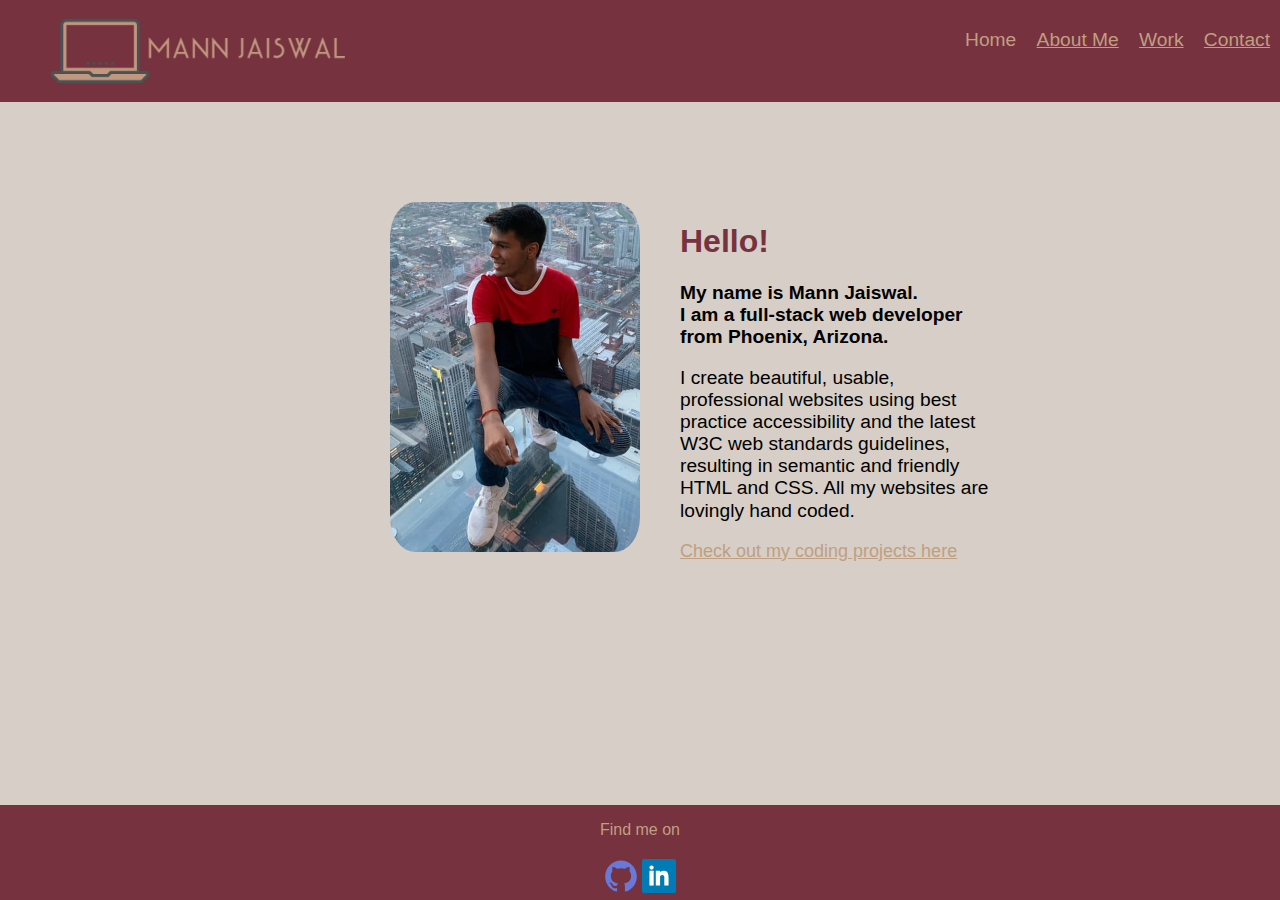
<file: index.html>
<!DOCTYPE html>
<html lang="en">
  <head>
    <meta charset="UTF-8" />
    <meta name="viewport" content="width=device-width, initial-scale=1" />
    <meta http-equiv="X-UA-Compatible" content="IE=edge" />
    <meta name="viewport" content="width=device-width, initial-scale=1.0" />
    <link rel="stylesheet" type="text/css" href="css/normalize.css" />
    <link rel="preconnect" href="https://fonts.gstatic.com" />
    <link rel="preconnect" href="https://fonts.gstatic.com" />
    <!--Picking a font from google-->
    <link rel="preconnect" href="https://fonts.gstatic.com" />
    <link
      href="https://fonts.googleapis.com/css2?family=Roboto&display=swap"
      rel="stylesheet"
    />
    <link rel="stylesheet" type="text/css" href="css/style.production.css" />
    <title>Mann Jaiswal | Web Developer</title>
    <link rel="shortcut icon" type="img/png" href="img/favicon_icon.png" />
  </head>
  <body>
    <!--Add a nav bar-->
    <div>
      <!--Header with a set of navigation links and my own logo-->
      <header class="page-header">
        <!-- Added my own logo -->
        <img
          class="page-header__item"
          id="logo"
          src="img/my_logo.png"
          width="378"
          height="82"
          alt="A personal logo of Mann Jaiswal's website that consists of my name and a laptop icon"
        />
        <nav class="page-header__item main-navigation">
          <ul role="menubar" class="navigation-list">
            <li role="presentation">
              <a
                href="index.html"
                role="menuitem"
                class="navigation-list__item navigation-list__item--active"
                >Home</a
              >
            </li>
            <li role="presentation">
              <a href="about.html" role="menuitem" class="navigation-list__item"
                >About Me</a
              >
            </li>
            <li role="presentation">
              <a href="work.html" role="menuitem" class="navigation-list__item"
                >Work</a
              >
            </li>
            <li role="presentation">
              <a
                href="contact.html"
                role="menuitem"
                class="navigation-list__item"
                >Contact</a
              >
            </li>
          </ul>
        </nav>
      </header>
    </div>
    <div class="profile">
      <!--swap out the placeholder with my own portrait here-->
      <img
        class="profile__portrait"
        src="img/portrait.jpg"
        alt="Mann Jaiswal portrait"
      />
      <h1 class="hello">Hello!</h1>
      <h2 class="home_paragraph">
        My name is Mann Jaiswal. <br />
        I am a full-stack web developer from Phoenix, Arizona.<br />
      </h2>
      <p class="home_paragraph">
        I create beautiful, usable, professional websites using best practice
        accessibility and the latest W3C web standards guidelines, resulting in
        semantic and friendly HTML and CSS. All my websites are lovingly hand
        coded.
      </p>
      <a
        href="https://github.com/MannJaiswal786"
        class="project_link"
        style="font-size: large; position: absolute"
        target="_blank"
        >Check out my coding projects here</a
      >

      <br />
    </div>
    <!--Adding SVG icons for the footer section-->
    <footer class="page-footer">
      <p>Find me on</p>
      <div class="social-media">
        <a href="https://github.com/MannJaiswal786" target="_blank">
          <img src="img/github_logo.svg" height="40" width="34" alt="Github"
        /></a>
        </a>
        <a
          href="https://www.linkedin.com/in/mann-jaiswal-10506a148/"
          target="_blank"
        >
          <img
            src="img/linkedin_logo.svg"
            height="40"
            width="34"
            alt="LinkedIn"
        /></a>
      </div>
    </footer>
    <!--Tota11y script-->
    <!--- <script src="js/tota11y.min.js"></script>-->
  </body>
</html>
</file>
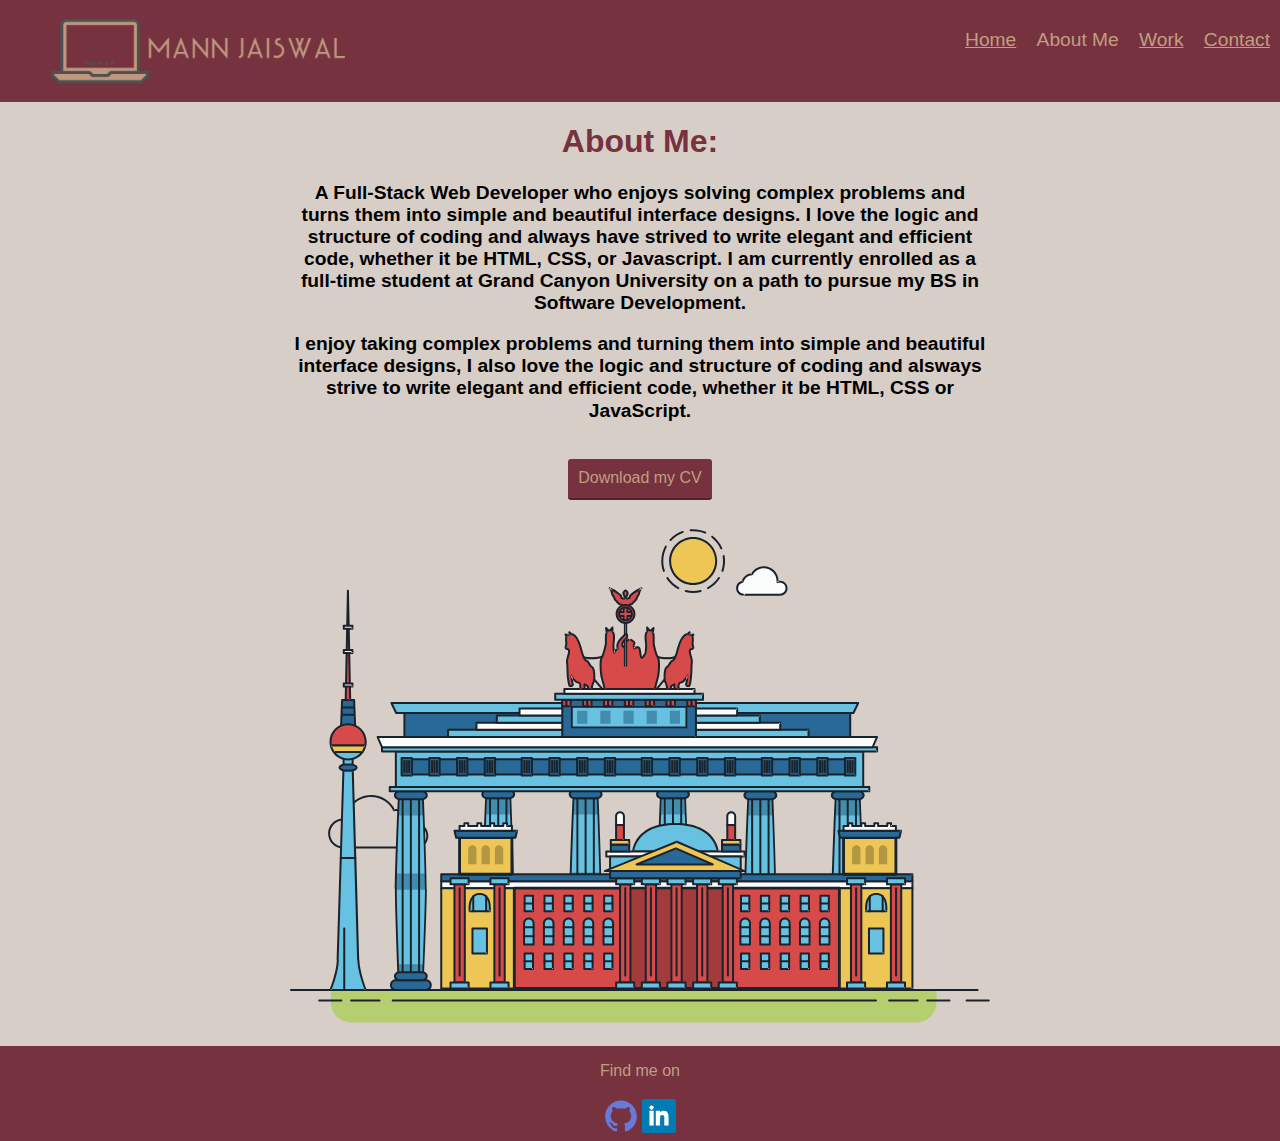
<file: about.html>
<!DOCTYPE html>
<html lang="en">
  <head>
    <meta charset="UTF-8" />
    <meta name="viewport" content="width=device-width, initial-scale=1" />
    <meta http-equiv="X-UA-Compatible" content="IE=edge" />
    <meta name="viewport" content="width=device-width, initial-scale=1.0" />
    <link rel="stylesheet" type="text/css" href="css/normalize.css" />
    <!--Picking a font from google-->
    <link rel="preconnect" href="https://fonts.gstatic.com" />
    <link
      href="https://fonts.googleapis.com/css2?family=Roboto&display=swap"
      rel="stylesheet"
    />
    <link rel="stylesheet" type="text/css" href="css/style.production.css" />
    <title>Mann Jaiswal | Web Developer</title>
    <link rel="shortcut icon" type="img/png" href="img/favicon_icon.png" />
  </head>
  <body>
    <header class="page-header">
      <!-- Added my own logo -->
      <img
        class="page-header__item"
        src="img/my_logo.png"
        width="378"
        height="82"
        alt="A personal logo of Mann Jaiswal's website that consists of my name and a laptop icon"
      />
      <nav class="page-header__item main-navigation">
        <ul role="menubar" class="navigation-list">
          <li role="presentation">
            <a href="index.html" role="menuitem" class="navigation-list__item"
              >Home</a
            >
          </li>
          <li role="presentation">
            <a
              href="about.html"
              role="menuitem"
              class="navigation-list__item navigation-list__item--active"
              >About Me</a
            >
          </li>
          <li role="presentation">
            <a href="work.html" role="menuitem" class="navigation-list__item"
              >Work</a
            >
          </li>
          <li role="presentation">
            <a href="contact.html" role="menuitem" class="navigation-list__item"
              >Contact</a
            >
          </li>
        </ul>
      </nav>
    </header>

    <main class="about_content">
      <h1 class="header_about">About Me:</h1>
      <!--A paragraph about me-->
      <p class="text_aboutme">
        A Full-Stack Web Developer who enjoys solving complex problems and turns
        them into simple and beautiful interface designs. I love the logic and
        structure of coding and always have strived to write elegant and
        efficient code, whether it be HTML, CSS, or Javascript. I am currently
        enrolled as a full-time student at Grand Canyon University on a path to
        pursue my BS in Software Development.
      </p>
      <p class="text_aboutme">
        I enjoy taking complex problems and turning them into simple and
        beautiful interface designs, I also love the logic and structure of
        coding and alsways strive to write elegant and efficient code, whether
        it be HTML, CSS or JavaScript.
      </p>

      <br />
      <a href="resume/MannResume.pdf" class="button" download
        >Download my CV</a
      >
      <br />
      <br />
      <svg
        xmlns="http://www.w3.org/2000/svg"
        class="berlin-illustration"
        height="505"
        viewBox="0 0 700 505"
        xmlns:xlink="http://www.w3.org/1999/xlink"
      >
        <defs>
          <polygon
            id="a"
            points=".06 231.917 .06 .929 688.717 .929 688.717 231.917"
          />
        </defs>
        <g fill="none" fill-rule="evenodd">
          <g transform="translate(0 241)" class="cloud-front">
            <path
              fill="#1A232C"
              d="M87.602,29 L87.602,28 C87.326,28.001 87.103,28.024 86.927,28.033 L86.979,29.031 L87.947,28.78 C85.741,20.282 78.041,14.002 68.852,14 C67.858,14 66.904,14.096 65.98,14.231 L66.125,15.22 L67.019,14.772 C62.626,6.015 53.567,0.001 43.102,0 C29.041,0.002 17.524,10.848 16.443,24.632 L17.44,24.71 L17.606,23.724 C16.803,23.589 15.969,23.5 15.102,23.5 C6.817,23.501 0.102,30.215 0.102,38.5 C0.102,46.785 6.817,53.499 15.102,53.5 L87.602,53.5 C94.644,53.499 100.351,47.792 100.352,40.75 C100.351,33.708 94.644,28.001 87.602,28 L87.602,30 C90.573,30 93.254,31.202 95.203,33.149 C97.15,35.097 98.351,37.778 98.352,40.75 C98.351,43.722 97.15,46.403 95.203,48.351 C93.254,50.298 90.573,51.5 87.602,51.5 L15.102,51.5 C11.509,51.5 8.265,50.046 5.909,47.692 C3.555,45.337 2.102,42.093 2.102,38.5 C2.102,34.907 3.555,31.663 5.909,29.308 C8.265,26.954 11.509,25.5 15.102,25.5 C15.831,25.5 16.553,25.575 17.273,25.697 C17.551,25.743 17.832,25.672 18.055,25.499 C18.277,25.325 18.414,25.07 18.436,24.789 C19.436,12.04 30.094,1.998 43.102,2 C52.786,1.999 61.163,7.564 65.231,15.669 C65.425,16.055 65.842,16.272 66.27,16.21 C67.132,16.084 67.988,16 68.852,16 C77.108,15.998 84.027,21.647 86.011,29.283 C86.13,29.741 86.557,30.054 87.031,30.03 C87.27,30.017 87.457,29.999 87.602,30 L87.602,29"
              transform="translate(38 36)"
            />
          </g>
          <path
            fill="#B5CE6F"
            d="M646.484,484.382 C646.484,489.501 644.531,494.62 640.627,498.525 C636.722,502.43 631.603,504.382 626.484,504.382 L60.873,504.382 C55.754,504.382 50.636,502.43 46.731,498.525 C42.826,494.62 40.873,489.501 40.873,484.382 L40.873,471.917 L646.484,471.917 L646.484,484.382"
          />
          <polyline
            fill="#67C2E2"
            points="334.824 185.029 101.449 185.029 106.209 195.08 563.438 195.08 568.2 185.029 334.824 185.029"
          />
          <path
            fill="#1A232C"
            d="M334.824,185.029 L334.824,184.029 L101.449,184.029 C101.104,184.029 100.788,184.203 100.604,184.494 C100.42,184.785 100.398,185.146 100.545,185.457 L105.306,195.508 C105.471,195.856 105.824,196.079 106.209,196.079 L563.438,196.079 C563.824,196.079 564.177,195.856 564.342,195.508 L569.104,185.457 C569.251,185.146 569.229,184.785 569.045,184.494 C568.861,184.203 568.544,184.029 568.2,184.029 L334.824,184.029 L334.824,186.029 L566.62,186.029 L562.806,194.08 L106.842,194.08 L103.029,186.029 L334.824,186.029 L334.824,185.029"
          />
          <polygon
            fill="#296997"
            points="114.416 218.974 560.222 218.974 560.222 195.08 114.416 195.08"
          />
          <path
            fill="#1A232C"
            d="M560.222,218.974 L560.222,217.974 L115.416,217.974 L115.416,196.079 L559.222,196.079 L559.222,218.974 L560.222,218.974 L560.222,217.974 L560.222,218.974 L561.222,218.974 L561.222,195.08 C561.222,194.816 561.115,194.559 560.929,194.372 C560.742,194.186 560.485,194.08 560.222,194.08 L114.416,194.08 C114.152,194.08 113.895,194.186 113.708,194.372 C113.522,194.559 113.416,194.816 113.416,195.08 L113.416,218.974 C113.416,219.237 113.522,219.495 113.708,219.681 C113.895,219.867 114.152,219.974 114.416,219.974 L560.222,219.974 C560.485,219.974 560.742,219.867 560.929,219.681 C561.115,219.495 561.222,219.237 561.222,218.974 L560.222,218.974"
          />
          <polygon
            fill="#67C2E2"
            points="105.85 269.08 573.225 269.08 573.225 233.398 105.85 233.398"
          />
          <path
            fill="#1A232C"
            d="M573.225,233.398 L573.225,232.398 L105.85,232.398 C105.587,232.398 105.329,232.505 105.143,232.691 C104.957,232.877 104.85,233.134 104.85,233.398 L104.85,269.08 C104.85,269.344 104.957,269.601 105.143,269.788 C105.329,269.974 105.587,270.08 105.85,270.08 L573.225,270.08 C573.488,270.08 573.745,269.974 573.932,269.788 C574.118,269.601 574.225,269.344 574.225,269.08 L574.225,233.398 C574.225,233.134 574.118,232.877 573.932,232.691 C573.745,232.505 573.488,232.398 573.225,232.398 L573.225,233.398 L572.225,233.398 L572.225,268.08 L106.85,268.08 L106.85,234.398 L573.225,234.398 L573.225,233.398 L572.225,233.398 L573.225,233.398"
          />
          <polygon
            fill="#296997"
            points="116.751 256.508 562.557 256.508 562.557 241.243 116.751 241.243"
          />
          <path
            fill="#1A232C"
            d="M562.557,256.508 L562.557,255.508 L117.75,255.508 L117.75,242.243 L561.557,242.243 L561.557,256.508 L562.557,256.508 L562.557,255.508 L562.557,256.508 L563.557,256.508 L563.557,241.243 C563.557,240.979 563.45,240.722 563.264,240.535 C563.078,240.349 562.82,240.243 562.557,240.243 L116.75,240.243 C116.487,240.243 116.23,240.349 116.043,240.535 C115.857,240.722 115.751,240.979 115.751,241.243 L115.751,256.508 C115.751,256.771 115.857,257.029 116.043,257.215 C116.23,257.401 116.487,257.508 116.751,257.508 L562.557,257.508 C562.82,257.508 563.077,257.401 563.264,257.215 C563.45,257.029 563.557,256.771 563.557,256.508 L562.557,256.508"
          />
          <polygon
            fill="#67C2E2"
            points="158.07 218.974 518.563 218.974 518.563 211.858 158.07 211.858"
          />
          <path
            fill="#1A232C"
            d="M518.563,211.858 L518.563,210.858 L158.07,210.858 C157.807,210.858 157.549,210.964 157.363,211.151 C157.177,211.337 157.07,211.594 157.07,211.858 L157.07,218.974 C157.07,219.237 157.177,219.495 157.363,219.681 C157.549,219.867 157.807,219.974 158.07,219.974 L518.563,219.974 C518.826,219.974 519.083,219.867 519.27,219.681 C519.456,219.495 519.562,219.237 519.562,218.974 L519.562,211.858 C519.562,211.594 519.456,211.337 519.27,211.151 C519.083,210.964 518.826,210.858 518.563,210.858 L518.563,211.858 L517.563,211.858 L517.563,217.974 L159.07,217.974 L159.07,212.858 L518.563,212.858 L518.563,211.858 L517.563,211.858 L518.563,211.858"
          />
          <polygon
            fill="#FBFDFC"
            points="186.438 211.858 490.194 211.858 490.194 204.741 186.438 204.741"
          />
          <path
            fill="#1A232C"
            d="M490.194,204.741 L490.194,203.741 L186.438,203.741 C186.175,203.741 185.917,203.848 185.731,204.034 C185.545,204.221 185.438,204.478 185.438,204.741 L185.438,211.858 C185.438,212.121 185.545,212.379 185.731,212.565 C185.917,212.751 186.175,212.858 186.438,212.858 L490.194,212.858 C490.458,212.858 490.715,212.751 490.902,212.565 C491.088,212.379 491.194,212.121 491.194,211.858 L491.194,204.741 C491.194,204.478 491.088,204.221 490.902,204.034 C490.715,203.848 490.458,203.741 490.194,203.741 L490.194,204.741 L489.194,204.741 L489.194,210.858 L187.438,210.858 L187.438,205.741 L490.194,205.741 L490.194,204.741 L489.194,204.741 L490.194,204.741"
          />
          <polygon
            fill="#67C2E2"
            points="206.805 204.741 469.828 204.741 469.828 197.624 206.805 197.624"
          />
          <path
            fill="#1A232C"
            d="M469.828,197.624 L469.828,196.624 L206.805,196.624 C206.541,196.624 206.284,196.731 206.098,196.917 C205.911,197.103 205.805,197.361 205.805,197.624 L205.805,204.741 C205.805,205.005 205.911,205.262 206.098,205.449 C206.284,205.635 206.541,205.741 206.805,205.741 L469.828,205.741 C470.091,205.741 470.349,205.635 470.535,205.449 C470.722,205.262 470.828,205.005 470.828,204.741 L470.828,197.624 C470.828,197.361 470.722,197.103 470.535,196.917 C470.349,196.731 470.091,196.624 469.828,196.624 L469.828,197.624 L468.828,197.624 L468.828,203.741 L207.805,203.741 L207.805,198.624 L469.828,198.624 L469.828,197.624 L468.828,197.624 L469.828,197.624"
          />
          <polygon
            fill="#FBFDFC"
            points="229.521 197.624 447.111 197.624 447.111 190.509 229.521 190.509"
          />
          <path
            fill="#1A232C"
            d="M447.111,190.509 L447.111,189.509 L229.521,189.509 C229.258,189.509 229,189.616 228.814,189.802 C228.628,189.988 228.521,190.246 228.521,190.509 L228.521,197.624 C228.521,197.888 228.628,198.145 228.814,198.332 C229,198.518 229.258,198.624 229.521,198.624 L447.111,198.624 C447.375,198.624 447.632,198.518 447.818,198.332 C448.005,198.145 448.111,197.888 448.111,197.624 L448.111,190.509 C448.111,190.246 448.005,189.988 447.818,189.802 C447.632,189.616 447.375,189.509 447.111,189.509 L447.111,190.509 L446.111,190.509 L446.111,196.624 L230.521,196.624 L230.521,191.509 L447.111,191.509 L447.111,190.509 L446.111,190.509 L447.111,190.509"
          />
          <path
            fill="#67C2E2"
            d="M135.607,355.447 C135.163,337.766 134.264,313.326 133.648,297.387 C133.274,287.721 133.004,281.18 133.004,281.18 L108.722,281.18 C108.722,281.18 108.452,287.721 108.079,297.387 C107.462,313.326 106.563,337.766 106.119,355.447 C105.953,362.059 105.85,367.732 105.85,371.653 L105.85,371.654 C105.85,386.117 107.243,424.332 108.089,446.189 C108.457,455.706 108.722,462.126 108.722,462.126 L133.004,462.126 C133.004,462.126 133.269,455.706 133.637,446.189 C134.482,424.332 135.876,386.117 135.876,371.654 L135.876,371.653 C135.876,367.732 135.773,362.059 135.607,355.447"
          />
          <path
            fill="#428DAE"
            d="M133.648 297.387L108.079 297.387C108.452 287.721 108.722 281.18 108.722 281.18L133.004 281.18C133.004 281.18 133.274 287.721 133.648 297.387M135.876 371.654L105.85 371.654 105.85 371.653C105.85 367.732 105.953 362.059 106.119 355.447L135.607 355.447C135.773 362.059 135.876 367.732 135.876 371.653L135.876 371.654M133.004 462.126L108.722 462.126C108.722 462.126 108.457 455.706 108.089 446.189L133.637 446.189C133.269 455.706 133.004 462.126 133.004 462.126"
          />
          <path
            fill="#1A232C"
            d="M109.612,461.199 L132.114,461.199 C132.447,453.007 134.949,390.886 134.949,371.653 C134.949,352.42 132.447,290.299 132.114,282.108 L109.612,282.108 C109.279,290.299 106.778,352.42 106.778,371.653 C106.778,390.886 109.279,453.007 109.612,461.199 Z M133.895,463.054 L107.832,463.054 L107.794,462.164 C107.766,461.466 104.922,392.193 104.922,371.653 C104.922,351.114 107.766,281.839 107.794,281.142 L107.832,280.252 L133.895,280.252 L133.931,281.142 C133.96,281.839 136.804,351.114 136.804,371.653 C136.804,392.193 133.96,461.466 133.931,462.164 L133.895,463.054 L133.895,463.054 Z"
          />
          <path
            fill="#1A232C"
            d="M111.638 281.18L111.638 462.126C111.638 462.679 112.086 463.126 112.638 463.126 113.19 463.126 113.638 462.679 113.638 462.126L113.638 281.18C113.638 280.628 113.19 280.18 112.638 280.18 112.086 280.18 111.638 280.628 111.638 281.18M119.863 281.18L119.863 462.126C119.863 462.679 120.311 463.126 120.863 463.126 121.416 463.126 121.863 462.679 121.863 462.126L121.863 281.18C121.863 280.628 121.416 280.18 120.863 280.18 120.311 280.18 119.863 280.628 119.863 281.18M128.088 281.18L128.088 462.126C128.088 462.679 128.536 463.126 129.088 463.126 129.64 463.126 130.088 462.679 130.088 462.126L130.088 281.18C130.088 280.628 129.64 280.18 129.088 280.18 128.536 280.18 128.088 280.628 128.088 281.18"
          />
          <path
            fill="#296997"
            d="M136.79,277.265 C136.79,279.418 134.675,281.18 132.09,281.18 L109.636,281.18 C107.051,281.18 104.936,279.418 104.936,277.265 C104.936,275.111 107.051,273.349 109.636,273.349 L132.09,273.349 C134.675,273.349 136.79,275.111 136.79,277.265"
          />
          <path
            fill="#1A232C"
            d="M136.79,277.265 L135.79,277.265 C135.789,278.005 135.433,278.704 134.769,279.262 C134.109,279.814 133.155,280.181 132.09,280.18 L109.636,280.18 C108.571,280.181 107.617,279.814 106.956,279.262 C106.293,278.704 105.936,278.005 105.936,277.265 C105.936,276.524 106.293,275.825 106.957,275.267 C107.617,274.715 108.571,274.348 109.636,274.349 L132.09,274.349 C133.155,274.348 134.109,274.716 134.769,275.267 C135.433,275.825 135.789,276.524 135.79,277.265 L137.79,277.265 C137.791,275.851 137.09,274.593 136.049,273.731 C135.006,272.863 133.61,272.35 132.09,272.349 L109.636,272.349 C108.116,272.35 106.72,272.863 105.676,273.731 C104.636,274.593 103.935,275.851 103.936,277.265 C103.935,278.678 104.636,279.937 105.677,280.798 C106.72,281.666 108.116,282.179 109.636,282.18 L132.09,282.18 C133.61,282.179 135.006,281.666 136.049,280.798 C137.09,279.937 137.791,278.678 137.79,277.265 L136.79,277.265"
          />
          <path
            fill="#296997"
            d="M140.775,467.217 C140.775,469.803 138.661,471.917 136.076,471.917 L105.65,471.917 C103.065,471.917 100.951,469.803 100.951,467.217 L100.951,466.825 C100.951,464.241 103.065,462.126 105.65,462.126 L136.076,462.126 C138.661,462.126 140.775,464.241 140.775,466.825 L140.775,467.217"
          />
          <path
            fill="#1A232C"
            d="M140.775,467.217 L139.775,467.217 C139.775,468.235 139.361,469.155 138.688,469.83 C138.013,470.503 137.093,470.917 136.076,470.917 L105.65,470.917 C104.633,470.917 103.713,470.504 103.038,469.83 C102.365,469.155 101.951,468.235 101.951,467.217 L101.951,466.825 C101.951,465.808 102.365,464.889 103.038,464.214 C103.713,463.54 104.633,463.127 105.65,463.126 L136.076,463.126 C137.093,463.127 138.013,463.54 138.688,464.214 C139.362,464.889 139.775,465.808 139.775,466.825 L139.775,467.217 L141.775,467.217 L141.775,466.825 C141.772,463.684 139.217,461.13 136.076,461.126 L105.65,461.126 C102.509,461.13 99.955,463.684 99.951,466.825 L99.951,467.217 C99.954,470.36 102.509,472.914 105.65,472.917 L136.076,472.917 C139.217,472.914 141.772,470.36 141.775,467.217 L140.775,467.217"
          />
          <path
            fill="#296997"
            d="M136.79,458.208 C136.79,460.363 134.675,462.126 132.09,462.126 L109.636,462.126 C107.051,462.126 104.936,460.363 104.936,458.208 C104.936,456.057 107.051,454.292 109.636,454.292 L132.09,454.292 C134.675,454.292 136.79,456.057 136.79,458.208"
          />
          <path
            fill="#1A232C"
            d="M136.79,458.208 L135.79,458.208 C135.789,458.949 135.432,459.649 134.769,460.207 C134.108,460.76 133.154,461.128 132.09,461.126 L109.636,461.126 C108.572,461.128 107.617,460.76 106.957,460.207 C106.293,459.649 105.936,458.949 105.936,458.208 C105.936,457.47 106.293,456.77 106.957,456.212 C107.617,455.659 108.572,455.291 109.636,455.292 L132.09,455.292 C133.154,455.291 134.108,455.659 134.769,456.212 C135.433,456.77 135.789,457.47 135.79,458.208 L137.79,458.208 C137.791,456.796 137.09,455.538 136.05,454.675 C135.006,453.808 133.61,453.294 132.09,453.292 L109.636,453.292 C108.115,453.294 106.719,453.808 105.676,454.675 C104.636,455.538 103.935,456.796 103.936,458.208 C103.935,459.622 104.636,460.881 105.676,461.743 C106.72,462.611 108.116,463.125 109.636,463.126 L132.09,463.126 C133.61,463.125 135.006,462.611 136.05,461.743 C137.09,460.881 137.791,459.622 137.79,458.208 L136.79,458.208"
          />
          <path
            fill="#67C2E2"
            d="M572.471,355.447 C572.025,337.766 571.126,313.326 570.51,297.387 C570.137,287.721 569.867,281.18 569.867,281.18 L545.585,281.18 C545.585,281.18 545.315,287.721 544.942,297.387 C544.326,313.326 543.427,337.766 542.981,355.447 C542.815,362.059 542.713,367.732 542.713,371.653 L542.713,371.654 C542.713,386.117 544.107,424.332 544.952,446.189 C545.32,455.706 545.585,462.126 545.585,462.126 L569.867,462.126 C569.867,462.126 570.132,455.706 570.499,446.189 C571.346,424.332 572.739,386.117 572.739,371.654 L572.739,371.653 C572.739,367.732 572.637,362.059 572.471,355.447"
          />
          <path
            fill="#428DAE"
            d="M569.582 297.387L566.951 297.387 566.951 282.108 568.977 282.108C569.063 284.206 569.29 289.841 569.582 297.387M564.951 297.387L545.871 297.387C546.162 289.841 546.39 284.206 546.476 282.108L564.951 282.108 564.951 297.387M571.8 369.187L566.951 369.187 566.951 356.265 571.562 356.265C571.685 361.272 571.771 365.701 571.8 369.187M564.951 369.187L543.653 369.187C543.684 365.512 543.777 360.79 543.912 355.447L553.551 355.447 553.551 356.265 564.951 356.265 564.951 369.187"
          />
          <path
            fill="#1A232C"
            d="M546.476,461.199 L568.977,461.199 C569.31,453.007 571.812,390.886 571.812,371.653 C571.812,352.42 569.31,290.299 568.977,282.108 L546.476,282.108 C546.142,290.299 543.642,352.42 543.642,371.653 C543.642,390.886 546.142,453.007 546.476,461.199 M570.758,463.054 L544.694,463.054 L544.658,462.164 C544.629,461.466 541.785,392.193 541.785,371.653 C541.785,351.114 544.629,281.839 544.658,281.142 L544.694,280.252 L570.758,280.252 L570.795,281.142 C570.823,281.839 573.667,351.114 573.667,371.653 C573.667,392.193 570.823,461.466 570.795,462.164 L570.758,463.054"
          />
          <path
            fill="#1A232C"
            d="M548.501 281.18L548.501 462.126C548.501 462.679 548.949 463.126 549.501 463.126 550.053 463.126 550.501 462.679 550.501 462.126L550.501 281.18C550.501 280.628 550.053 280.18 549.501 280.18 548.949 280.18 548.501 280.628 548.501 281.18M556.727 281.18L556.727 462.126C556.727 462.679 557.174 463.126 557.727 463.126 558.279 463.126 558.727 462.679 558.727 462.126L558.727 281.18C558.727 280.628 558.279 280.18 557.727 280.18 557.174 280.18 556.727 280.628 556.727 281.18M564.951 281.18L564.951 462.126C564.951 462.679 565.399 463.126 565.951 463.126 566.503 463.126 566.951 462.679 566.951 462.126L566.951 281.18C566.951 280.628 566.503 280.18 565.951 280.18 565.399 280.18 564.951 280.628 564.951 281.18"
          />
          <path
            fill="#296997"
            d="M573.653,277.265 C573.653,279.418 571.537,281.18 568.953,281.18 L546.499,281.18 C543.915,281.18 541.799,279.418 541.799,277.265 C541.799,275.111 543.915,273.349 546.499,273.349 L568.953,273.349 C571.537,273.349 573.653,275.111 573.653,277.265"
          />
          <path
            fill="#1A232C"
            d="M573.653,277.265 L572.653,277.265 C572.653,278.005 572.296,278.704 571.632,279.262 C570.972,279.814 570.017,280.181 568.953,280.18 L546.499,280.18 C545.435,280.181 544.48,279.814 543.82,279.262 C543.156,278.704 542.8,278.005 542.799,277.265 C542.8,276.525 543.156,275.825 543.82,275.267 C544.481,274.715 545.435,274.348 546.499,274.349 L568.953,274.349 C570.017,274.348 570.972,274.715 571.632,275.267 C572.296,275.825 572.653,276.525 572.653,277.265 L574.653,277.265 C574.654,275.851 573.953,274.593 572.912,273.731 C571.869,272.863 570.473,272.35 568.953,272.349 L546.499,272.349 C544.979,272.35 543.583,272.863 542.54,273.731 C541.499,274.593 540.798,275.851 540.799,277.265 C540.798,278.679 541.499,279.937 542.54,280.798 C543.583,281.666 544.979,282.179 546.499,282.18 L568.953,282.18 C570.473,282.179 571.869,281.666 572.912,280.798 C573.953,279.937 574.654,278.679 574.653,277.265 L573.653,277.265"
          />
          <path
            fill="#296997"
            d="M577.639,467.217 C577.639,469.803 575.524,471.917 572.938,471.917 L542.514,471.917 C539.929,471.917 537.813,469.803 537.813,467.217 L537.813,466.825 C537.813,464.241 539.929,462.126 542.514,462.126 L572.938,462.126 C575.524,462.126 577.639,464.241 577.639,466.825 L577.639,467.217"
          />
          <path
            fill="#1A232C"
            d="M577.639,467.217 L576.639,467.217 C576.638,468.235 576.225,469.155 575.551,469.83 C574.876,470.503 573.956,470.917 572.938,470.917 L542.514,470.917 C541.497,470.917 540.576,470.503 539.901,469.83 C539.227,469.155 538.814,468.234 538.813,467.217 L538.813,466.825 C538.814,465.808 539.227,464.889 539.901,464.214 C540.576,463.54 541.497,463.127 542.514,463.126 L572.938,463.126 C573.956,463.127 574.876,463.54 575.551,464.214 C576.225,464.888 576.638,465.808 576.639,466.825 L576.639,467.217 L578.639,467.217 L578.639,466.825 C578.635,463.684 576.081,461.13 572.938,461.126 L542.514,461.126 C539.372,461.13 536.817,463.684 536.813,466.825 L536.813,467.217 C536.817,470.36 539.372,472.914 542.514,472.917 L572.938,472.917 C576.081,472.914 578.635,470.359 578.639,467.217 L577.639,467.217"
          />
          <path
            fill="#296997"
            d="M573.653,458.208 C573.653,460.363 571.537,462.126 568.953,462.126 L546.499,462.126 C543.915,462.126 541.799,460.363 541.799,458.208 C541.799,456.057 543.915,454.292 546.499,454.292 L568.953,454.292 C571.537,454.292 573.653,456.057 573.653,458.208"
          />
          <path
            fill="#1A232C"
            d="M573.653,458.208 L572.653,458.208 C572.653,458.949 572.296,459.649 571.632,460.207 C570.971,460.76 570.017,461.128 568.953,461.126 L546.499,461.126 C545.435,461.128 544.481,460.76 543.82,460.207 C543.157,459.649 542.799,458.949 542.799,458.208 C542.799,457.47 543.156,456.77 543.82,456.212 C544.481,455.659 545.435,455.291 546.499,455.292 L568.953,455.292 C570.017,455.291 570.971,455.659 571.632,456.212 C572.296,456.77 572.653,457.47 572.653,458.208 L574.653,458.208 C574.654,456.796 573.953,455.538 572.912,454.675 C571.869,453.808 570.473,453.294 568.953,453.292 L546.499,453.292 C544.979,453.294 543.583,453.808 542.54,454.675 C541.499,455.538 540.798,456.796 540.799,458.208 C540.798,459.622 541.499,460.881 542.54,461.743 C543.583,462.611 544.979,463.125 546.499,463.126 L568.953,463.126 C570.473,463.125 571.869,462.611 572.912,461.743 C573.953,460.881 574.654,459.622 574.653,458.208 L573.653,458.208"
          />
          <path
            fill="#67C2E2"
            d="M485.098,355.447 C484.654,337.766 483.753,313.326 483.137,297.387 C482.764,287.721 482.494,281.18 482.494,281.18 L458.213,281.18 C458.213,281.18 457.942,287.721 457.569,297.387 C456.953,313.326 456.055,337.766 455.608,355.447 C455.443,362.059 455.34,367.732 455.34,371.653 L455.34,371.654 C455.34,386.117 456.733,424.332 457.58,446.189 C457.948,455.706 458.213,462.126 458.213,462.126 L482.494,462.126 C482.494,462.126 482.759,455.706 483.126,446.189 C483.973,424.332 485.366,386.117 485.366,371.654 L485.366,371.653 C485.366,367.732 485.265,362.059 485.098,355.447"
          />
          <path
            fill="#428DAE"
            d="M483.137 297.387L457.569 297.387C457.942 287.721 458.213 281.18 458.213 281.18L482.494 281.18C482.494 281.18 482.764 287.721 483.137 297.387M485.355 369.187L455.351 369.187C455.382 365.502 455.475 360.78 455.608 355.447L485.098 355.447C485.232 360.78 485.325 365.502 485.355 369.187"
          />
          <path
            fill="#1A232C"
            d="M459.103,461.199 L481.605,461.199 C481.938,453.007 484.439,390.886 484.439,371.653 C484.439,352.42 481.938,290.299 481.605,282.108 L459.103,282.108 C458.769,290.299 456.268,352.42 456.268,371.653 C456.268,390.886 458.769,453.007 459.103,461.199 Z M483.386,463.054 L457.321,463.054 L457.285,462.164 C457.256,461.466 454.412,392.193 454.412,371.653 C454.412,351.114 457.256,281.839 457.285,281.142 L457.321,280.252 L483.386,280.252 L483.422,281.142 C483.45,281.839 486.294,351.114 486.294,371.653 C486.294,392.193 483.45,461.466 483.422,462.164 L483.386,463.054 L483.386,463.054 Z"
          />
          <path
            fill="#1A232C"
            d="M461.128 281.18L461.128 462.126C461.128 462.679 461.576 463.126 462.128 463.126 462.68 463.126 463.128 462.679 463.128 462.126L463.128 281.18C463.128 280.628 462.68 280.18 462.128 280.18 461.576 280.18 461.128 280.628 461.128 281.18M469.354 281.18L469.354 462.126C469.354 462.679 469.801 463.126 470.354 463.126 470.906 463.126 471.354 462.679 471.354 462.126L471.354 281.18C471.354 280.628 470.906 280.18 470.354 280.18 469.801 280.18 469.354 280.628 469.354 281.18M477.578 281.18L477.578 462.126C477.578 462.679 478.026 463.126 478.578 463.126 479.13 463.126 479.578 462.679 479.578 462.126L479.578 281.18C479.578 280.628 479.13 280.18 478.578 280.18 478.026 280.18 477.578 280.628 477.578 281.18"
          />
          <path
            fill="#296997"
            d="M486.281,277.265 C486.281,279.418 484.164,281.18 481.58,281.18 L459.126,281.18 C456.542,281.18 454.426,279.418 454.426,277.265 C454.426,275.111 456.542,273.349 459.126,273.349 L481.58,273.349 C484.164,273.349 486.281,275.111 486.281,277.265"
          />
          <path
            fill="#1A232C"
            d="M486.281,277.265 L485.281,277.265 C485.281,278.005 484.924,278.704 484.26,279.262 C483.599,279.814 482.644,280.181 481.58,280.18 L459.126,280.18 C458.062,280.181 457.107,279.814 456.447,279.262 C455.783,278.704 455.427,278.005 455.426,277.265 C455.427,276.525 455.783,275.825 456.447,275.267 C457.108,274.715 458.062,274.348 459.126,274.349 L481.58,274.349 C482.644,274.348 483.599,274.716 484.26,275.268 C484.924,275.825 485.281,276.525 485.281,277.265 L487.281,277.265 C487.282,275.851 486.58,274.593 485.54,273.731 C484.496,272.863 483.1,272.35 481.58,272.349 L459.126,272.349 C457.606,272.35 456.21,272.863 455.167,273.731 C454.126,274.593 453.425,275.851 453.426,277.265 C453.425,278.679 454.126,279.937 455.167,280.798 C456.21,281.666 457.606,282.179 459.126,282.18 L481.58,282.18 C483.1,282.179 484.496,281.666 485.54,280.799 C486.58,279.937 487.282,278.679 487.281,277.265 L486.281,277.265"
          />
          <path
            fill="#296997"
            d="M490.266,467.217 C490.266,469.803 488.151,471.917 485.565,471.917 L455.141,471.917 C452.556,471.917 450.44,469.803 450.44,467.217 L450.44,466.825 C450.44,464.241 452.556,462.126 455.141,462.126 L485.565,462.126 C488.151,462.126 490.266,464.241 490.266,466.825 L490.266,467.217"
          />
          <path
            fill="#1A232C"
            d="M490.266,467.217 L489.266,467.217 C489.265,468.235 488.852,469.155 488.178,469.83 C487.503,470.503 486.583,470.917 485.565,470.917 L455.141,470.917 C454.124,470.917 453.203,470.503 452.528,469.83 C451.854,469.155 451.441,468.234 451.44,467.217 L451.44,466.825 C451.441,465.808 451.854,464.889 452.528,464.214 C453.203,463.54 454.124,463.127 455.141,463.126 L485.565,463.126 C486.583,463.127 487.503,463.54 488.178,464.214 C488.852,464.888 489.265,465.808 489.266,466.825 L489.266,467.217 L491.266,467.217 L491.266,466.825 C491.262,463.684 488.708,461.13 485.565,461.126 L455.141,461.126 C451.999,461.13 449.444,463.684 449.44,466.825 L449.44,467.217 C449.444,470.36 451.999,472.914 455.141,472.917 L485.565,472.917 C488.708,472.914 491.262,470.359 491.266,467.217 L490.266,467.217"
          />
          <path
            fill="#296997"
            d="M486.281,458.208 C486.281,460.363 484.164,462.126 481.58,462.126 L459.126,462.126 C456.542,462.126 454.426,460.363 454.426,458.208 C454.426,456.057 456.542,454.292 459.126,454.292 L481.58,454.292 C484.164,454.292 486.281,456.057 486.281,458.208"
          />
          <path
            fill="#1A232C"
            d="M486.281,458.208 L485.281,458.208 C485.281,458.949 484.923,459.649 484.26,460.207 C483.599,460.76 482.644,461.128 481.58,461.126 L459.126,461.126 C458.062,461.128 457.108,460.76 456.447,460.207 C455.784,459.649 455.427,458.949 455.426,458.208 C455.426,457.47 455.783,456.77 456.447,456.212 C457.108,455.659 458.062,455.291 459.126,455.292 L481.58,455.292 C482.644,455.291 483.598,455.659 484.26,456.212 C484.924,456.77 485.281,457.47 485.281,458.208 L487.281,458.208 C487.282,456.795 486.58,455.538 485.54,454.675 C484.496,453.808 483.1,453.294 481.58,453.292 L459.126,453.292 C457.606,453.294 456.21,453.808 455.167,454.675 C454.126,455.538 453.425,456.796 453.426,458.208 C453.425,459.622 454.126,460.881 455.167,461.743 C456.21,462.611 457.606,463.125 459.126,463.126 L481.58,463.126 C483.1,463.125 484.496,462.611 485.54,461.743 C486.581,460.881 487.282,459.622 487.281,458.208 L486.281,458.208"
          />
          <path
            fill="#67C2E2"
            d="M397.726,354.466 C397.28,336.787 396.381,312.346 395.765,296.407 C395.392,286.742 395.122,280.2 395.122,280.2 L370.84,280.2 C370.84,280.2 370.57,286.742 370.197,296.407 C369.581,312.346 368.682,336.787 368.236,354.466 C368.07,361.078 367.968,366.751 367.968,370.672 L367.968,370.673 C367.968,385.136 369.361,423.352 370.207,445.208 C370.575,454.726 370.84,461.146 370.84,461.146 L395.122,461.146 C395.122,461.146 395.386,454.726 395.754,445.208 C396.601,423.352 397.994,385.136 397.994,370.673 L397.994,370.672 C397.994,366.751 397.892,361.078 397.726,354.466"
          />
          <path
            fill="#428DAE"
            d="M394.837 296.407L392.206 296.407 392.206 281.127 394.233 281.127C394.318 283.225 394.545 288.861 394.837 296.407L394.837 296.407zM383.981 296.407L390.206 296.407 390.206 281.127 383.981 281.127 383.981 296.407zM375.756 296.407L381.98 296.407 381.98 281.127 375.756 281.127 375.756 296.407zM373.756 296.407L371.126 296.407C371.417 288.861 371.645 283.225 371.73 281.127L373.756 281.127 373.756 296.407 373.756 296.407zM397.062 369.187L392.206 369.187 392.206 354.466 396.796 354.466C396.943 360.298 397.041 365.389 397.062 369.187L397.062 369.187zM383.981 369.187L390.206 369.187 390.206 354.466 383.981 354.466 383.981 369.187zM375.756 369.187L381.98 369.187 381.98 354.466 375.756 354.466 375.756 369.187zM373.756 369.187L368.9 369.187C368.921 365.389 369.019 360.298 369.166 354.466L373.756 354.466 373.756 369.187 373.756 369.187z"
          />
          <path
            fill="#1A232C"
            d="M371.73,460.218 L394.233,460.218 C394.565,452.027 397.066,389.906 397.066,370.672 C397.066,351.44 394.565,289.319 394.233,281.127 L371.73,281.127 C371.397,289.319 368.895,351.44 368.895,370.672 C368.895,389.906 371.397,452.027 371.73,460.218 M396.013,462.074 L369.949,462.074 L369.912,461.184 C369.884,460.486 367.04,391.212 367.04,370.672 C367.04,350.133 369.884,280.859 369.912,280.162 L369.949,279.272 L396.013,279.272 L396.05,280.162 C396.078,280.859 398.922,350.133 398.922,370.672 C398.922,391.212 396.078,460.486 396.05,461.184 L396.013,462.074"
          />
          <path
            fill="#1A232C"
            d="M373.756 280.2L373.756 461.146C373.756 461.698 374.203 462.146 374.756 462.146 375.308 462.146 375.756 461.698 375.756 461.146L375.756 280.2C375.756 279.647 375.308 279.2 374.756 279.2 374.203 279.2 373.756 279.647 373.756 280.2M381.98 280.2L381.98 461.146C381.98 461.698 382.428 462.146 382.98 462.146 383.533 462.146 383.981 461.698 383.981 461.146L383.981 280.2C383.981 279.647 383.533 279.2 382.98 279.2 382.428 279.2 381.98 279.647 381.98 280.2M390.206 280.2L390.206 461.146C390.206 461.698 390.654 462.146 391.206 462.146 391.758 462.146 392.206 461.698 392.206 461.146L392.206 280.2C392.206 279.647 391.758 279.2 391.206 279.2 390.654 279.2 390.206 279.647 390.206 280.2"
          />
          <path
            fill="#296997"
            d="M398.908,276.285 C398.908,278.439 396.792,280.2 394.208,280.2 L371.754,280.2 C369.17,280.2 367.053,278.439 367.053,276.285 C367.053,274.13 369.17,272.369 371.754,272.369 L394.208,272.369 C396.792,272.369 398.908,274.13 398.908,276.285"
          />
          <path
            fill="#1A232C"
            d="M398.908,276.285 L397.908,276.285 C397.907,277.025 397.551,277.724 396.887,278.281 C396.227,278.833 395.272,279.201 394.208,279.2 L371.754,279.2 C370.69,279.201 369.735,278.833 369.074,278.281 C368.41,277.724 368.053,277.025 368.053,276.285 C368.053,275.544 368.41,274.845 369.074,274.287 C369.735,273.735 370.69,273.367 371.754,273.369 L394.208,273.369 C395.272,273.367 396.227,273.735 396.887,274.287 C397.551,274.844 397.907,275.544 397.908,276.285 L399.908,276.285 C399.909,274.871 399.208,273.612 398.167,272.75 C397.124,271.883 395.728,271.37 394.208,271.369 L371.754,271.369 C370.234,271.37 368.838,271.883 367.794,272.75 C366.754,273.612 366.052,274.871 366.053,276.285 C366.052,277.699 366.754,278.957 367.795,279.818 C368.838,280.686 370.234,281.198 371.754,281.2 L394.208,281.2 C395.728,281.198 397.123,280.686 398.167,279.818 C399.208,278.957 399.909,277.698 399.908,276.285 L398.908,276.285"
          />
          <path
            fill="#296997"
            d="M402.894,466.237 C402.894,468.823 400.779,470.937 398.193,470.937 L367.768,470.937 C365.183,470.937 363.068,468.823 363.068,466.237 L363.068,465.844 C363.068,463.26 365.183,461.146 367.768,461.146 L398.193,461.146 C400.779,461.146 402.894,463.26 402.894,465.844 L402.894,466.237"
          />
          <path
            fill="#1A232C"
            d="M402.894,466.237 L401.894,466.237 C401.893,467.254 401.48,468.174 400.806,468.849 C400.131,469.523 399.211,469.937 398.193,469.937 L367.768,469.937 C366.751,469.937 365.831,469.523 365.156,468.849 C364.482,468.174 364.069,467.254 364.068,466.237 L364.068,465.844 C364.069,464.828 364.482,463.908 365.156,463.233 C365.831,462.56 366.751,462.146 367.768,462.146 L398.193,462.146 C399.211,462.146 400.131,462.56 400.806,463.233 C401.48,463.908 401.893,464.828 401.894,465.844 L401.894,466.237 L403.894,466.237 L403.894,465.844 C403.89,462.703 401.336,460.15 398.193,460.146 L367.768,460.146 C364.626,460.15 362.072,462.703 362.068,465.844 L362.068,466.237 C362.072,469.379 364.626,471.933 367.768,471.937 L398.193,471.937 C401.336,471.933 403.89,469.379 403.894,466.237 L402.894,466.237"
          />
          <path
            fill="#296997"
            d="M398.908,457.228 C398.908,459.382 396.792,461.146 394.208,461.146 L371.754,461.146 C369.17,461.146 367.053,459.382 367.053,457.228 C367.053,455.077 369.17,453.312 371.754,453.312 L394.208,453.312 C396.792,453.312 398.908,455.077 398.908,457.228"
          />
          <path
            fill="#1A232C"
            d="M398.908,457.228 L397.908,457.228 C397.908,457.968 397.55,458.669 396.887,459.226 C396.226,459.779 395.272,460.147 394.208,460.146 L371.754,460.146 C370.69,460.147 369.736,459.779 369.074,459.226 C368.411,458.668 368.053,457.968 368.053,457.228 C368.053,456.489 368.41,455.789 369.074,455.231 C369.736,454.679 370.69,454.311 371.754,454.312 L394.208,454.312 C395.272,454.311 396.226,454.679 396.887,455.231 C397.551,455.789 397.908,456.489 397.908,457.228 L399.908,457.228 C399.909,455.815 399.208,454.557 398.167,453.695 C397.124,452.827 395.728,452.313 394.208,452.312 L371.754,452.312 C370.234,452.313 368.838,452.827 367.794,453.695 C366.754,454.557 366.052,455.815 366.053,457.228 C366.052,458.642 366.753,459.901 367.794,460.763 C368.838,461.631 370.234,462.145 371.754,462.146 L394.208,462.146 C395.728,462.145 397.124,461.631 398.167,460.763 C399.208,459.9 399.909,458.642 399.908,457.228 L398.908,457.228"
          />
          <path
            fill="#67C2E2"
            d="M310.353,354.466 C309.908,336.787 309.009,312.346 308.393,296.407 C308.019,286.742 307.75,280.2 307.75,280.2 L283.467,280.2 C283.467,280.2 283.198,286.742 282.824,296.407 C282.208,312.346 281.309,336.787 280.864,354.466 C280.698,361.078 280.596,366.751 280.596,370.672 L280.596,370.673 C280.596,385.136 281.989,423.352 282.834,445.208 C283.202,454.726 283.467,461.146 283.467,461.146 L307.75,461.146 C307.75,461.146 308.014,454.726 308.382,445.208 C309.228,423.352 310.622,385.136 310.622,370.673 L310.622,370.672 C310.622,366.751 310.518,361.078 310.353,354.466"
          />
          <path
            fill="#428DAE"
            d="M308.393 296.407L282.824 296.407C283.198 286.742 283.467 280.2 283.467 280.2L307.75 280.2C307.75 280.2 308.019 286.742 308.393 296.407M310.617 369.187L280.6 369.187C280.621 365.377 280.718 360.285 280.864 354.466L310.353 354.466C310.498 360.285 310.596 365.377 310.617 369.187"
          />
          <path
            fill="#1A232C"
            d="M284.357,460.218 L306.86,460.218 C307.193,452.027 309.694,389.906 309.694,370.672 C309.694,351.44 307.193,289.319 306.86,281.127 L284.357,281.127 C284.024,289.319 281.523,351.44 281.523,370.672 C281.523,389.906 284.024,452.027 284.357,460.218 Z M308.639,462.074 L282.576,462.074 L282.54,461.184 C282.511,460.486 279.668,391.212 279.668,370.672 C279.668,350.133 282.511,280.859 282.54,280.162 L282.576,279.272 L308.639,279.272 L308.677,280.162 C308.706,280.859 311.549,350.133 311.549,370.672 C311.549,391.212 308.706,460.486 308.677,461.184 L308.639,462.074 L308.639,462.074 Z"
          />
          <path
            fill="#1A232C"
            d="M286.383 280.2L286.383 461.146C286.383 461.698 286.831 462.146 287.383 462.146 287.936 462.146 288.383 461.698 288.383 461.146L288.383 280.2C288.383 279.647 287.936 279.2 287.383 279.2 286.831 279.2 286.383 279.647 286.383 280.2M294.608 280.2L294.608 461.146C294.608 461.698 295.056 462.146 295.608 462.146 296.161 462.146 296.608 461.698 296.608 461.146L296.608 280.2C296.608 279.647 296.161 279.2 295.608 279.2 295.056 279.2 294.608 279.647 294.608 280.2M302.834 280.2L302.834 461.146C302.834 461.698 303.281 462.146 303.834 462.146 304.386 462.146 304.834 461.698 304.834 461.146L304.834 280.2C304.834 279.647 304.386 279.2 303.834 279.2 303.281 279.2 302.834 279.647 302.834 280.2"
          />
          <path
            fill="#296997"
            d="M311.535,276.285 C311.535,278.439 309.42,280.2 306.836,280.2 L284.381,280.2 C281.797,280.2 279.681,278.439 279.681,276.285 C279.681,274.13 281.797,272.369 284.381,272.369 L306.836,272.369 C309.42,272.369 311.535,274.13 311.535,276.285"
          />
          <path
            fill="#1A232C"
            d="M311.535,276.285 L310.535,276.285 C310.534,277.025 310.177,277.724 309.514,278.282 C308.854,278.833 307.901,279.201 306.836,279.2 L284.381,279.2 C283.316,279.201 282.362,278.833 281.702,278.281 C281.038,277.724 280.681,277.025 280.681,276.285 C280.681,275.544 281.038,274.844 281.702,274.287 C282.362,273.735 283.317,273.367 284.381,273.369 L306.836,273.369 C307.9,273.367 308.854,273.735 309.514,274.287 C310.177,274.844 310.534,275.544 310.535,276.285 L312.535,276.285 C312.535,274.871 311.835,273.613 310.795,272.75 C309.751,271.883 308.356,271.37 306.836,271.369 L284.381,271.369 C282.861,271.37 281.465,271.883 280.422,272.75 C279.381,273.612 278.68,274.871 278.681,276.285 C278.68,277.698 279.381,278.957 280.422,279.818 C281.465,280.686 282.861,281.198 284.381,281.2 L306.836,281.2 C308.356,281.198 309.751,280.685 310.794,279.818 C311.835,278.956 312.535,277.698 312.535,276.285 L311.535,276.285"
          />
          <path
            fill="#296997"
            d="M315.522,466.237 C315.522,468.823 313.407,470.937 310.821,470.937 L280.396,470.937 C277.811,470.937 275.696,468.823 275.696,466.237 L275.696,465.844 C275.696,463.26 277.811,461.146 280.396,461.146 L310.821,461.146 C313.407,461.146 315.522,463.26 315.522,465.844 L315.522,466.237"
          />
          <path
            fill="#1A232C"
            d="M315.522,466.237 L314.522,466.237 C314.521,467.254 314.108,468.174 313.434,468.849 C312.759,469.523 311.838,469.937 310.821,469.937 L280.396,469.937 C279.379,469.937 278.458,469.523 277.783,468.849 C277.11,468.174 276.696,467.254 276.696,466.237 L276.696,465.844 C276.696,464.828 277.11,463.908 277.783,463.233 C278.458,462.56 279.379,462.146 280.396,462.146 L310.821,462.146 C311.838,462.146 312.759,462.56 313.434,463.233 C314.108,463.908 314.521,464.828 314.522,465.844 L314.522,466.237 L316.521,466.237 L316.521,465.844 C316.518,462.703 313.963,460.15 310.821,460.146 L280.396,460.146 C277.254,460.15 274.7,462.703 274.696,465.844 L274.696,466.237 C274.699,469.379 277.254,471.933 280.396,471.937 L310.821,471.937 C313.963,471.933 316.518,469.379 316.521,466.237 L315.522,466.237"
          />
          <path
            fill="#296997"
            d="M311.535,457.228 C311.535,459.382 309.42,461.146 306.836,461.146 L284.381,461.146 C281.797,461.146 279.681,459.382 279.681,457.228 C279.681,455.077 281.797,453.312 284.381,453.312 L306.836,453.312 C309.42,453.312 311.535,455.077 311.535,457.228"
          />
          <path
            fill="#1A232C"
            d="M311.535,457.228 L310.535,457.228 C310.534,457.969 310.177,458.669 309.514,459.227 C308.854,459.779 307.9,460.147 306.836,460.146 L284.381,460.146 C283.317,460.147 282.363,459.779 281.702,459.227 C281.038,458.669 280.681,457.968 280.681,457.228 C280.681,456.489 281.038,455.789 281.702,455.231 C282.363,454.679 283.317,454.311 284.381,454.312 L306.836,454.312 C307.9,454.311 308.854,454.679 309.514,455.231 C310.177,455.789 310.534,456.489 310.535,457.228 L312.535,457.228 C312.535,455.815 311.835,454.558 310.795,453.695 C309.752,452.827 308.356,452.313 306.836,452.312 L284.381,452.312 C282.861,452.313 281.465,452.827 280.422,453.695 C279.381,454.557 278.68,455.815 278.681,457.228 C278.68,458.642 279.381,459.9 280.422,460.763 C281.465,461.631 282.861,462.145 284.381,462.146 L306.836,462.146 C308.356,462.145 309.752,461.631 310.795,460.763 C311.835,459.9 312.535,458.641 312.535,457.228 L311.535,457.228"
          />
          <path
            fill="#67C2E2"
            d="M222.981,354.466 C222.535,336.787 221.636,312.346 221.02,296.407 C220.647,286.742 220.377,280.2 220.377,280.2 L196.094,280.2 C196.094,280.2 195.825,286.742 195.452,296.407 C194.835,312.346 193.936,336.787 193.491,354.466 C193.325,361.078 193.223,366.751 193.223,370.672 L193.223,370.673 C193.223,385.136 194.616,423.352 195.462,445.208 C195.83,454.726 196.094,461.146 196.094,461.146 L220.377,461.146 C220.377,461.146 220.642,454.726 221.009,445.208 C221.855,423.352 223.249,385.136 223.249,370.673 L223.249,370.672 C223.249,366.751 223.146,361.078 222.981,354.466"
          />
          <path
            fill="#428DAE"
            d="M220.091 296.407L209.236 296.407 209.236 281.127 219.487 281.127C219.573 283.225 219.8 288.861 220.091 296.407L220.091 296.407zM201.011 296.407L207.236 296.407 207.236 281.127 201.011 281.127 201.011 296.407zM199.011 296.407L196.381 296.407C196.672 288.861 196.899 283.225 196.985 281.127L199.011 281.127 199.011 296.407 199.011 296.407zM222.317 369.187L209.236 369.187 209.236 356.265 221.923 356.265 221.923 354.466 222.051 354.466C222.198 360.298 222.296 365.389 222.317 369.187L222.317 369.187zM201.011 369.187L207.236 369.187 207.236 356.265 201.011 356.265 201.011 369.187zM199.011 369.187L194.155 369.187C194.174 365.784 194.255 361.345 194.377 356.265L199.011 356.265 199.011 369.187 199.011 369.187z"
          />
          <path
            fill="#1A232C"
            d="M196.985,460.218 L219.487,460.218 C219.82,452.027 222.321,389.906 222.321,370.672 C222.321,351.44 219.82,289.319 219.487,281.127 L196.985,281.127 C196.651,289.319 194.151,351.44 194.151,370.672 C194.151,389.906 196.651,452.027 196.985,460.218 M221.267,462.074 L195.204,462.074 L195.167,461.184 C195.138,460.486 192.295,391.212 192.295,370.672 C192.295,350.133 195.138,280.859 195.167,280.162 L195.204,279.272 L221.267,279.272 L221.305,280.162 C221.334,280.859 224.177,350.133 224.177,370.672 C224.177,391.212 221.334,460.486 221.305,461.184 L221.267,462.074"
          />
          <path
            fill="#1A232C"
            d="M199.011 280.2L199.011 461.146C199.011 461.698 199.458 462.146 200.011 462.146 200.563 462.146 201.011 461.698 201.011 461.146L201.011 280.2C201.011 279.647 200.563 279.2 200.011 279.2 199.458 279.2 199.011 279.647 199.011 280.2M207.236 280.2L207.236 461.146C207.236 461.698 207.684 462.146 208.236 462.146 208.788 462.146 209.236 461.698 209.236 461.146L209.236 280.2C209.236 279.647 208.788 279.2 208.236 279.2 207.684 279.2 207.236 279.647 207.236 280.2M215.461 280.2L215.461 461.146C215.461 461.698 215.909 462.146 216.461 462.146 217.013 462.146 217.461 461.698 217.461 461.146L217.461 280.2C217.461 279.647 217.013 279.2 216.461 279.2 215.909 279.2 215.461 279.647 215.461 280.2"
          />
          <path
            fill="#296997"
            d="M224.162,276.285 C224.162,278.439 222.047,280.2 219.463,280.2 L197.008,280.2 C194.424,280.2 192.308,278.439 192.308,276.285 C192.308,274.13 194.424,272.369 197.008,272.369 L219.463,272.369 C222.047,272.369 224.162,274.13 224.162,276.285"
          />
          <path
            fill="#1A232C"
            d="M224.162,276.285 L223.162,276.285 C223.161,277.025 222.805,277.724 222.142,278.282 C221.482,278.833 220.528,279.201 219.463,279.2 L197.008,279.2 C195.944,279.201 194.99,278.833 194.329,278.281 C193.665,277.724 193.308,277.025 193.308,276.285 C193.308,275.544 193.665,274.845 194.329,274.287 C194.99,273.735 195.944,273.367 197.008,273.369 L219.463,273.369 C220.528,273.367 221.481,273.735 222.142,274.287 C222.805,274.844 223.161,275.544 223.162,276.285 L225.162,276.285 C225.163,274.871 224.462,273.613 223.422,272.75 C222.379,271.883 220.983,271.37 219.463,271.369 L197.008,271.369 C195.489,271.37 194.093,271.883 193.049,272.75 C192.008,273.612 191.307,274.871 191.308,276.285 C191.307,277.698 192.008,278.957 193.049,279.818 C194.093,280.686 195.489,281.198 197.008,281.2 L219.463,281.2 C220.983,281.198 222.379,280.686 223.422,279.818 C224.462,278.956 225.163,277.698 225.162,276.285 L224.162,276.285"
          />
          <path
            fill="#296997"
            d="M228.149,466.237 C228.149,468.823 226.034,470.937 223.448,470.937 L193.022,470.937 C190.438,470.937 188.323,468.823 188.323,466.237 L188.323,465.844 C188.323,463.26 190.438,461.146 193.022,461.146 L223.448,461.146 C226.034,461.146 228.149,463.26 228.149,465.844 L228.149,466.237"
          />
          <path
            fill="#1A232C"
            d="M228.149,466.237 L227.149,466.237 C227.149,467.254 226.735,468.174 226.061,468.849 C225.386,469.523 224.466,469.937 223.448,469.937 L193.022,469.937 C192.006,469.937 191.086,469.523 190.411,468.849 C189.737,468.174 189.324,467.254 189.323,466.237 L189.323,465.844 C189.324,464.828 189.737,463.908 190.411,463.233 C191.086,462.56 192.006,462.146 193.022,462.146 L223.448,462.146 C224.466,462.146 225.386,462.56 226.061,463.233 C226.735,463.908 227.149,464.828 227.149,465.844 L227.149,466.237 L229.149,466.237 L229.149,465.844 C229.145,462.703 226.59,460.15 223.448,460.146 L193.022,460.146 C189.881,460.15 187.327,462.703 187.323,465.844 L187.323,466.237 C187.327,469.379 189.881,471.933 193.022,471.937 L223.448,471.937 C226.59,471.933 229.145,469.379 229.149,466.237 L228.149,466.237"
          />
          <path
            fill="#296997"
            d="M224.162,457.228 C224.162,459.382 222.047,461.146 219.463,461.146 L197.008,461.146 C194.424,461.146 192.308,459.382 192.308,457.228 C192.308,455.077 194.424,453.312 197.008,453.312 L219.463,453.312 C222.047,453.312 224.162,455.077 224.162,457.228"
          />
          <path
            fill="#1A232C"
            d="M224.162,457.228 L223.162,457.228 C223.161,457.969 222.805,458.669 222.141,459.227 C221.481,459.779 220.527,460.147 219.463,460.146 L197.008,460.146 C195.944,460.147 194.99,459.779 194.329,459.227 C193.665,458.669 193.308,457.968 193.308,457.228 C193.308,456.489 193.665,455.789 194.329,455.231 C194.99,454.679 195.945,454.311 197.008,454.312 L219.463,454.312 C220.527,454.311 221.481,454.679 222.141,455.231 C222.805,455.789 223.161,456.489 223.162,457.228 L225.162,457.228 C225.163,455.815 224.462,454.557 223.422,453.695 C222.379,452.827 220.984,452.313 219.463,452.312 L197.008,452.312 C195.488,452.313 194.092,452.827 193.049,453.695 C192.008,454.557 191.307,455.815 191.308,457.228 C191.307,458.642 192.008,459.9 193.049,460.763 C194.092,461.631 195.488,462.145 197.008,462.146 L219.463,462.146 C220.983,462.145 222.379,461.631 223.422,460.763 C224.462,459.9 225.163,458.641 225.162,457.228 L224.162,457.228"
          />
          <polygon
            fill="#67C2E2"
            points="99.774 273.349 579.301 273.349 579.301 269.08 99.774 269.08"
          />
          <path
            fill="#1A232C"
            d="M579.301,273.349 L579.301,272.349 L100.774,272.349 L100.774,270.08 L578.301,270.08 L578.301,273.349 L579.301,273.349 L579.301,272.349 L579.301,273.349 L580.301,273.349 L580.301,269.08 C580.301,268.817 580.194,268.56 580.008,268.373 C579.822,268.187 579.564,268.08 579.301,268.08 L99.774,268.08 C99.511,268.08 99.254,268.187 99.067,268.373 C98.881,268.56 98.774,268.817 98.774,269.08 L98.774,273.349 C98.774,273.612 98.881,273.87 99.067,274.056 C99.254,274.242 99.511,274.349 99.774,274.349 L579.301,274.349 C579.564,274.349 579.822,274.242 580.008,274.056 C580.194,273.87 580.301,273.612 580.301,273.349 L579.301,273.349"
          />
          <polygon
            fill="#67C2E2"
            points="92.01 233.398 587.064 233.398 587.064 229.131 92.01 229.131"
          />
          <path
            fill="#1A232C"
            d="M587.064,233.398 L587.064,232.398 L93.01,232.398 L93.01,230.131 L586.064,230.131 L586.064,233.398 L587.064,233.398 L587.064,232.398 L587.064,233.398 L588.064,233.398 L588.064,229.131 C588.064,228.868 587.958,228.61 587.772,228.424 C587.585,228.238 587.328,228.131 587.064,228.131 L92.01,228.131 C91.746,228.131 91.489,228.238 91.303,228.424 C91.116,228.61 91.01,228.868 91.01,229.131 L91.01,233.398 C91.01,233.661 91.117,233.919 91.303,234.105 C91.489,234.291 91.746,234.398 92.01,234.398 L587.064,234.398 C587.328,234.398 587.585,234.291 587.771,234.105 C587.958,233.919 588.064,233.661 588.064,233.398 L587.064,233.398"
          />
          <polyline
            fill="#FBFDFC"
            points="337.318 218.974 87.572 218.974 92.01 229.131 582.626 229.131 587.064 218.974 337.318 218.974"
          />
          <path
            fill="#1A232C"
            d="M337.318,218.974 L337.318,217.974 L87.572,217.974 C87.235,217.974 86.92,218.144 86.736,218.426 C86.551,218.709 86.521,219.065 86.656,219.374 L91.093,229.532 C91.253,229.896 91.612,230.131 92.01,230.131 L582.626,230.131 C583.024,230.131 583.383,229.897 583.542,229.532 L587.981,219.374 C588.116,219.065 588.086,218.709 587.901,218.426 C587.716,218.144 587.402,217.974 587.064,217.974 L337.318,217.974 L337.318,219.974 L585.536,219.974 L581.972,228.131 L92.664,228.131 L89.1,219.974 L337.318,219.974 L337.318,218.974"
          />
          <polygon
            fill="#296997"
            points="272.283 218.974 405.943 218.974 405.943 181.701 272.283 181.701"
          />
          <path
            fill="#1A232C"
            d="M405.943,218.974 L405.943,217.974 L273.283,217.974 L273.283,182.701 L404.943,182.701 L404.943,218.974 L405.943,218.974 L405.943,217.974 L405.943,218.974 L406.943,218.974 L406.943,181.701 C406.943,181.437 406.837,181.18 406.65,180.993 C406.464,180.807 406.207,180.701 405.943,180.701 L272.283,180.701 C272.02,180.701 271.762,180.807 271.576,180.993 C271.39,181.18 271.283,181.437 271.283,181.701 L271.283,218.974 C271.283,219.237 271.39,219.495 271.576,219.681 C271.762,219.867 272.02,219.974 272.283,219.974 L405.943,219.974 C406.207,219.974 406.464,219.867 406.65,219.681 C406.837,219.495 406.943,219.237 406.943,218.974 L405.943,218.974"
          />
          <polygon
            fill="#67C2E2"
            points="281.833 209.312 396.393 209.312 396.393 188.946 281.833 188.946"
          />
          <polygon
            fill="#428DAE"
            points="287.111 205.753 297.328 205.753 297.328 192.749 287.111 192.749"
          />
          <polygon
            fill="#428DAE"
            points="310.284 205.753 320.501 205.753 320.501 192.749 310.284 192.749"
          />
          <polygon
            fill="#428DAE"
            points="333.457 205.753 343.673 205.753 343.673 192.749 333.457 192.749"
          />
          <polygon
            fill="#428DAE"
            points="356.63 205.753 366.847 205.753 366.847 192.749 356.63 192.749"
          />
          <polygon
            fill="#428DAE"
            points="379.804 205.753 390.02 205.753 390.02 192.749 379.804 192.749"
          />
          <path
            fill="#1A232C"
            d="M282.761,208.384 L395.465,208.384 L395.465,189.873 L282.761,189.873 L282.761,208.384 Z M280.905,210.24 L397.32,210.24 L397.32,188.018 L280.905,188.018 L280.905,210.24 Z"
          />
          <polygon
            fill="#D64A4A"
            points="272.283 188.359 276.48 188.359 276.48 181.701 272.283 181.701"
          />
          <path
            fill="#1A232C"
            d="M276.48,188.359 L276.48,187.359 L273.283,187.359 L273.283,182.701 L275.48,182.701 L275.48,188.359 L276.48,188.359 L276.48,187.359 L276.48,188.359 L277.48,188.359 L277.48,181.701 C277.48,181.437 277.374,181.18 277.188,180.993 C277.001,180.807 276.744,180.701 276.48,180.701 L272.283,180.701 C272.02,180.701 271.762,180.807 271.576,180.993 C271.39,181.18 271.283,181.437 271.283,181.701 L271.283,188.359 C271.283,188.622 271.39,188.88 271.576,189.066 C271.762,189.252 272.02,189.359 272.283,189.359 L276.48,189.359 C276.744,189.359 277.001,189.252 277.188,189.066 C277.374,188.88 277.48,188.622 277.48,188.359 L276.48,188.359"
          />
          <polygon
            fill="#D64A4A"
            points="276.48 188.359 280.678 188.359 280.678 181.701 276.48 181.701"
          />
          <path
            fill="#1A232C"
            d="M280.678,188.359 L280.678,187.359 L277.48,187.359 L277.48,182.701 L279.678,182.701 L279.678,188.359 L280.678,188.359 L280.678,187.359 L280.678,188.359 L281.678,188.359 L281.678,181.701 C281.678,181.437 281.571,181.18 281.385,180.993 C281.199,180.807 280.941,180.701 280.678,180.701 L276.48,180.701 C276.217,180.701 275.96,180.807 275.773,180.993 C275.587,181.18 275.48,181.437 275.48,181.701 L275.48,188.359 C275.48,188.622 275.587,188.88 275.773,189.066 C275.96,189.252 276.217,189.359 276.48,189.359 L280.678,189.359 C280.941,189.359 281.199,189.252 281.385,189.066 C281.571,188.88 281.678,188.622 281.678,188.359 L280.678,188.359"
          />
          <polygon
            fill="#D64A4A"
            points="293.13 188.359 297.328 188.359 297.328 181.701 293.13 181.701"
          />
          <path
            fill="#1A232C"
            d="M297.328,188.359 L297.328,187.359 L294.13,187.359 L294.13,182.701 L296.328,182.701 L296.328,188.359 L297.328,188.359 L297.328,187.359 L297.328,188.359 L298.328,188.359 L298.328,181.701 C298.328,181.437 298.221,181.18 298.035,180.993 C297.849,180.807 297.591,180.701 297.328,180.701 L293.13,180.701 C292.867,180.701 292.609,180.807 292.423,180.993 C292.237,181.18 292.13,181.437 292.13,181.701 L292.13,188.359 C292.13,188.622 292.237,188.88 292.423,189.066 C292.609,189.252 292.867,189.359 293.13,189.359 L297.328,189.359 C297.591,189.359 297.849,189.252 298.035,189.066 C298.221,188.88 298.328,188.622 298.328,188.359 L297.328,188.359"
          />
          <polygon
            fill="#D64A4A"
            points="297.328 188.359 301.524 188.359 301.524 181.701 297.328 181.701"
          />
          <path
            fill="#1A232C"
            d="M301.524,188.359 L301.524,187.359 L298.328,187.359 L298.328,182.701 L300.524,182.701 L300.524,188.359 L301.524,188.359 L301.524,187.359 L301.524,188.359 L302.524,188.359 L302.524,181.701 C302.524,181.437 302.418,181.18 302.232,180.993 C302.045,180.807 301.788,180.701 301.524,180.701 L297.328,180.701 C297.064,180.701 296.807,180.807 296.621,180.993 C296.434,181.18 296.328,181.437 296.328,181.701 L296.328,188.359 C296.328,188.622 296.434,188.88 296.621,189.066 C296.807,189.252 297.064,189.359 297.328,189.359 L301.524,189.359 C301.788,189.359 302.045,189.252 302.232,189.066 C302.418,188.88 302.524,188.622 302.524,188.359 L301.524,188.359"
          />
          <polygon
            fill="#D64A4A"
            points="313.977 188.359 318.175 188.359 318.175 181.701 313.977 181.701"
          />
          <path
            fill="#1A232C"
            d="M318.175,188.359 L318.175,187.359 L314.977,187.359 L314.977,182.701 L317.175,182.701 L317.175,188.359 L318.175,188.359 L318.175,187.359 L318.175,188.359 L319.175,188.359 L319.175,181.701 C319.175,181.437 319.068,181.18 318.882,180.993 C318.696,180.807 318.438,180.701 318.175,180.701 L313.977,180.701 C313.714,180.701 313.456,180.807 313.27,180.993 C313.084,181.18 312.977,181.437 312.977,181.701 L312.977,188.359 C312.977,188.622 313.084,188.88 313.27,189.066 C313.456,189.252 313.714,189.359 313.977,189.359 L318.175,189.359 C318.438,189.359 318.696,189.252 318.882,189.066 C319.068,188.88 319.175,188.622 319.175,188.359 L318.175,188.359"
          />
          <polygon
            fill="#D64A4A"
            points="318.175 188.359 322.372 188.359 322.372 181.701 318.175 181.701"
          />
          <path
            fill="#1A232C"
            d="M322.372,188.359 L322.372,187.359 L319.175,187.359 L319.175,182.701 L321.372,182.701 L321.372,188.359 L322.372,188.359 L322.372,187.359 L322.372,188.359 L323.372,188.359 L323.372,181.701 C323.372,181.437 323.265,181.18 323.079,180.993 C322.893,180.807 322.635,180.701 322.372,180.701 L318.175,180.701 C317.911,180.701 317.654,180.807 317.468,180.993 C317.281,181.18 317.175,181.437 317.175,181.701 L317.175,188.359 C317.175,188.622 317.282,188.88 317.468,189.066 C317.654,189.252 317.911,189.359 318.175,189.359 L322.372,189.359 C322.635,189.359 322.892,189.252 323.079,189.066 C323.265,188.88 323.372,188.622 323.372,188.359 L322.372,188.359"
          />
          <polygon
            fill="#D64A4A"
            points="334.824 188.359 339.022 188.359 339.022 181.701 334.824 181.701"
          />
          <path
            fill="#1A232C"
            d="M339.022,188.359 L339.022,187.359 L335.824,187.359 L335.824,182.701 L338.021,182.701 L338.022,188.359 L339.022,188.359 L339.022,187.359 L339.022,188.359 L340.021,188.359 L340.021,181.701 C340.021,181.437 339.915,181.18 339.729,180.993 C339.542,180.807 339.285,180.701 339.022,180.701 L334.824,180.701 C334.561,180.701 334.303,180.807 334.117,180.993 C333.931,181.18 333.824,181.437 333.824,181.701 L333.824,188.359 C333.824,188.622 333.931,188.88 334.117,189.066 C334.303,189.252 334.561,189.359 334.824,189.359 L339.022,189.359 C339.285,189.359 339.542,189.252 339.729,189.066 C339.915,188.88 340.021,188.622 340.021,188.359 L339.022,188.359"
          />
          <polygon
            fill="#D64A4A"
            points="339.022 188.359 343.219 188.359 343.219 181.701 339.022 181.701"
          />
          <path
            fill="#1A232C"
            d="M343.219,188.359 L343.219,187.359 L340.021,187.359 L340.021,182.701 L342.219,182.701 L342.219,188.359 L343.219,188.359 L343.219,187.359 L343.219,188.359 L344.219,188.359 L344.219,181.701 C344.219,181.437 344.112,181.18 343.926,180.993 C343.74,180.807 343.482,180.701 343.219,180.701 L339.022,180.701 C338.758,180.701 338.501,180.807 338.314,180.993 C338.128,181.18 338.022,181.437 338.022,181.701 L338.022,188.359 C338.022,188.622 338.128,188.88 338.314,189.066 C338.501,189.252 338.758,189.359 339.022,189.359 L343.219,189.359 C343.482,189.359 343.74,189.252 343.926,189.066 C344.112,188.88 344.219,188.622 344.219,188.359 L343.219,188.359"
          />
          <polygon
            fill="#D64A4A"
            points="355.671 188.359 359.868 188.359 359.868 181.701 355.671 181.701"
          />
          <path
            fill="#1A232C"
            d="M359.868,188.359 L359.868,187.359 L356.671,187.359 L356.671,182.701 L358.868,182.701 L358.868,188.359 L359.868,188.359 L359.868,187.359 L359.868,188.359 L360.868,188.359 L360.868,181.701 C360.868,181.437 360.762,181.18 360.575,180.993 C360.389,180.807 360.132,180.701 359.868,180.701 L355.671,180.701 C355.408,180.701 355.15,180.807 354.964,180.993 C354.778,181.18 354.671,181.437 354.671,181.701 L354.671,188.359 C354.671,188.622 354.778,188.88 354.964,189.066 C355.15,189.252 355.408,189.359 355.671,189.359 L359.868,189.359 C360.132,189.359 360.389,189.252 360.575,189.066 C360.762,188.88 360.868,188.622 360.868,188.359 L359.868,188.359"
          />
          <polygon
            fill="#D64A4A"
            points="359.868 188.359 364.065 188.359 364.065 181.701 359.868 181.701"
          />
          <path
            fill="#1A232C"
            d="M364.065,188.359 L364.065,187.359 L360.868,187.359 L360.868,182.701 L363.065,182.701 L363.065,188.359 L364.065,188.359 L364.065,187.359 L364.065,188.359 L365.065,188.359 L365.065,181.701 C365.065,181.437 364.959,181.18 364.773,180.993 C364.586,180.807 364.329,180.701 364.065,180.701 L359.868,180.701 C359.605,180.701 359.347,180.807 359.161,180.993 C358.975,181.18 358.868,181.437 358.868,181.701 L358.868,188.359 C358.868,188.622 358.975,188.88 359.161,189.066 C359.347,189.252 359.605,189.359 359.868,189.359 L364.065,189.359 C364.329,189.359 364.586,189.252 364.773,189.066 C364.959,188.88 365.065,188.622 365.065,188.359 L364.065,188.359"
          />
          <polygon
            fill="#D64A4A"
            points="376.518 188.359 380.715 188.359 380.715 181.701 376.518 181.701"
          />
          <path
            fill="#1A232C"
            d="M380.715,188.359 L380.715,187.359 L377.518,187.359 L377.518,182.701 L379.715,182.701 L379.715,188.359 L380.715,188.359 L380.715,187.359 L380.715,188.359 L381.715,188.359 L381.715,181.701 C381.715,181.437 381.608,181.18 381.422,180.993 C381.236,180.807 380.978,180.701 380.715,180.701 L376.518,180.701 C376.254,180.701 375.997,180.807 375.81,180.993 C375.624,181.18 375.518,181.437 375.518,181.701 L375.518,188.359 C375.518,188.622 375.624,188.88 375.81,189.066 C375.997,189.252 376.254,189.359 376.518,189.359 L380.715,189.359 C380.978,189.359 381.236,189.252 381.422,189.066 C381.608,188.88 381.715,188.622 381.715,188.359 L380.715,188.359"
          />
          <polygon
            fill="#D64A4A"
            points="380.715 188.359 384.912 188.359 384.912 181.701 380.715 181.701"
          />
          <path
            fill="#1A232C"
            d="M384.912,188.359 L384.912,187.359 L381.715,187.359 L381.715,182.701 L383.912,182.701 L383.912,188.359 L384.912,188.359 L384.912,187.359 L384.912,188.359 L385.912,188.359 L385.912,181.701 C385.912,181.437 385.805,181.18 385.619,180.993 C385.433,180.807 385.175,180.701 384.912,180.701 L380.715,180.701 C380.452,180.701 380.194,180.807 380.008,180.993 C379.822,181.18 379.715,181.437 379.715,181.701 L379.715,188.359 C379.715,188.622 379.822,188.88 380.008,189.066 C380.194,189.252 380.452,189.359 380.715,189.359 L384.912,189.359 C385.175,189.359 385.433,189.252 385.619,189.066 C385.805,188.88 385.912,188.622 385.912,188.359 L384.912,188.359"
          />
          <polygon
            fill="#D64A4A"
            points="397.364 188.359 401.561 188.359 401.561 181.701 397.364 181.701"
          />
          <path
            fill="#1A232C"
            d="M401.561,188.359 L401.561,187.359 L398.364,187.359 L398.364,182.701 L400.561,182.701 L400.561,188.359 L401.561,188.359 L401.561,187.359 L401.561,188.359 L402.561,188.359 L402.561,181.701 C402.561,181.437 402.454,181.18 402.268,180.993 C402.081,180.807 401.824,180.701 401.561,180.701 L397.364,180.701 C397.101,180.701 396.843,180.807 396.657,180.993 C396.471,181.18 396.364,181.437 396.364,181.701 L396.364,188.359 C396.364,188.622 396.471,188.88 396.657,189.066 C396.843,189.252 397.101,189.359 397.364,189.359 L401.561,189.359 C401.824,189.359 402.081,189.252 402.268,189.066 C402.454,188.88 402.561,188.622 402.561,188.359 L401.561,188.359"
          />
          <polygon
            fill="#D64A4A"
            points="401.561 188.359 405.759 188.359 405.759 181.701 401.561 181.701"
          />
          <path
            fill="#1A232C"
            d="M405.759,188.359 L405.759,187.359 L402.561,187.359 L402.561,182.701 L404.759,182.701 L404.759,188.359 L405.759,188.359 L405.759,187.359 L405.759,188.359 L406.759,188.359 L406.759,181.701 C406.759,181.437 406.652,181.18 406.466,180.993 C406.28,180.807 406.022,180.701 405.759,180.701 L401.561,180.701 C401.297,180.701 401.04,180.807 400.853,180.993 C400.667,181.18 400.561,181.437 400.561,181.701 L400.561,188.359 C400.561,188.622 400.667,188.88 400.853,189.066 C401.04,189.252 401.297,189.359 401.561,189.359 L405.759,189.359 C406.022,189.359 406.28,189.252 406.466,189.066 C406.652,188.88 406.759,188.622 406.759,188.359 L405.759,188.359"
          />
          <polygon
            fill="#67C2E2"
            points="265.221 181.701 413.006 181.701 413.006 175.695 265.221 175.695"
          />
          <path
            fill="#1A232C"
            d="M413.006,175.695 L413.006,174.695 L265.221,174.695 C264.957,174.695 264.7,174.801 264.514,174.988 C264.327,175.174 264.221,175.431 264.221,175.695 L264.221,181.701 C264.221,181.964 264.327,182.221 264.514,182.408 C264.7,182.594 264.957,182.701 265.221,182.701 L413.006,182.701 C413.269,182.701 413.527,182.594 413.713,182.408 C413.899,182.221 414.006,181.964 414.006,181.701 L414.006,175.695 C414.006,175.431 413.899,175.174 413.713,174.988 C413.527,174.801 413.269,174.695 413.006,174.695 L413.006,175.695 L412.006,175.695 L412.006,180.701 L266.221,180.701 L266.221,176.695 L413.006,176.695 L413.006,175.695 L412.006,175.695 L413.006,175.695"
          />
          <polygon
            fill="#FBFDFC"
            points="274.382 175.695 404.506 175.695 404.506 170.979 274.382 170.979"
          />
          <path
            fill="#1A232C"
            d="M404.506,170.979 L404.506,169.979 L274.382,169.979 C274.119,169.979 273.861,170.086 273.675,170.272 C273.489,170.458 273.382,170.716 273.382,170.979 L273.382,175.695 C273.382,175.958 273.489,176.216 273.675,176.402 C273.861,176.588 274.119,176.695 274.382,176.695 L404.506,176.695 C404.769,176.695 405.027,176.588 405.213,176.402 C405.399,176.216 405.506,175.958 405.506,175.695 L405.506,170.979 C405.506,170.716 405.399,170.458 405.213,170.272 C405.027,170.086 404.769,169.979 404.506,169.979 L404.506,170.979 L403.506,170.979 L403.506,174.695 L275.382,174.695 L275.382,171.979 L404.506,171.979 L404.506,170.979 L403.506,170.979 L404.506,170.979"
          />
          <path fill="#D64A4A" d="M375.91,159.845 L366.735,170.979" />
          <path
            fill="#1A232C"
            d="M375.138,159.209 L365.964,170.343 C365.612,170.769 365.673,171.399 366.099,171.751 C366.526,172.102 367.156,172.041 367.507,171.615 L376.682,160.481 C377.033,160.055 376.972,159.425 376.546,159.073 C376.12,158.722 375.49,158.783 375.138,159.209"
          />
          <path
            fill="#D64A4A"
            d="M401.361,153.429 C401.361,153.429 400.742,167.964 398.733,168.119 C396.723,168.273 395.486,167.037 396.259,165.335 C397.031,163.634 397.495,157.604 397.495,157.604 C397.495,157.604 394.402,164.098 390.847,164.562 C387.29,165.026 388.837,170.979 388.837,170.979 L384.353,170.979 L384.353,166.263 L380.95,168.273 L380.95,170.979 L377.239,170.979 C377.239,170.979 376.621,165.953 375.384,164.252 C374.147,162.552 374.147,150.336 376.775,149.099 C379.404,147.862 380.485,143.068 382.033,142.914 C383.579,142.759 385.435,139.049 386.672,135.183 C387.909,131.317 390.46,117.285 397.418,116.009 L399.506,114.269 L399.506,116.704 C399.506,116.704 400.55,116.473 401.361,116.936 L403.333,116.588 L402.637,118.676 C402.637,118.676 403.101,122.851 402.637,124.011 C402.173,125.17 403.333,129.693 403.333,129.693 C403.333,129.693 402.985,130.737 401.478,131.085 C399.97,131.433 399.622,132.593 399.854,134.448 C400.086,136.304 402.289,141.986 401.825,144.653 C401.361,147.321 401.519,150.726 401.361,153.429"
          />
          <path
            fill="#1A232C"
            d="M401.361,153.429 L400.362,153.387 C400.362,153.387 400.353,153.608 400.332,154.002 C400.26,155.379 400.05,158.847 399.645,161.95 C399.444,163.499 399.189,164.962 398.898,165.982 C398.756,166.49 398.597,166.888 398.479,167.088 L398.408,167.196 L398.387,167.221 L398.569,167.406 L398.449,167.179 L398.387,167.221 L398.569,167.406 L398.449,167.179 L398.697,167.651 L398.657,167.121 L398.449,167.179 L398.697,167.651 L398.657,167.121 L398.4,167.132 C397.86,167.133 397.483,166.988 397.289,166.836 C397.096,166.675 397.036,166.56 397.026,166.316 C397.026,166.178 397.06,165.99 397.169,165.749 C397.429,165.165 397.598,164.439 397.76,163.595 C398.232,161.093 398.49,157.699 398.492,157.681 C398.529,157.199 398.219,156.762 397.753,156.638 C397.286,156.513 396.8,156.738 396.592,157.174 L396.563,157.235 C396.404,157.559 395.603,159.129 394.473,160.622 C393.91,161.368 393.264,162.092 392.605,162.628 C391.945,163.168 391.285,163.5 390.717,163.57 C390.092,163.65 389.529,163.876 389.079,164.214 C388.399,164.723 388.006,165.437 387.788,166.143 C387.568,166.854 387.503,167.584 387.502,168.266 C387.505,169.843 387.859,171.184 387.869,171.23 L388.837,170.979 L388.837,169.979 L385.353,169.979 L385.353,166.263 C385.353,165.903 385.161,165.573 384.848,165.395 C384.535,165.216 384.154,165.219 383.844,165.402 L380.442,167.412 C380.137,167.592 379.95,167.919 379.95,168.273 L379.95,169.979 L377.239,169.979 L377.239,170.979 L378.232,170.857 C378.229,170.84 378.073,169.562 377.754,168.047 C377.594,167.289 377.395,166.472 377.146,165.71 C376.893,164.947 376.61,164.245 376.192,163.664 L376.176,163.636 C376.129,163.552 376.04,163.311 375.966,162.986 C375.733,162 375.58,160.263 375.582,158.403 C375.581,156.47 375.74,154.375 376.074,152.735 C376.24,151.917 376.452,151.213 376.681,150.727 C376.904,150.231 377.156,150.009 377.201,150.004 C378.062,149.596 378.721,148.948 379.272,148.253 C380.096,147.208 380.706,146.017 381.241,145.125 C381.505,144.681 381.752,144.314 381.942,144.105 C382.036,144 382.113,143.937 382.15,143.914 L382.173,143.901 L382.117,143.754 L382.132,143.909 L382.173,143.901 L382.117,143.754 L382.132,143.909 C382.515,143.87 382.854,143.729 383.15,143.547 C383.668,143.224 384.09,142.773 384.499,142.232 C385.107,141.42 385.67,140.39 386.198,139.232 C386.723,138.074 387.208,136.789 387.624,135.488 C387.953,134.457 388.339,132.869 388.858,131.003 C389.632,128.212 390.698,124.826 392.168,122.09 C392.9,120.722 393.733,119.522 394.645,118.638 C395.56,117.752 396.531,117.189 397.598,116.992 C397.765,116.962 397.928,116.885 398.058,116.777 L398.506,116.404 L398.506,116.704 C398.506,117.008 398.643,117.294 398.88,117.484 C399.117,117.674 399.426,117.747 399.723,117.681 L399.644,117.325 L399.716,117.682 L399.723,117.681 L399.644,117.325 L399.716,117.682 C399.725,117.68 399.905,117.646 400.129,117.646 C400.388,117.644 400.688,117.698 400.865,117.805 C401.069,117.921 401.303,117.962 401.535,117.921 L401.853,117.865 L401.688,118.36 C401.642,118.498 401.627,118.641 401.643,118.787 C401.643,118.787 401.655,118.894 401.674,119.088 C401.73,119.666 401.843,120.989 401.843,122.112 C401.843,122.485 401.83,122.836 401.803,123.115 C401.778,123.391 401.725,123.606 401.708,123.639 C401.549,124.057 401.533,124.424 401.527,124.834 C401.531,125.838 401.744,127.072 401.95,128.105 C402.157,129.132 402.362,129.931 402.364,129.942 L403.333,129.693 L402.384,129.377 L402.762,129.503 L402.395,129.347 L402.384,129.377 L402.762,129.503 L402.395,129.347 C402.392,129.356 402.329,129.497 402.165,129.654 C401.999,129.81 401.739,129.996 401.253,130.11 C400.462,130.284 399.756,130.712 399.337,131.358 C398.916,131.999 398.789,132.737 398.788,133.5 C398.788,133.844 398.815,134.201 398.861,134.572 C398.93,135.103 399.092,135.731 399.296,136.481 C399.602,137.597 400.005,138.947 400.329,140.271 C400.655,141.591 400.892,142.895 400.889,143.819 C400.889,144.076 400.872,144.301 400.84,144.482 C400.353,147.317 400.521,150.743 400.363,153.371 L400.362,153.387 L401.361,153.429 L402.36,153.487 C402.516,150.709 402.37,147.325 402.81,144.825 C402.867,144.499 402.889,144.165 402.889,143.819 C402.883,142.181 402.401,140.226 401.915,138.423 C401.671,137.525 401.422,136.673 401.225,135.952 C401.027,135.236 400.882,134.633 400.846,134.324 C400.807,134.016 400.788,133.74 400.788,133.5 C400.787,132.958 400.889,132.631 401.005,132.462 C401.122,132.297 401.261,132.17 401.703,132.059 C402.656,131.843 403.32,131.368 403.712,130.929 C404.108,130.49 404.25,130.103 404.282,130.009 C404.342,129.829 404.349,129.629 404.302,129.445 L404.269,129.315 C404.195,129.014 404.006,128.224 403.837,127.337 C403.668,126.455 403.525,125.457 403.527,124.834 C403.527,124.694 403.534,124.575 403.545,124.493 L403.561,124.4 L403.566,124.381 L403.547,124.375 L403.565,124.382 L403.566,124.381 L403.547,124.375 L403.565,124.382 C403.703,124.028 403.753,123.689 403.793,123.311 C403.83,122.935 403.843,122.529 403.843,122.112 C403.842,120.451 403.632,118.585 403.631,118.566 L402.637,118.676 L403.585,118.993 L404.282,116.905 C404.394,116.569 404.321,116.203 404.09,115.935 C403.859,115.667 403.508,115.542 403.159,115.603 L401.187,115.952 L401.361,116.936 L401.858,116.068 C401.224,115.711 400.595,115.649 400.129,115.646 C399.661,115.647 399.337,115.718 399.289,115.728 L399.506,116.704 L400.506,116.704 L400.506,114.269 C400.506,113.88 400.282,113.528 399.93,113.363 C399.578,113.198 399.165,113.252 398.866,113.501 L396.778,115.24 L397.418,116.009 L397.238,115.025 C395.176,115.405 393.519,116.71 392.195,118.377 C390.205,120.888 388.847,124.295 387.829,127.447 C387.323,129.023 386.907,130.535 386.561,131.829 C386.215,133.121 385.936,134.204 385.719,134.878 C385.118,136.76 384.36,138.607 383.599,139.946 C383.22,140.615 382.838,141.155 382.513,141.494 C382.352,141.663 382.206,141.78 382.101,141.844 C381.995,141.91 381.938,141.919 381.934,141.919 C381.485,141.964 381.12,142.169 380.841,142.397 C380.351,142.803 380.016,143.307 379.669,143.86 C379.161,144.688 378.665,145.643 378.108,146.459 C377.555,147.28 376.945,147.922 376.35,148.194 C375.615,148.556 375.203,149.184 374.869,149.88 C374.379,150.938 374.079,152.284 373.874,153.772 C373.673,155.257 373.583,156.873 373.582,158.403 C373.583,159.803 373.658,161.127 373.803,162.222 C373.876,162.77 373.966,163.261 374.081,163.689 C374.201,164.12 374.322,164.481 374.575,164.84 C374.777,165.11 375.034,165.674 375.245,166.331 C375.569,167.321 375.826,168.528 375.994,169.475 C376.079,169.949 376.142,170.358 376.185,170.648 C376.206,170.793 376.221,170.908 376.232,170.985 L376.247,171.101 C376.308,171.601 376.735,171.979 377.239,171.979 L380.95,171.979 C381.214,171.979 381.471,171.872 381.657,171.686 C381.844,171.5 381.95,171.242 381.95,170.979 L381.95,168.844 L383.353,168.015 L383.353,170.979 C383.353,171.242 383.459,171.5 383.645,171.686 C383.832,171.872 384.089,171.979 384.353,171.979 L388.837,171.979 C389.148,171.979 389.438,171.836 389.628,171.591 C389.818,171.345 389.883,171.028 389.805,170.727 L389.803,170.721 C389.776,170.62 389.5,169.458 389.502,168.266 C389.498,167.536 389.614,166.806 389.854,166.343 C389.973,166.109 390.11,165.941 390.277,165.816 C390.445,165.692 390.65,165.598 390.976,165.553 C392.149,165.395 393.157,164.785 394.035,164.04 C395.349,162.913 396.412,161.428 397.176,160.214 C397.937,159.001 398.386,158.058 398.398,158.034 L397.495,157.604 L396.498,157.527 C396.498,157.528 396.47,157.894 396.415,158.479 C396.333,159.356 396.191,160.715 396,161.994 C395.905,162.634 395.798,163.254 395.683,163.775 C395.571,164.294 395.44,164.725 395.348,164.922 C395.14,165.379 395.026,165.85 395.026,166.316 C395.016,167.158 395.435,167.95 396.075,168.426 C396.713,168.91 397.523,169.13 398.4,169.131 C398.535,169.131 398.671,169.126 398.81,169.116 C399.245,169.082 399.583,168.857 399.801,168.635 C400.213,168.207 400.418,167.722 400.63,167.14 C400.982,166.128 401.245,164.807 401.468,163.351 C402.127,158.999 402.359,153.49 402.36,153.472 L401.361,153.429 L402.36,153.487 L401.361,153.429"
          />
          <path
            fill="#D64A4A"
            d="M385.085,139.252 C385.085,139.252 376.873,142.052 366.735,138.714"
          />
          <path
            fill="#1A232C"
            d="M384.762,138.305 L384.739,138.313 C384.438,138.411 381.414,139.352 376.96,139.351 C374.127,139.351 370.717,138.973 367.048,137.764 C366.523,137.592 365.958,137.877 365.786,138.402 C365.613,138.926 365.898,139.491 366.423,139.664 C370.325,140.949 373.949,141.351 376.96,141.351 C382.011,141.35 385.335,140.222 385.408,140.198 C385.93,140.02 386.21,139.452 386.031,138.929 C385.853,138.406 385.285,138.127 384.762,138.305"
          />
          <polyline
            fill="#CA6A6F"
            points="334.873 122.735 336.209 121.807 336.209 103.793 334.873 103.793 334.873 122.735"
          />
          <path
            fill="#1A232C"
            d="M334.873,122.735 L335.443,123.556 L336.779,122.628 C337.049,122.441 337.209,122.135 337.209,121.807 L337.209,103.793 C337.209,103.53 337.102,103.272 336.916,103.086 C336.73,102.9 336.472,102.793 336.209,102.793 L334.873,102.793 C334.61,102.793 334.352,102.9 334.166,103.086 C333.98,103.272 333.873,103.53 333.873,103.793 L333.873,122.735 C333.873,123.108 334.079,123.448 334.41,123.621 C334.74,123.794 335.137,123.769 335.443,123.556 L334.873,122.735 L335.873,122.735 L335.873,104.793 L336.209,104.793 L336.209,103.793 L335.209,103.793 L335.209,121.284 L334.303,121.913 L334.873,122.735 L335.873,122.735 L334.873,122.735"
          />
          <path
            fill="#D64A4A"
            d="M367.891,139.512 C366.035,136.729 363.603,126.832 363.659,124.359 C363.715,121.885 363.909,115.777 362.865,114.269 L363.562,110.094 L361.01,112.53 L359.387,112.298 L357.183,109.514 L357.183,113.457 C357.183,113.457 355.676,114.849 355.56,118.212 C355.443,121.575 356.255,125.75 356.139,128.302 C356.023,130.853 355.549,134.796 355.549,134.796 C355.549,134.796 352.987,140.117 351.563,139.742 C350.139,139.367 350.663,130.296 348.414,129.396 C346.166,128.497 344.426,130.621 344.426,130.621 L343.614,127.606 C343.614,127.606 344.774,125.634 344.194,124.359 C343.628,123.113 339.976,121.209 339.804,121.12 L339.804,121.111 L339.796,121.116 L339.787,121.111 L339.787,121.12 C339.614,121.21 335.963,123.113 335.397,124.359 C334.816,125.634 335.977,127.606 335.977,127.606 L335.165,130.621 C335.165,130.621 334.469,129.345 332.846,128.185 C331.222,127.026 332.961,123.895 333.657,123.083 C334.353,122.271 337.601,120.415 337.137,118.096 C336.673,115.777 337.368,114.153 331.338,120.3 C325.307,126.446 327.858,130.505 327.858,130.505 C326.351,130.853 324.043,134.796 324.043,134.796 C324.043,134.796 323.568,130.853 323.452,128.302 C323.336,125.75 324.147,121.575 324.032,118.212 C323.916,114.849 322.408,113.457 322.408,113.457 L322.408,109.514 L320.205,112.298 L318.581,112.53 L316.03,110.094 L316.726,114.269 C315.682,115.777 315.875,121.885 315.931,124.359 C315.987,126.832 313.555,136.729 311.7,139.512 C309.844,142.295 310.617,155.285 311.7,159.15 C312.782,163.015 314.792,170.979 314.792,170.979 L364.799,170.979 C364.799,170.979 366.809,163.015 367.891,159.15 C368.974,155.285 369.746,142.295 367.891,139.512"
          />
          <path
            fill="#1A232C"
            d="M367.891,139.512 L368.723,138.957 C368.35,138.406 367.861,137.322 367.396,136.025 C366.691,134.073 365.998,131.609 365.488,129.41 C365.233,128.31 365.022,127.275 364.878,126.407 C364.733,125.542 364.656,124.828 364.658,124.447 L364.659,124.386 L364.659,124.381 C364.677,123.58 364.71,122.379 364.71,121.071 C364.71,119.714 364.675,118.244 364.547,116.949 C364.482,116.3 364.395,115.696 364.268,115.155 C364.136,114.613 363.984,114.138 363.687,113.7 L362.865,114.269 L363.852,114.433 L364.548,110.259 C364.619,109.833 364.411,109.412 364.029,109.21 C363.648,109.008 363.184,109.073 362.871,109.371 L360.671,111.471 L359.923,111.364 L357.967,108.893 C357.702,108.559 357.256,108.43 356.854,108.57 C356.452,108.71 356.183,109.088 356.183,109.514 L356.183,113.457 L357.183,113.457 L356.504,112.723 C356.362,112.843 354.68,114.514 354.56,118.178 C354.552,118.416 354.548,118.657 354.548,118.9 C354.549,120.464 354.703,122.111 354.854,123.658 C355.005,125.203 355.151,126.654 355.15,127.767 C355.15,127.939 355.147,128.102 355.14,128.257 C355.084,129.495 354.938,131.11 354.806,132.404 C354.74,133.052 354.677,133.621 354.631,134.028 C354.585,134.434 354.556,134.676 354.556,134.676 L355.549,134.796 L354.648,134.362 L354.624,134.411 C354.5,134.664 353.897,135.868 353.185,136.968 C352.832,137.516 352.447,138.038 352.119,138.379 C351.958,138.549 351.81,138.671 351.719,138.727 L351.641,138.769 L351.712,138.968 L351.712,138.76 L351.641,138.769 L351.712,138.968 L351.712,138.76 L351.712,139.173 L351.816,138.774 L351.712,138.76 L351.712,139.173 L351.816,138.774 L351.691,139.252 L352.076,138.922 C352.063,138.906 351.978,138.817 351.817,138.775 L351.691,139.252 L352.076,138.922 L352.021,138.969 L352.08,138.927 L352.076,138.922 L352.021,138.969 L352.08,138.927 C352.066,138.917 351.966,138.714 351.888,138.414 C351.741,137.884 351.611,137.06 351.488,136.142 C351.301,134.758 351.122,133.155 350.799,131.766 C350.636,131.07 350.44,130.425 350.153,129.856 C350.008,129.571 349.838,129.303 349.619,129.061 C349.401,128.821 349.124,128.603 348.786,128.468 C348.276,128.263 347.766,128.174 347.289,128.174 C346.154,128.178 345.255,128.651 344.647,129.084 C344.035,129.522 343.69,129.943 343.652,129.987 L344.426,130.621 L345.391,130.361 L344.58,127.346 L343.614,127.606 L344.476,128.113 C344.493,128.084 344.7,127.731 344.913,127.204 C345.123,126.675 345.352,125.977 345.357,125.186 C345.356,124.791 345.295,124.364 345.105,123.945 C344.969,123.65 344.791,123.418 344.593,123.196 C344.247,122.814 343.826,122.468 343.375,122.135 C342.031,121.149 340.398,120.304 340.265,120.233 L339.804,121.12 L340.804,121.12 L340.804,121.111 C340.804,120.757 340.614,120.427 340.309,120.248 C340.003,120.069 339.622,120.066 339.313,120.24 L339.306,120.244 L339.796,121.116 L340.243,120.221 L340.234,120.217 C339.923,120.061 339.557,120.078 339.261,120.261 C338.966,120.443 338.787,120.764 338.787,121.111 L338.787,121.12 L339.787,121.12 L339.326,120.233 C339.226,120.285 338.249,120.793 337.201,121.463 C336.675,121.8 336.132,122.175 335.656,122.573 C335.418,122.772 335.196,122.977 334.998,123.196 C334.8,123.418 334.622,123.65 334.486,123.945 C334.296,124.364 334.234,124.791 334.234,125.186 C334.239,125.977 334.468,126.675 334.678,127.204 C334.891,127.731 335.098,128.084 335.115,128.113 L335.977,127.606 L335.011,127.346 L334.199,130.361 L335.165,130.621 L336.043,130.142 C335.995,130.057 335.223,128.658 333.427,127.372 C333.33,127.3 333.288,127.243 333.245,127.148 C333.204,127.054 333.173,126.912 333.173,126.722 C333.167,126.278 333.363,125.608 333.639,125.023 C333.907,124.44 334.262,123.909 334.416,123.734 C334.465,123.669 334.758,123.413 335.116,123.124 C335.66,122.677 336.383,122.09 337.003,121.354 C337.313,120.984 337.6,120.574 337.818,120.109 C338.035,119.645 338.182,119.118 338.182,118.55 C338.182,118.336 338.161,118.118 338.117,117.9 C338.016,117.403 337.978,116.908 337.867,116.413 C337.805,116.163 337.736,115.896 337.518,115.592 C337.409,115.442 337.248,115.287 337.042,115.178 C336.837,115.068 336.599,115.018 336.389,115.019 C335.932,115.029 335.609,115.188 335.271,115.38 C334.77,115.679 334.219,116.129 333.471,116.81 C332.727,117.49 331.801,118.4 330.624,119.599 C327.22,123.058 326.316,126.058 326.322,128.137 C326.323,129.893 326.943,130.927 327.012,131.037 L327.858,130.505 L327.633,129.53 C327.271,129.616 326.974,129.777 326.699,129.962 C326.221,130.29 325.799,130.714 325.394,131.173 C324.197,132.543 323.198,134.264 323.18,134.291 L324.043,134.796 L325.035,134.676 C325.035,134.676 325.006,134.434 324.96,134.027 C324.822,132.81 324.535,130.118 324.451,128.256 C324.444,128.103 324.44,127.94 324.44,127.769 C324.439,126.656 324.585,125.204 324.737,123.658 C324.888,122.11 325.043,120.462 325.043,118.897 C325.043,118.655 325.039,118.416 325.031,118.178 C324.911,114.514 323.229,112.843 323.087,112.723 L322.408,113.457 L323.408,113.457 L323.408,109.514 C323.408,109.088 323.139,108.709 322.737,108.57 C322.335,108.43 321.888,108.559 321.624,108.893 L319.668,111.364 L318.92,111.471 L316.72,109.371 C316.408,109.073 315.944,109.008 315.562,109.21 C315.18,109.412 314.972,109.832 315.043,110.259 L315.739,114.433 L316.726,114.269 L315.903,113.7 C315.607,114.138 315.455,114.614 315.323,115.157 C315.133,115.967 315.028,116.928 314.963,117.954 C314.9,118.978 314.88,120.061 314.88,121.079 C314.88,122.384 314.913,123.581 314.931,124.382 L314.931,124.38 L314.932,124.446 C314.935,124.96 314.795,126.042 314.546,127.326 C314.175,129.263 313.567,131.723 312.889,133.931 C312.55,135.034 312.193,136.076 311.843,136.953 C311.495,137.828 311.144,138.546 310.868,138.957 C310.573,139.404 310.38,139.916 310.218,140.502 C309.746,142.248 309.583,144.724 309.579,147.403 C309.58,149.695 309.709,152.114 309.916,154.248 C310.125,156.387 310.402,158.218 310.737,159.42 C311.274,161.337 312.047,164.293 312.683,166.763 C313.002,167.999 313.287,169.114 313.492,169.921 C313.697,170.727 313.822,171.222 313.822,171.224 C313.935,171.669 314.333,171.979 314.792,171.979 L364.799,171.979 C365.258,171.979 365.656,171.669 365.768,171.224 C365.769,171.222 365.894,170.727 366.099,169.921 C366.714,167.504 368.048,162.297 368.854,159.419 C369.188,158.218 369.465,156.387 369.675,154.249 C369.882,152.115 370.011,149.696 370.011,147.404 C370.011,145.621 369.933,143.919 369.747,142.472 C369.653,141.748 369.532,141.088 369.373,140.502 C369.21,139.916 369.018,139.404 368.723,138.957 L367.059,140.067 C367.169,140.228 367.32,140.569 367.443,141.03 C367.83,142.422 368.015,144.825 368.011,147.404 C368.011,149.62 367.885,151.987 367.684,154.055 C367.485,156.119 367.203,157.907 366.928,158.88 C365.839,162.771 363.831,170.73 363.829,170.734 L364.799,170.979 L364.799,169.979 L314.792,169.979 L314.792,170.979 L315.762,170.734 C315.76,170.73 313.752,162.771 312.663,158.88 C312.388,157.907 312.105,156.119 311.906,154.055 C311.706,151.986 311.579,149.619 311.579,147.403 C311.579,145.681 311.656,144.046 311.827,142.728 C311.912,142.069 312.021,141.49 312.147,141.03 C312.271,140.569 312.421,140.228 312.532,140.067 C313.077,139.242 313.575,138.082 314.075,136.704 C314.819,134.644 315.524,132.128 316.05,129.861 C316.313,128.727 316.531,127.657 316.685,126.734 C316.838,125.807 316.93,125.043 316.932,124.446 L316.93,124.337 L316.93,124.336 C316.912,123.529 316.88,122.351 316.88,121.079 C316.879,119.758 316.915,118.335 317.033,117.15 C317.092,116.559 317.172,116.028 317.269,115.615 C317.362,115.204 317.492,114.909 317.548,114.838 C317.695,114.625 317.755,114.36 317.712,114.105 L317.509,112.889 L317.891,113.253 C318.113,113.465 318.418,113.563 318.723,113.52 L320.346,113.288 C320.599,113.252 320.83,113.119 320.989,112.918 L321.408,112.388 L321.408,113.457 C321.408,113.736 321.525,114.003 321.73,114.192 L321.98,113.921 L321.72,114.183 L321.73,114.192 L321.98,113.921 L321.72,114.183 C321.749,114.222 322.927,115.373 323.032,118.247 C323.04,118.459 323.043,118.676 323.043,118.897 C323.043,120.33 322.897,121.924 322.746,123.464 C322.597,125.007 322.441,126.493 322.44,127.769 C322.44,127.966 322.444,128.159 322.453,128.347 C322.573,130.964 323.049,134.903 323.05,134.915 C323.101,135.341 323.419,135.688 323.839,135.775 C324.259,135.862 324.689,135.671 324.905,135.301 L324.928,135.264 C325.045,135.066 325.627,134.109 326.326,133.195 C326.673,132.738 327.053,132.293 327.394,131.971 C327.563,131.811 327.723,131.682 327.85,131.599 C327.977,131.514 328.07,131.48 328.083,131.479 C328.399,131.406 328.659,131.186 328.783,130.886 C328.907,130.586 328.878,130.247 328.705,129.973 L328.242,130.263 L328.712,129.984 L328.705,129.973 L328.242,130.263 L328.712,129.984 L328.654,129.869 C328.545,129.629 328.323,129.035 328.322,128.137 C328.329,126.634 328.923,124.201 332.052,121 C333.601,119.42 334.701,118.363 335.449,117.731 C335.822,117.416 336.108,117.208 336.289,117.102 L336.463,117.014 L336.461,117.009 L336.462,117.013 L336.463,117.014 L336.461,117.009 L336.462,117.013 L336.389,116.646 L336.389,117.019 L336.462,117.013 L336.389,116.646 L336.389,117.019 L336.389,116.416 L336.109,116.947 C336.206,117 336.321,117.021 336.389,117.019 L336.389,116.416 L336.109,116.947 L336.385,116.423 L335.924,116.799 L336.109,116.947 L336.385,116.423 L335.924,116.799 L336.176,116.593 L335.881,116.734 L335.924,116.799 L336.176,116.593 L335.881,116.734 L335.891,116.762 C335.918,116.84 335.959,117.051 335.998,117.32 C336.038,117.591 336.083,117.925 336.156,118.292 L336.182,118.55 C336.182,118.845 336.081,119.166 335.866,119.524 C335.547,120.06 334.976,120.627 334.407,121.112 C334.122,121.356 333.839,121.583 333.585,121.794 C333.328,122.009 333.107,122.192 332.898,122.432 C332.566,122.825 332.178,123.429 331.826,124.181 C331.482,124.931 331.18,125.796 331.173,126.722 C331.173,127.119 331.235,127.535 331.408,127.939 C331.579,128.342 331.873,128.722 332.265,128.999 C332.99,129.517 333.507,130.062 333.838,130.469 C334.003,130.672 334.122,130.841 334.196,130.953 L334.274,131.077 L334.288,131.102 L334.29,131.105 L334.771,130.836 L334.287,131.1 L334.29,131.105 L334.771,130.836 L334.287,131.1 C334.482,131.458 334.878,131.662 335.283,131.614 C335.688,131.566 336.025,131.274 336.131,130.881 L336.942,127.866 C337.012,127.608 336.974,127.329 336.838,127.099 L336.547,127.27 L336.84,127.101 L336.838,127.099 L336.547,127.27 L336.84,127.101 C336.835,127.093 336.671,126.807 336.518,126.419 C336.362,126.034 336.23,125.541 336.234,125.186 C336.234,125.002 336.265,124.864 336.307,124.773 C336.312,124.756 336.372,124.656 336.484,124.535 C336.678,124.318 337.014,124.029 337.4,123.747 C338.565,122.888 340.156,122.054 340.248,122.007 C340.579,121.835 340.787,121.493 340.787,121.12 L340.787,121.111 L339.787,121.111 L339.34,122.006 L339.349,122.01 C339.645,122.158 339.998,122.149 340.286,121.987 L340.294,121.983 L339.804,121.111 L338.804,121.111 L338.804,121.12 C338.804,121.493 339.011,121.835 339.342,122.007 C339.415,122.045 340.35,122.533 341.312,123.148 C341.792,123.455 342.279,123.794 342.652,124.107 C342.839,124.262 342.996,124.411 343.107,124.535 C343.218,124.656 343.279,124.756 343.284,124.773 C343.326,124.864 343.357,125.002 343.357,125.186 C343.361,125.553 343.219,126.065 343.058,126.456 C342.979,126.653 342.898,126.821 342.84,126.936 L342.771,127.066 L342.754,127.096 L342.751,127.101 L343.045,127.271 L342.752,127.099 L342.751,127.101 L343.045,127.271 L342.752,127.099 C342.617,127.329 342.579,127.608 342.649,127.866 L343.46,130.881 C343.558,131.244 343.848,131.52 344.216,131.599 C344.584,131.678 344.961,131.546 345.199,131.255 L345.151,131.215 L345.198,131.256 L345.199,131.255 L345.151,131.215 L345.198,131.256 C345.227,131.221 345.494,130.922 345.886,130.658 C346.281,130.389 346.779,130.172 347.289,130.174 C347.522,130.175 347.767,130.215 348.043,130.325 L348.11,130.376 C348.192,130.452 348.335,130.656 348.465,130.968 C348.7,131.511 348.903,132.349 349.062,133.274 C349.305,134.668 349.464,136.261 349.677,137.579 C349.786,138.241 349.904,138.831 350.084,139.346 C350.176,139.604 350.282,139.848 350.453,140.09 C350.62,140.324 350.887,140.595 351.308,140.709 C351.443,140.744 351.58,140.761 351.712,140.76 C352.185,140.755 352.546,140.576 352.846,140.379 C353.37,140.025 353.788,139.544 354.199,139.009 C355.406,137.413 356.433,135.258 356.45,135.23 C356.498,135.13 356.528,135.025 356.542,134.915 C356.543,134.903 357.019,130.964 357.138,128.347 C357.146,128.158 357.15,127.965 357.15,127.767 C357.149,126.491 356.994,125.007 356.844,123.464 C356.694,121.925 356.548,120.332 356.548,118.9 C356.548,118.678 356.552,118.46 356.559,118.247 C356.613,116.71 356.978,115.674 357.306,115.027 C357.47,114.705 357.627,114.48 357.733,114.343 L357.85,114.204 L357.871,114.183 L357.611,113.922 L357.861,114.192 L357.871,114.183 L357.611,113.922 L357.861,114.192 C358.066,114.003 358.183,113.736 358.183,113.457 L358.183,112.388 L358.603,112.918 C358.761,113.119 358.992,113.252 359.245,113.288 L360.868,113.52 C361.172,113.563 361.478,113.465 361.7,113.253 L362.082,112.889 L361.879,114.104 C361.836,114.36 361.895,114.625 362.043,114.838 C362.099,114.909 362.228,115.203 362.321,115.614 C362.468,116.233 362.571,117.114 362.63,118.073 C362.69,119.034 362.71,120.081 362.71,121.071 C362.71,122.346 362.678,123.527 362.659,124.336 L362.66,124.332 L362.658,124.447 C362.661,125.238 362.822,126.348 363.079,127.704 C363.468,129.726 364.088,132.233 364.79,134.519 C365.141,135.661 365.512,136.748 365.89,137.695 C366.271,138.644 366.647,139.447 367.059,140.067 L367.891,139.512"
          />
          <polyline
            fill="#CA6A6F"
            points="334.873 122.028 334.873 147.553 336.209 147.553 336.209 120.741 334.873 122.028"
          />
          <path
            fill="#1A232C"
            d="M334.873,122.028 L333.873,122.028 L333.873,147.553 C333.873,147.816 333.98,148.074 334.166,148.26 C334.352,148.446 334.61,148.553 334.873,148.553 L336.209,148.553 C336.472,148.553 336.73,148.446 336.916,148.26 C337.102,148.074 337.209,147.816 337.209,147.553 L337.209,120.741 C337.209,120.339 336.97,119.977 336.6,119.82 C336.231,119.663 335.804,119.742 335.515,120.02 L334.179,121.308 C333.984,121.496 333.873,121.757 333.873,122.028 L334.873,122.028 L335.567,122.748 L336.903,121.461 L336.209,120.741 L335.209,120.741 L335.209,146.553 L334.873,146.553 L334.873,147.553 L335.873,147.553 L335.873,122.028 L334.873,122.028 L335.567,122.748 L334.873,122.028"
          />
          <polyline
            fill="#D64A4A"
            points="342.586 93.971 337.516 93.971 337.516 88.9 333.565 88.9 333.565 93.971 328.495 93.971 328.495 97.921 333.565 97.921 333.565 102.991 337.516 102.991 337.516 97.921 342.586 97.921 342.586 93.971"
          />
          <path
            fill="#1A232C"
            d="M342.586,93.971 L342.586,92.971 L338.516,92.971 L338.516,88.9 C338.516,88.637 338.409,88.379 338.223,88.193 C338.037,88.007 337.779,87.9 337.516,87.9 L333.565,87.9 C333.302,87.9 333.045,88.007 332.858,88.193 C332.672,88.379 332.565,88.637 332.565,88.9 L332.565,92.971 L328.495,92.971 C328.232,92.971 327.974,93.077 327.788,93.263 C327.602,93.45 327.495,93.707 327.495,93.971 L327.495,97.921 C327.495,98.184 327.602,98.442 327.788,98.628 C327.974,98.814 328.232,98.921 328.495,98.921 L332.565,98.921 L332.565,102.991 C332.565,103.254 332.672,103.512 332.858,103.698 C333.045,103.884 333.302,103.991 333.565,103.991 L337.516,103.991 C337.779,103.991 338.037,103.884 338.223,103.698 C338.409,103.512 338.516,103.254 338.516,102.991 L338.516,98.921 L342.586,98.921 C342.849,98.921 343.107,98.814 343.293,98.628 C343.479,98.442 343.586,98.184 343.586,97.921 L343.586,93.971 C343.586,93.707 343.479,93.45 343.293,93.263 C343.107,93.077 342.849,92.971 342.586,92.971 L342.586,93.971 L341.586,93.971 L341.586,96.921 L337.516,96.921 C337.252,96.921 336.995,97.027 336.809,97.214 C336.622,97.4 336.516,97.657 336.516,97.921 L336.516,101.991 L334.565,101.991 L334.565,97.921 C334.565,97.657 334.459,97.4 334.273,97.214 C334.086,97.027 333.829,96.921 333.565,96.921 L329.495,96.921 L329.495,94.971 L333.565,94.971 C333.829,94.971 334.086,94.864 334.273,94.678 C334.459,94.491 334.565,94.234 334.565,93.971 L334.565,89.9 L336.516,89.9 L336.516,93.971 C336.516,94.234 336.622,94.491 336.809,94.678 C336.995,94.864 337.252,94.971 337.516,94.971 L342.586,94.971 L342.586,93.971 L341.586,93.971 L342.586,93.971"
          />
          <path
            fill="#D64A4A"
            d="M335.541,102.324 C332.019,102.324 329.162,99.468 329.162,95.946 C329.162,92.423 332.019,89.567 335.541,89.567 C339.064,89.567 341.919,92.423 341.919,95.946 C341.919,99.468 339.064,102.324 335.541,102.324 Z M335.541,87.016 C330.609,87.016 326.611,91.014 326.611,95.946 C326.611,100.878 330.609,104.875 335.541,104.875 C340.473,104.875 344.471,100.878 344.471,95.946 C344.471,91.014 340.473,87.016 335.541,87.016 L335.541,87.016 Z"
          />
          <path
            fill="#1A232C"
            d="M335.541,102.324 L335.541,101.324 C334.053,101.324 332.714,100.724 331.738,99.749 C330.763,98.772 330.163,97.434 330.162,95.946 C330.163,94.458 330.763,93.119 331.738,92.143 C332.714,91.168 334.053,90.568 335.541,90.567 C337.029,90.568 338.367,91.168 339.344,92.143 C340.319,93.119 340.918,94.457 340.919,95.946 C340.918,97.434 340.319,98.772 339.344,99.749 C338.367,100.724 337.029,101.324 335.541,101.324 L335.541,103.324 C339.616,103.323 342.918,100.021 342.919,95.946 C342.918,91.871 339.616,88.568 335.541,88.567 C331.466,88.568 328.163,91.87 328.162,95.946 C328.163,100.021 331.466,103.323 335.541,103.324 L335.541,102.324 Z M335.541,87.016 L335.541,86.016 C330.057,86.017 325.612,90.461 325.611,95.946 C325.612,101.431 330.057,105.875 335.541,105.875 C341.025,105.875 345.47,101.43 345.471,95.946 C345.47,90.461 341.025,86.017 335.541,86.016 L335.541,88.016 C337.734,88.016 339.71,88.902 341.148,90.339 C342.585,91.777 343.47,93.753 343.471,95.946 C343.47,98.139 342.585,100.115 341.148,101.553 C339.71,102.989 337.734,103.875 335.541,103.875 C333.348,103.875 331.372,102.989 329.934,101.553 C328.497,100.115 327.611,98.139 327.611,95.946 C327.611,93.753 328.497,91.777 329.934,90.339 C331.372,88.902 333.348,88.016 335.541,88.016 L335.541,87.016 L335.541,87.016 Z"
          />
          <path
            fill="#D64A4A"
            d="M339.82,78.756 C340.028,80.465 338.022,80.532 336.685,80.394 C336.639,80.248 336.308,79.108 336.693,77.97 C337.106,76.752 338.44,75.129 337.223,73.853 C336.005,72.578 335.541,72.531 335.541,72.531 C335.541,72.531 335.077,72.578 333.859,73.853 C332.642,75.129 333.976,76.752 334.389,77.97 C334.774,79.108 334.442,80.248 334.397,80.394 C333.061,80.532 331.054,80.465 331.261,78.756 C331.569,76.217 319.664,70.239 319.664,70.239 C319.664,70.239 321.751,72.868 321.905,74.955 C322.06,77.042 324.303,78.975 324.457,80.367 C324.611,81.759 327.858,84.62 328.941,85.702 C330.024,86.784 333.432,87.272 333.432,87.272 L335.541,87.016 L337.65,87.272 C337.65,87.272 341.058,86.784 342.141,85.702 C343.223,84.62 346.47,81.759 346.624,80.367 C346.779,78.975 349.022,77.042 349.176,74.955 C349.33,72.868 351.418,70.239 351.418,70.239 C351.418,70.239 339.512,76.217 339.82,78.756"
          />
          <path
            fill="#1A232C"
            d="M339.82,78.756 L338.828,78.876 L338.835,78.993 C338.832,79.12 338.813,79.136 338.803,79.155 C338.793,79.177 338.711,79.261 338.471,79.333 C338.239,79.403 337.894,79.442 337.536,79.441 C337.284,79.441 337.025,79.424 336.787,79.4 L336.685,80.394 L337.639,80.094 C337.629,80.067 337.507,79.648 337.509,79.151 C337.508,78.872 337.545,78.571 337.64,78.291 C337.74,77.987 337.987,77.518 338.229,76.983 C338.466,76.445 338.718,75.822 338.723,75.074 C338.734,74.437 338.483,73.711 337.946,73.163 C337.297,72.484 336.824,72.102 336.463,71.871 C336.103,71.642 335.847,71.558 335.641,71.536 L335.442,71.536 C335.235,71.558 334.979,71.642 334.619,71.871 C334.258,72.102 333.785,72.484 333.136,73.163 C332.599,73.711 332.348,74.437 332.359,75.074 C332.364,75.822 332.616,76.445 332.853,76.983 C333.095,77.518 333.342,77.987 333.442,78.291 C333.537,78.57 333.573,78.871 333.573,79.15 C333.574,79.649 333.454,80.062 333.441,80.102 L334.397,80.394 L334.295,79.4 C334.057,79.424 333.798,79.441 333.546,79.441 C333.068,79.446 332.614,79.365 332.42,79.26 C332.319,79.209 332.29,79.172 332.278,79.155 C332.268,79.136 332.249,79.119 332.246,78.992 L332.253,78.877 L332.254,78.876 L332.267,78.657 C332.266,78.306 332.172,77.996 332.045,77.718 C331.802,77.197 331.435,76.752 330.989,76.296 C330.206,75.506 329.155,74.707 327.998,73.918 C324.537,71.564 320.132,69.357 320.112,69.345 C319.694,69.135 319.183,69.245 318.888,69.608 C318.592,69.972 318.589,70.495 318.88,70.861 L318.897,70.882 C318.993,71.006 319.488,71.658 319.96,72.485 C320.436,73.306 320.866,74.325 320.908,75.029 C321.023,76.411 321.738,77.524 322.344,78.468 C322.651,78.939 322.943,79.366 323.147,79.724 C323.355,80.08 323.457,80.368 323.463,80.477 L323.463,80.478 C323.503,80.824 323.616,81.114 323.753,81.395 C323.997,81.883 324.336,82.35 324.727,82.826 C325.311,83.537 326.014,84.255 326.662,84.891 C327.308,85.524 327.904,86.078 328.235,86.409 C328.666,86.833 329.176,87.096 329.713,87.326 C330.517,87.662 331.392,87.886 332.084,88.038 C332.773,88.188 333.273,88.26 333.29,88.262 L333.552,88.265 L335.541,88.023 L337.53,88.265 L337.792,88.262 C337.815,88.259 338.694,88.133 339.742,87.861 C340.266,87.723 340.833,87.551 341.369,87.326 C341.906,87.096 342.416,86.833 342.848,86.409 C343.356,85.899 344.46,84.894 345.458,83.837 C345.959,83.304 346.438,82.757 346.825,82.216 C347.018,81.945 347.189,81.675 347.328,81.395 C347.465,81.114 347.577,80.823 347.618,80.477 L347.618,80.478 C347.624,80.369 347.726,80.08 347.934,79.725 C348.241,79.185 348.743,78.5 349.202,77.727 C349.657,76.95 350.092,76.065 350.173,75.029 C350.217,74.277 350.706,73.171 351.216,72.322 C351.468,71.894 351.719,71.522 351.905,71.261 C351.997,71.131 352.074,71.028 352.126,70.959 L352.185,70.882 L352.201,70.861 C352.492,70.495 352.489,69.972 352.194,69.608 C351.899,69.245 351.388,69.135 350.969,69.345 C350.955,69.353 348.039,70.816 345.093,72.624 C343.619,73.529 342.139,74.516 340.986,75.481 C340.408,75.966 339.911,76.442 339.524,76.936 C339.331,77.185 339.165,77.439 339.036,77.718 C338.909,77.996 338.815,78.306 338.814,78.657 L338.828,78.879 L338.828,78.876 L339.82,78.756 L340.813,78.633 L340.62,78.657 L340.814,78.657 L340.813,78.633 L340.62,78.657 L340.814,78.657 L340.756,78.657 L340.814,78.664 L340.814,78.657 L340.756,78.657 L340.814,78.664 C340.804,78.655 340.903,78.387 341.189,78.057 C341.677,77.468 342.617,76.685 343.724,75.907 C345.387,74.733 347.433,73.531 349.054,72.631 C349.865,72.181 350.57,71.805 351.072,71.543 C351.322,71.411 351.522,71.308 351.659,71.238 C351.795,71.169 351.866,71.133 351.867,71.133 L351.418,70.239 L350.635,69.617 C350.617,69.641 350.071,70.327 349.493,71.306 C348.921,72.294 348.289,73.545 348.179,74.881 C348.139,75.587 347.655,76.484 347.063,77.375 C346.771,77.823 346.463,78.27 346.199,78.731 C345.938,79.194 345.702,79.669 345.63,80.256 L345.63,80.257 C345.632,80.259 345.609,80.362 345.535,80.508 C345.409,80.767 345.146,81.15 344.81,81.556 C344.306,82.17 343.643,82.852 343.019,83.463 C342.394,84.076 341.813,84.615 341.434,84.994 C341.324,85.112 341.002,85.315 340.595,85.482 C339.984,85.74 339.194,85.949 338.573,86.084 C338.262,86.151 337.991,86.202 337.801,86.235 C337.706,86.251 337.631,86.264 337.58,86.272 L337.509,86.282 L337.65,87.272 L337.771,86.28 L335.662,86.023 L335.42,86.023 L333.311,86.28 L333.432,87.272 L333.574,86.282 L333.443,86.262 C333.134,86.212 332.316,86.067 331.495,85.829 C331.085,85.711 330.675,85.57 330.339,85.417 C330.003,85.268 329.745,85.096 329.648,84.994 C329.074,84.422 328.013,83.455 327.078,82.464 C326.613,81.972 326.184,81.475 325.884,81.055 C325.735,80.845 325.618,80.655 325.545,80.508 C325.471,80.362 325.448,80.258 325.45,80.257 L325.451,80.257 C325.38,79.67 325.143,79.195 324.883,78.731 C324.486,78.042 323.992,77.373 323.601,76.709 C323.206,76.047 322.937,75.41 322.903,74.881 C322.792,73.545 322.161,72.294 321.588,71.306 C321.01,70.327 320.465,69.641 320.447,69.617 L319.664,70.239 L319.215,71.133 C319.215,71.133 319.389,71.22 319.702,71.382 C320.797,71.949 323.555,73.414 326.005,74.997 C327.228,75.786 328.376,76.608 329.174,77.329 C329.573,77.687 329.883,78.022 330.065,78.28 C330.156,78.408 330.214,78.515 330.241,78.584 L330.265,78.655 L330.267,78.665 L330.335,78.657 L330.267,78.657 L330.267,78.665 L330.335,78.657 L330.267,78.657 L330.443,78.657 L330.268,78.635 L330.267,78.657 L330.443,78.657 L330.268,78.635 L330.268,78.634 C330.254,78.754 330.246,78.873 330.246,78.992 C330.243,79.45 330.371,79.907 330.617,80.269 C330.99,80.82 331.537,81.1 332.04,81.25 C332.551,81.4 333.063,81.44 333.546,81.441 C333.885,81.441 334.208,81.419 334.5,81.389 C334.899,81.348 335.236,81.071 335.354,80.687 C335.398,80.539 335.572,79.948 335.573,79.15 C335.573,78.703 335.517,78.187 335.336,77.649 C335.146,77.1 334.878,76.617 334.678,76.165 C334.472,75.717 334.353,75.318 334.359,75.074 C334.369,74.861 334.39,74.761 334.583,74.544 C335.152,73.947 335.519,73.668 335.695,73.557 L335.79,73.501 L335.813,73.49 L335.582,72.942 L335.641,73.526 C335.756,73.515 335.813,73.49 335.813,73.49 L335.582,72.942 L335.641,73.526 L335.541,72.531 L335.442,73.526 L335.506,72.885 L335.27,73.49 C335.28,73.494 335.339,73.516 335.442,73.526 L335.506,72.885 L335.27,73.49 L335.28,73.495 C335.352,73.527 335.753,73.76 336.499,74.544 C336.692,74.761 336.713,74.861 336.723,75.074 C336.729,75.318 336.61,75.717 336.404,76.165 C336.204,76.617 335.936,77.1 335.746,77.649 C335.564,78.187 335.509,78.704 335.509,79.151 C335.51,79.95 335.682,80.535 335.731,80.694 C335.85,81.074 336.186,81.348 336.582,81.389 C336.874,81.419 337.197,81.441 337.536,81.441 C338.179,81.436 338.876,81.378 339.551,81.051 C339.885,80.886 340.22,80.634 340.464,80.27 C340.71,79.908 340.838,79.451 340.835,78.993 C340.835,78.875 340.828,78.755 340.813,78.635 L340.813,78.633 L339.82,78.756"
          />
          <path fill="#D64A4A" d="M302.979,159.845 L312.154,170.979" />
          <path
            fill="#1A232C"
            d="M302.207,160.481 L311.382,171.615 C311.733,172.041 312.364,172.102 312.79,171.751 C313.216,171.399 313.277,170.769 312.926,170.343 L303.75,159.209 C303.399,158.783 302.769,158.722 302.343,159.073 C301.916,159.425 301.856,160.055 302.207,160.481"
          />
          <path
            fill="#D64A4A"
            d="M277.527,153.429 C277.527,153.429 278.146,167.964 280.156,168.119 C282.166,168.273 283.403,167.037 282.63,165.335 C281.856,163.634 281.393,157.604 281.393,157.604 C281.393,157.604 284.485,164.098 288.042,164.562 C291.598,165.026 290.052,170.979 290.052,170.979 L294.536,170.979 L294.536,166.263 L297.938,168.273 L297.938,170.979 L301.649,170.979 C301.649,170.979 302.267,165.953 303.505,164.252 C304.742,162.552 304.742,150.336 302.113,149.099 C299.484,147.862 298.402,143.068 296.855,142.914 C295.309,142.759 293.454,139.049 292.217,135.183 C290.98,131.317 288.429,117.285 281.47,116.009 L279.383,114.269 L279.383,116.704 C279.383,116.704 278.339,116.473 277.527,116.936 L275.556,116.588 L276.251,118.676 C276.251,118.676 275.788,122.851 276.251,124.011 C276.715,125.17 275.556,129.693 275.556,129.693 C275.556,129.693 275.904,130.737 277.411,131.085 C278.919,131.433 279.267,132.593 279.035,134.448 C278.803,136.304 276.6,141.986 277.064,144.653 C277.527,147.321 277.37,150.726 277.527,153.429"
          />
          <path
            fill="#1A232C"
            d="M277.527,153.429 L276.528,153.472 C276.529,153.484 276.684,157.131 277.094,160.826 C277.3,162.677 277.567,164.534 277.926,165.997 C278.109,166.732 278.307,167.364 278.574,167.896 C278.711,168.162 278.863,168.408 279.088,168.635 C279.307,168.857 279.644,169.082 280.079,169.116 C280.218,169.126 280.354,169.131 280.489,169.131 C281.366,169.13 282.176,168.91 282.814,168.426 C283.454,167.95 283.873,167.158 283.862,166.316 C283.862,165.85 283.748,165.379 283.54,164.922 C283.414,164.655 283.234,163.989 283.093,163.224 C282.873,162.065 282.695,160.63 282.575,159.496 C282.514,158.928 282.468,158.434 282.437,158.083 C282.405,157.732 282.39,157.528 282.39,157.527 L281.393,157.604 L280.49,158.034 C280.506,158.066 281.297,159.73 282.574,161.495 C283.214,162.379 283.975,163.289 284.853,164.04 C285.731,164.785 286.739,165.395 287.912,165.553 C288.238,165.598 288.444,165.692 288.612,165.816 C288.858,166 289.054,166.298 289.191,166.737 C289.328,167.172 289.387,167.721 289.386,168.268 C289.387,168.902 289.31,169.531 289.233,169.992 C289.194,170.223 289.156,170.413 289.128,170.541 L289.094,170.687 L289.086,170.721 L289.084,170.728 C289.006,171.028 289.071,171.345 289.261,171.591 C289.451,171.836 289.742,171.979 290.052,171.979 L294.536,171.979 C294.799,171.979 295.057,171.872 295.243,171.686 C295.429,171.5 295.536,171.242 295.536,170.979 L295.536,168.015 L296.938,168.844 L296.938,170.979 C296.938,171.242 297.045,171.5 297.231,171.686 C297.417,171.872 297.675,171.979 297.938,171.979 L301.649,171.979 C302.153,171.979 302.581,171.601 302.642,171.101 C302.642,171.101 302.651,171.031 302.669,170.895 C302.734,170.421 302.917,169.189 303.211,167.919 C303.357,167.285 303.531,166.641 303.725,166.089 C303.916,165.538 304.139,165.076 304.313,164.841 C304.567,164.481 304.688,164.12 304.808,163.689 C304.979,163.048 305.098,162.261 305.181,161.36 C305.264,160.46 305.306,159.452 305.307,158.402 C305.306,156.361 305.147,154.172 304.774,152.337 C304.586,151.417 304.348,150.586 304.02,149.88 C303.686,149.184 303.273,148.556 302.539,148.194 C302.085,147.983 301.623,147.569 301.184,147.012 C300.522,146.179 299.939,145.069 299.364,144.1 C299.072,143.614 298.784,143.161 298.433,142.768 C298.257,142.572 298.062,142.388 297.822,142.232 C297.584,142.078 297.289,141.952 296.955,141.919 C296.951,141.919 296.893,141.91 296.787,141.844 C296.601,141.734 296.301,141.453 295.989,141.032 C295.514,140.402 294.997,139.475 294.512,138.405 C294.025,137.333 293.565,136.114 293.169,134.878 C292.88,133.976 292.483,132.36 291.958,130.468 C291.166,127.622 290.079,124.123 288.484,121.144 C287.683,119.654 286.755,118.29 285.636,117.203 C284.521,116.119 283.192,115.307 281.651,115.025 L281.47,116.009 L282.11,115.24 L280.023,113.501 C279.724,113.252 279.311,113.198 278.959,113.363 C278.606,113.528 278.383,113.88 278.383,114.269 L278.383,116.704 L279.383,116.704 L279.6,115.728 C279.551,115.718 279.228,115.647 278.759,115.646 C278.293,115.649 277.665,115.711 277.031,116.068 L277.527,116.936 L277.701,115.952 L275.73,115.603 C275.384,115.543 275.028,115.669 274.799,115.935 C274.569,116.201 274.496,116.572 274.607,116.904 L275.303,118.992 L276.251,118.676 L275.258,118.566 C275.256,118.585 275.046,120.451 275.045,122.112 C275.045,122.529 275.058,122.935 275.095,123.311 C275.135,123.689 275.185,124.028 275.323,124.382 L275.342,124.374 L275.322,124.38 L275.323,124.382 L275.342,124.374 L275.322,124.38 C275.333,124.405 275.363,124.59 275.361,124.834 C275.364,125.549 275.175,126.744 274.978,127.711 C274.88,128.197 274.782,128.634 274.708,128.947 C274.671,129.104 274.641,129.229 274.619,129.315 L274.587,129.445 C274.54,129.629 274.547,129.829 274.607,130.01 C274.639,130.103 274.781,130.49 275.177,130.929 C275.569,131.368 276.233,131.843 277.186,132.059 C277.628,132.17 277.766,132.297 277.884,132.462 C278,132.631 278.102,132.958 278.101,133.499 C278.101,133.739 278.081,134.016 278.043,134.324 C278.006,134.633 277.862,135.237 277.664,135.952 C277.368,137.034 276.957,138.407 276.617,139.796 C276.278,141.189 276.003,142.587 275.999,143.82 C276,144.165 276.022,144.5 276.078,144.825 C276.296,146.07 276.373,147.548 276.411,149.053 C276.449,150.56 276.448,152.093 276.529,153.487 L277.527,153.429 L276.528,153.472 L277.527,153.429 L278.526,153.371 C278.449,152.062 278.448,150.541 278.41,149.003 C278.371,147.462 278.295,145.904 278.049,144.482 C278.017,144.301 277.999,144.076 277.999,143.82 C277.993,142.582 278.424,140.691 278.903,138.948 C279.142,138.072 279.389,137.225 279.593,136.481 C279.797,135.731 279.959,135.103 280.027,134.572 C280.074,134.201 280.101,133.844 280.101,133.499 C280.099,132.737 279.973,131.998 279.551,131.357 C279.132,130.712 278.426,130.284 277.636,130.11 C277.082,129.979 276.818,129.757 276.66,129.587 L276.512,129.384 L276.493,129.346 L276.127,129.503 L276.504,129.377 L276.493,129.346 L276.127,129.503 L276.504,129.377 L275.556,129.693 L276.524,129.942 C276.527,129.931 276.732,129.132 276.939,128.105 C277.144,127.072 277.357,125.838 277.361,124.834 C277.355,124.425 277.339,124.057 277.18,123.639 C277.163,123.606 277.11,123.391 277.086,123.115 C277.058,122.836 277.045,122.485 277.045,122.112 C277.045,121.364 277.095,120.525 277.145,119.879 C277.171,119.556 277.196,119.281 277.215,119.088 C277.233,118.894 277.245,118.787 277.245,118.787 C277.261,118.641 277.246,118.499 277.2,118.36 L277.035,117.865 L277.353,117.921 C277.585,117.962 277.819,117.921 278.024,117.805 C278.201,117.698 278.501,117.644 278.759,117.646 C278.887,117.646 279.001,117.657 279.077,117.667 L279.159,117.68 L279.173,117.682 L279.245,117.324 L279.166,117.681 L279.173,117.682 L279.245,117.324 L279.166,117.681 C279.462,117.747 279.772,117.674 280.009,117.484 C280.245,117.294 280.383,117.008 280.383,116.704 L280.383,116.404 L280.83,116.777 C280.964,116.889 281.118,116.961 281.29,116.992 C282.707,117.25 283.978,118.178 285.128,119.622 C286.85,121.776 288.181,125.012 289.156,128.06 C289.646,129.584 290.053,131.062 290.396,132.346 C290.74,133.631 291.017,134.712 291.264,135.488 C291.9,137.471 292.689,139.412 293.551,140.934 C293.984,141.695 294.433,142.353 294.929,142.875 C295.179,143.136 295.441,143.364 295.739,143.547 C296.035,143.729 296.373,143.87 296.756,143.909 L296.775,143.724 L296.723,143.903 L296.756,143.909 L296.775,143.724 L296.723,143.903 L296.738,143.852 L296.715,143.9 L296.723,143.903 L296.738,143.852 L296.715,143.9 C296.723,143.902 296.807,143.953 296.92,144.076 C297.122,144.289 297.395,144.696 297.686,145.191 C298.128,145.935 298.626,146.875 299.248,147.76 C299.873,148.641 300.627,149.499 301.688,150.004 C301.733,150.009 301.984,150.231 302.208,150.727 C302.554,151.458 302.85,152.671 303.033,154.04 C303.219,155.413 303.307,156.952 303.307,158.402 C303.307,159.728 303.233,160.983 303.103,161.958 C303.039,162.445 302.959,162.863 302.877,163.171 C302.836,163.324 302.794,163.449 302.758,163.536 L302.713,163.636 L302.696,163.664 C302.279,164.245 301.995,164.947 301.742,165.71 C301.004,167.983 300.663,170.825 300.657,170.857 L301.649,170.979 L301.649,169.979 L298.938,169.979 L298.938,168.273 C298.938,167.919 298.751,167.592 298.447,167.412 L295.045,165.402 C294.734,165.219 294.354,165.216 294.04,165.395 C293.727,165.573 293.536,165.903 293.536,166.263 L293.536,169.979 L290.052,169.979 L290.052,170.979 L291.02,171.23 C291.03,171.184 291.384,169.844 291.386,168.268 C291.382,167.36 291.277,166.361 290.82,165.443 C290.591,164.987 290.261,164.552 289.809,164.214 C289.359,163.876 288.796,163.65 288.171,163.57 C287.565,163.496 286.854,163.121 286.151,162.518 C285.096,161.622 284.104,160.27 283.406,159.152 C283.055,158.593 282.775,158.092 282.583,157.735 C282.488,157.556 282.414,157.413 282.365,157.316 L282.311,157.206 L282.295,157.174 C282.088,156.738 281.602,156.513 281.135,156.638 C280.668,156.762 280.358,157.199 280.396,157.681 C280.396,157.69 280.513,159.208 280.729,160.954 C280.837,161.828 280.969,162.758 281.128,163.596 C281.291,164.439 281.459,165.165 281.72,165.749 C281.829,165.99 281.862,166.178 281.862,166.316 C281.852,166.56 281.792,166.676 281.6,166.837 C281.405,166.988 281.028,167.133 280.489,167.132 L280.232,167.121 L280.192,167.649 L280.442,167.18 L280.232,167.121 L280.192,167.649 L280.442,167.18 L280.323,167.403 L280.502,167.221 L280.442,167.18 L280.323,167.403 L280.502,167.221 C280.487,167.222 280.298,166.935 280.15,166.49 C279.872,165.706 279.61,164.454 279.4,163.063 C279.082,160.972 278.862,158.544 278.723,156.647 C278.654,155.698 278.605,154.881 278.573,154.302 C278.541,153.724 278.527,153.387 278.526,153.387 L278.526,153.371 L277.527,153.429"
          />
          <path
            fill="#D64A4A"
            d="M293.804,139.252 C293.804,139.252 302.015,142.052 312.154,138.714"
          />
          <path
            fill="#1A232C"
            d="M293.481,140.198 C293.555,140.222 296.878,141.35 301.929,141.351 C304.939,141.351 308.564,140.949 312.467,139.664 C312.991,139.491 313.276,138.926 313.104,138.402 C312.931,137.877 312.366,137.592 311.841,137.764 C308.171,138.973 304.762,139.351 301.929,139.351 C299.553,139.351 297.585,139.084 296.219,138.82 C295.536,138.687 295.004,138.556 294.647,138.459 C294.469,138.41 294.334,138.37 294.246,138.343 L294.15,138.313 L294.127,138.305 C293.604,138.127 293.036,138.406 292.858,138.929 C292.679,139.452 292.959,140.02 293.481,140.198"
          />
          <polygon
            fill="#296997"
            points="111.594 257.55 121.907 257.55 121.907 239.925 111.594 239.925"
          />
          <path
            fill="#1A232C"
            d="M121.907,257.55 L121.907,256.55 L112.594,256.55 L112.594,240.925 L120.907,240.925 L120.907,257.55 L121.907,257.55 L121.907,256.55 L121.907,257.55 L122.907,257.55 L122.907,239.925 C122.907,239.662 122.801,239.404 122.614,239.218 C122.428,239.032 122.171,238.925 121.907,238.925 L111.594,238.925 C111.331,238.925 111.073,239.032 110.887,239.218 C110.701,239.404 110.594,239.662 110.594,239.925 L110.594,257.55 C110.594,257.813 110.701,258.071 110.887,258.257 C111.073,258.443 111.331,258.55 111.594,258.55 L121.907,258.55 C122.171,258.55 122.428,258.443 122.614,258.257 C122.801,258.071 122.907,257.813 122.907,257.55 L121.907,257.55"
          />
          <path fill="#296997" d="M114.335,242.929 L114.335,254.287" />
          <path
            fill="#1A232C"
            d="M113.335,242.929 L113.335,254.287 C113.335,254.839 113.783,255.287 114.335,255.287 C114.888,255.287 115.335,254.839 115.335,254.287 L115.335,242.929 C115.335,242.377 114.888,241.929 114.335,241.929 C113.783,241.929 113.335,242.377 113.335,242.929"
          />
          <path fill="#296997" d="M116.751,242.929 L116.751,254.287" />
          <path
            fill="#1A232C"
            d="M115.751,242.929 L115.751,254.287 C115.751,254.839 116.198,255.287 116.751,255.287 C117.303,255.287 117.751,254.839 117.751,254.287 L117.751,242.929 C117.751,242.377 117.303,241.929 116.751,241.929 C116.198,241.929 115.751,242.377 115.751,242.929"
          />
          <path fill="#296997" d="M119.166,242.929 L119.166,254.287" />
          <path
            fill="#1A232C"
            d="M118.166,242.929 L118.166,254.287 C118.166,254.839 118.614,255.287 119.166,255.287 C119.718,255.287 120.166,254.839 120.166,254.287 L120.166,242.929 C120.166,242.377 119.718,241.929 119.166,241.929 C118.614,241.929 118.166,242.377 118.166,242.929"
          />
          <polygon
            fill="#296997"
            points="139.314 257.55 149.627 257.55 149.627 239.925 139.314 239.925"
          />
          <path
            fill="#1A232C"
            d="M149.627,257.55 L149.627,256.55 L140.314,256.55 L140.314,240.925 L148.627,240.925 L148.627,257.55 L149.627,257.55 L149.627,256.55 L149.627,257.55 L150.627,257.55 L150.627,239.925 C150.627,239.662 150.521,239.404 150.335,239.218 C150.148,239.032 149.891,238.925 149.627,238.925 L139.314,238.925 C139.051,238.925 138.794,239.032 138.607,239.218 C138.421,239.404 138.314,239.662 138.314,239.925 L138.314,257.55 C138.314,257.813 138.421,258.071 138.607,258.257 C138.794,258.443 139.051,258.55 139.314,258.55 L149.627,258.55 C149.891,258.55 150.148,258.443 150.335,258.257 C150.521,258.071 150.627,257.813 150.627,257.55 L149.627,257.55"
          />
          <path fill="#296997" d="M142.055,242.929 L142.055,254.287" />
          <path
            fill="#1A232C"
            d="M141.055,242.929 L141.055,254.287 C141.055,254.839 141.503,255.287 142.055,255.287 C142.607,255.287 143.055,254.839 143.055,254.287 L143.055,242.929 C143.055,242.377 142.607,241.929 142.055,241.929 C141.503,241.929 141.055,242.377 141.055,242.929"
          />
          <path fill="#296997" d="M144.47,242.929 L144.47,254.287" />
          <path
            fill="#1A232C"
            d="M143.47,242.929 L143.47,254.287 C143.47,254.839 143.918,255.287 144.47,255.287 C145.023,255.287 145.47,254.839 145.47,254.287 L145.47,242.929 C145.47,242.377 145.023,241.929 144.47,241.929 C143.918,241.929 143.47,242.377 143.47,242.929"
          />
          <path fill="#296997" d="M146.886,242.929 L146.886,254.287" />
          <path
            fill="#1A232C"
            d="M145.886,242.929 L145.886,254.287 C145.886,254.839 146.333,255.287 146.886,255.287 C147.438,255.287 147.886,254.839 147.886,254.287 L147.886,242.929 C147.886,242.377 147.438,241.929 146.886,241.929 C146.333,241.929 145.886,242.377 145.886,242.929"
          />
          <polygon
            fill="#296997"
            points="167.034 257.55 177.347 257.55 177.347 239.925 167.034 239.925"
          />
          <path
            fill="#1A232C"
            d="M177.347,257.55 L177.347,256.55 L168.034,256.55 L168.034,240.925 L176.347,240.925 L176.347,257.55 L177.347,257.55 L177.347,256.55 L177.347,257.55 L178.347,257.55 L178.347,239.925 C178.347,239.662 178.241,239.404 178.054,239.218 C177.868,239.032 177.611,238.925 177.347,238.925 L167.034,238.925 C166.771,238.925 166.513,239.032 166.327,239.218 C166.141,239.404 166.034,239.662 166.034,239.925 L166.034,257.55 C166.034,257.813 166.141,258.071 166.327,258.257 C166.513,258.443 166.771,258.55 167.034,258.55 L177.347,258.55 C177.611,258.55 177.868,258.443 178.054,258.257 C178.24,258.071 178.347,257.813 178.347,257.55 L177.347,257.55"
          />
          <path fill="#296997" d="M169.775,242.929 L169.775,254.287" />
          <path
            fill="#1A232C"
            d="M168.775,242.929 L168.775,254.287 C168.775,254.839 169.223,255.287 169.775,255.287 C170.327,255.287 170.775,254.839 170.775,254.287 L170.775,242.929 C170.775,242.377 170.327,241.929 169.775,241.929 C169.223,241.929 168.775,242.377 168.775,242.929"
          />
          <path fill="#296997" d="M172.19,242.929 L172.19,254.287" />
          <path
            fill="#1A232C"
            d="M171.19,242.929 L171.19,254.287 C171.19,254.839 171.638,255.287 172.19,255.287 C172.743,255.287 173.19,254.839 173.19,254.287 L173.19,242.929 C173.19,242.377 172.743,241.929 172.19,241.929 C171.638,241.929 171.19,242.377 171.19,242.929"
          />
          <path fill="#296997" d="M174.606,242.929 L174.606,254.287" />
          <path
            fill="#1A232C"
            d="M173.606,242.929 L173.606,254.287 C173.606,254.839 174.054,255.287 174.606,255.287 C175.158,255.287 175.606,254.839 175.606,254.287 L175.606,242.929 C175.606,242.377 175.158,241.929 174.606,241.929 C174.054,241.929 173.606,242.377 173.606,242.929"
          />
          <polygon
            fill="#296997"
            points="194.754 257.55 205.067 257.55 205.067 239.925 194.754 239.925"
          />
          <path
            fill="#1A232C"
            d="M205.067,257.55 L205.067,256.55 L195.754,256.55 L195.754,240.925 L204.067,240.925 L204.067,257.55 L205.067,257.55 L205.067,256.55 L205.067,257.55 L206.067,257.55 L206.067,239.925 C206.067,239.662 205.961,239.404 205.775,239.218 C205.588,239.032 205.331,238.925 205.067,238.925 L194.754,238.925 C194.491,238.925 194.233,239.032 194.047,239.218 C193.861,239.404 193.754,239.662 193.754,239.925 L193.754,257.55 C193.754,257.813 193.861,258.071 194.047,258.257 C194.233,258.443 194.491,258.55 194.754,258.55 L205.067,258.55 C205.331,258.55 205.588,258.443 205.775,258.257 C205.961,258.071 206.067,257.813 206.067,257.55 L205.067,257.55"
          />
          <path fill="#296997" d="M197.495,242.929 L197.495,254.287" />
          <path
            fill="#1A232C"
            d="M196.495,242.929 L196.495,254.287 C196.495,254.839 196.942,255.287 197.495,255.287 C198.047,255.287 198.495,254.839 198.495,254.287 L198.495,242.929 C198.495,242.377 198.047,241.929 197.495,241.929 C196.942,241.929 196.495,242.377 196.495,242.929"
          />
          <path fill="#296997" d="M199.91,242.929 L199.91,254.287" />
          <path
            fill="#1A232C"
            d="M198.91,242.929 L198.91,254.287 C198.91,254.839 199.358,255.287 199.91,255.287 C200.462,255.287 200.91,254.839 200.91,254.287 L200.91,242.929 C200.91,242.377 200.462,241.929 199.91,241.929 C199.358,241.929 198.91,242.377 198.91,242.929"
          />
          <path fill="#296997" d="M202.326,242.929 L202.326,254.287" />
          <path
            fill="#1A232C"
            d="M201.326,242.929 L201.326,254.287 C201.326,254.839 201.773,255.287 202.326,255.287 C202.878,255.287 203.326,254.839 203.326,254.287 L203.326,242.929 C203.326,242.377 202.878,241.929 202.326,241.929 C201.773,241.929 201.326,242.377 201.326,242.929"
          />
          <polygon
            fill="#296997"
            points="231.671 257.55 241.985 257.55 241.985 239.925 231.671 239.925"
          />
          <path
            fill="#1A232C"
            d="M241.985,257.55 L241.985,256.55 L232.671,256.55 L232.671,240.925 L240.985,240.925 L240.985,257.55 L241.985,257.55 L241.985,256.55 L241.985,257.55 L242.985,257.55 L242.985,239.925 C242.985,239.662 242.878,239.404 242.692,239.218 C242.506,239.032 242.248,238.925 241.985,238.925 L231.671,238.925 C231.408,238.925 231.15,239.032 230.964,239.218 C230.778,239.404 230.671,239.662 230.671,239.925 L230.671,257.55 C230.671,257.813 230.778,258.071 230.964,258.257 C231.15,258.443 231.408,258.55 231.671,258.55 L241.985,258.55 C242.248,258.55 242.506,258.443 242.692,258.257 C242.878,258.071 242.985,257.813 242.985,257.55 L241.985,257.55"
          />
          <path fill="#296997" d="M234.413,242.929 L234.413,254.287" />
          <path
            fill="#1A232C"
            d="M233.413,242.929 L233.413,254.287 C233.413,254.839 233.86,255.287 234.413,255.287 C234.965,255.287 235.413,254.839 235.413,254.287 L235.413,242.929 C235.413,242.377 234.965,241.929 234.413,241.929 C233.86,241.929 233.413,242.377 233.413,242.929"
          />
          <path fill="#296997" d="M236.828,242.929 L236.828,254.287" />
          <path
            fill="#1A232C"
            d="M235.828,242.929 L235.828,254.287 C235.828,254.839 236.276,255.287 236.828,255.287 C237.38,255.287 237.828,254.839 237.828,254.287 L237.828,242.929 C237.828,242.377 237.38,241.929 236.828,241.929 C236.276,241.929 235.828,242.377 235.828,242.929"
          />
          <path fill="#296997" d="M239.243,242.929 L239.243,254.287" />
          <path
            fill="#1A232C"
            d="M238.243,242.929 L238.243,254.287 C238.243,254.839 238.691,255.287 239.243,255.287 C239.795,255.287 240.243,254.839 240.243,254.287 L240.243,242.929 C240.243,242.377 239.795,241.929 239.243,241.929 C238.691,241.929 238.243,242.377 238.243,242.929"
          />
          <polygon
            fill="#296997"
            points="259.391 257.55 269.705 257.55 269.705 239.925 259.391 239.925"
          />
          <path
            fill="#1A232C"
            d="M269.705,257.55 L269.705,256.55 L260.391,256.55 L260.391,240.925 L268.705,240.925 L268.705,257.55 L269.705,257.55 L269.705,256.55 L269.705,257.55 L270.705,257.55 L270.705,239.925 C270.705,239.662 270.598,239.404 270.412,239.218 C270.226,239.032 269.968,238.925 269.705,238.925 L259.391,238.925 C259.128,238.925 258.87,239.032 258.684,239.218 C258.498,239.404 258.391,239.662 258.391,239.925 L258.391,257.55 C258.391,257.813 258.498,258.071 258.684,258.257 C258.87,258.443 259.128,258.55 259.391,258.55 L269.705,258.55 C269.968,258.55 270.225,258.443 270.412,258.257 C270.598,258.071 270.705,257.813 270.705,257.55 L269.705,257.55"
          />
          <path fill="#296997" d="M262.133,242.929 L262.133,254.287" />
          <path
            fill="#1A232C"
            d="M261.133,242.929 L261.133,254.287 C261.133,254.839 261.581,255.287 262.133,255.287 C262.685,255.287 263.133,254.839 263.133,254.287 L263.133,242.929 C263.133,242.377 262.685,241.929 262.133,241.929 C261.581,241.929 261.133,242.377 261.133,242.929"
          />
          <path fill="#296997" d="M264.548,242.929 L264.548,254.287" />
          <path
            fill="#1A232C"
            d="M263.548,242.929 L263.548,254.287 C263.548,254.839 263.996,255.287 264.548,255.287 C265.1,255.287 265.548,254.839 265.548,254.287 L265.548,242.929 C265.548,242.377 265.1,241.929 264.548,241.929 C263.996,241.929 263.548,242.377 263.548,242.929"
          />
          <path fill="#296997" d="M266.963,242.929 L266.963,254.287" />
          <path
            fill="#1A232C"
            d="M265.963,242.929 L265.963,254.287 C265.963,254.839 266.411,255.287 266.963,255.287 C267.515,255.287 267.963,254.839 267.963,254.287 L267.963,242.929 C267.963,242.377 267.515,241.929 266.963,241.929 C266.411,241.929 265.963,242.377 265.963,242.929"
          />
          <polygon
            fill="#296997"
            points="287.111 257.55 297.425 257.55 297.425 239.925 287.111 239.925"
          />
          <path
            fill="#1A232C"
            d="M297.425,257.55 L297.425,256.55 L288.111,256.55 L288.111,240.925 L296.425,240.925 L296.425,257.55 L297.425,257.55 L297.425,256.55 L297.425,257.55 L298.425,257.55 L298.425,239.925 C298.425,239.662 298.318,239.404 298.132,239.218 C297.946,239.032 297.688,238.925 297.425,238.925 L287.111,238.925 C286.848,238.925 286.59,239.032 286.404,239.218 C286.218,239.404 286.111,239.662 286.111,239.925 L286.111,257.55 C286.111,257.813 286.218,258.071 286.404,258.257 C286.59,258.443 286.848,258.55 287.111,258.55 L297.425,258.55 C297.688,258.55 297.946,258.443 298.132,258.257 C298.318,258.071 298.425,257.813 298.425,257.55 L297.425,257.55"
          />
          <path fill="#296997" d="M289.853,242.929 L289.853,254.287" />
          <path
            fill="#1A232C"
            d="M288.853,242.929 L288.853,254.287 C288.853,254.839 289.3,255.287 289.853,255.287 C290.405,255.287 290.853,254.839 290.853,254.287 L290.853,242.929 C290.853,242.377 290.405,241.929 289.853,241.929 C289.3,241.929 288.853,242.377 288.853,242.929"
          />
          <path fill="#296997" d="M292.268,242.929 L292.268,254.287" />
          <path
            fill="#1A232C"
            d="M291.268,242.929 L291.268,254.287 C291.268,254.839 291.715,255.287 292.268,255.287 C292.82,255.287 293.268,254.839 293.268,254.287 L293.268,242.929 C293.268,242.377 292.82,241.929 292.268,241.929 C291.715,241.929 291.268,242.377 291.268,242.929"
          />
          <path fill="#296997" d="M294.683,242.929 L294.683,254.287" />
          <path
            fill="#1A232C"
            d="M293.683,242.929 L293.683,254.287 C293.683,254.839 294.13,255.287 294.683,255.287 C295.235,255.287 295.683,254.839 295.683,254.287 L295.683,242.929 C295.683,242.377 295.235,241.929 294.683,241.929 C294.13,241.929 293.683,242.377 293.683,242.929"
          />
          <polygon
            fill="#296997"
            points="314.831 257.55 325.145 257.55 325.145 239.925 314.831 239.925"
          />
          <path
            fill="#1A232C"
            d="M325.145,257.55 L325.145,256.55 L315.831,256.55 L315.831,240.925 L324.145,240.925 L324.145,257.55 L325.145,257.55 L325.145,256.55 L325.145,257.55 L326.145,257.55 L326.145,239.925 C326.145,239.662 326.038,239.404 325.852,239.218 C325.665,239.032 325.408,238.925 325.145,238.925 L314.831,238.925 C314.568,238.925 314.31,239.032 314.124,239.218 C313.938,239.404 313.831,239.662 313.831,239.925 L313.831,257.55 C313.831,257.813 313.938,258.071 314.124,258.257 C314.31,258.443 314.568,258.55 314.831,258.55 L325.145,258.55 C325.408,258.55 325.665,258.443 325.852,258.257 C326.038,258.071 326.145,257.813 326.145,257.55 L325.145,257.55"
          />
          <path fill="#296997" d="M317.573,242.929 L317.573,254.287" />
          <path
            fill="#1A232C"
            d="M316.573,242.929 L316.573,254.287 C316.573,254.839 317.02,255.287 317.573,255.287 C318.125,255.287 318.573,254.839 318.573,254.287 L318.573,242.929 C318.573,242.377 318.125,241.929 317.573,241.929 C317.02,241.929 316.573,242.377 316.573,242.929"
          />
          <path fill="#296997" d="M319.987,242.929 L319.987,254.287" />
          <path
            fill="#1A232C"
            d="M318.987,242.929 L318.987,254.287 C318.987,254.839 319.435,255.287 319.987,255.287 C320.54,255.287 320.987,254.839 320.987,254.287 L320.987,242.929 C320.987,242.377 320.54,241.929 319.987,241.929 C319.435,241.929 318.987,242.377 318.987,242.929"
          />
          <path fill="#296997" d="M322.403,242.929 L322.403,254.287" />
          <path
            fill="#1A232C"
            d="M321.403,242.929 L321.403,254.287 C321.403,254.839 321.851,255.287 322.403,255.287 C322.955,255.287 323.403,254.839 323.403,254.287 L323.403,242.929 C323.403,242.377 322.955,241.929 322.403,241.929 C321.851,241.929 321.403,242.377 321.403,242.929"
          />
          <polygon
            fill="#296997"
            points="351.749 257.55 362.063 257.55 362.063 239.925 351.749 239.925"
          />
          <path
            fill="#1A232C"
            d="M362.063,257.55 L362.063,256.55 L352.749,256.55 L352.749,240.925 L361.063,240.925 L361.063,257.55 L362.063,257.55 L362.063,256.55 L362.063,257.55 L363.063,257.55 L363.063,239.925 C363.063,239.662 362.956,239.404 362.77,239.218 C362.583,239.032 362.326,238.925 362.063,238.925 L351.749,238.925 C351.486,238.925 351.228,239.032 351.042,239.218 C350.856,239.404 350.749,239.662 350.749,239.925 L350.749,257.55 C350.749,257.813 350.856,258.071 351.042,258.257 C351.228,258.443 351.486,258.55 351.749,258.55 L362.063,258.55 C362.326,258.55 362.583,258.443 362.77,258.257 C362.956,258.071 363.063,257.813 363.063,257.55 L362.063,257.55"
          />
          <path fill="#296997" d="M354.49,242.929 L354.49,254.287" />
          <path
            fill="#1A232C"
            d="M353.49,242.929 L353.49,254.287 C353.49,254.839 353.938,255.287 354.49,255.287 C355.043,255.287 355.49,254.839 355.49,254.287 L355.49,242.929 C355.49,242.377 355.043,241.929 354.49,241.929 C353.938,241.929 353.49,242.377 353.49,242.929"
          />
          <path fill="#296997" d="M356.904,242.929 L356.904,254.287" />
          <path
            fill="#1A232C"
            d="M355.904,242.929 L355.904,254.287 C355.904,254.839 356.352,255.287 356.904,255.287 C357.457,255.287 357.904,254.839 357.904,254.287 L357.904,242.929 C357.904,242.377 357.457,241.929 356.904,241.929 C356.352,241.929 355.904,242.377 355.904,242.929"
          />
          <path fill="#296997" d="M359.321,242.929 L359.321,254.287" />
          <path
            fill="#1A232C"
            d="M358.321,242.929 L358.321,254.287 C358.321,254.839 358.769,255.287 359.321,255.287 C359.874,255.287 360.321,254.839 360.321,254.287 L360.321,242.929 C360.321,242.377 359.874,241.929 359.321,241.929 C358.769,241.929 358.321,242.377 358.321,242.929"
          />
          <polygon
            fill="#296997"
            points="379.469 257.55 389.781 257.55 389.781 239.925 379.469 239.925"
          />
          <path
            fill="#1A232C"
            d="M389.781,257.55 L389.781,256.55 L380.469,256.55 L380.469,240.925 L388.781,240.925 L388.781,257.55 L389.781,257.55 L389.781,256.55 L389.781,257.55 L390.781,257.55 L390.781,239.925 C390.781,239.662 390.675,239.404 390.488,239.218 C390.302,239.032 390.045,238.925 389.781,238.925 L379.469,238.925 C379.205,238.925 378.948,239.032 378.762,239.218 C378.575,239.404 378.469,239.662 378.469,239.925 L378.469,257.55 C378.469,257.813 378.575,258.071 378.762,258.257 C378.948,258.443 379.205,258.55 379.469,258.55 L389.781,258.55 C390.045,258.55 390.302,258.443 390.488,258.257 C390.675,258.071 390.781,257.813 390.781,257.55 L389.781,257.55"
          />
          <path fill="#296997" d="M382.21,242.929 L382.21,254.287" />
          <path
            fill="#1A232C"
            d="M381.21,242.929 L381.21,254.287 C381.21,254.839 381.658,255.287 382.21,255.287 C382.762,255.287 383.21,254.839 383.21,254.287 L383.21,242.929 C383.21,242.377 382.762,241.929 382.21,241.929 C381.658,241.929 381.21,242.377 381.21,242.929"
          />
          <path fill="#296997" d="M384.625,242.929 L384.625,254.287" />
          <path
            fill="#1A232C"
            d="M383.625,242.929 L383.625,254.287 C383.625,254.839 384.073,255.287 384.625,255.287 C385.177,255.287 385.625,254.839 385.625,254.287 L385.625,242.929 C385.625,242.377 385.177,241.929 384.625,241.929 C384.073,241.929 383.625,242.377 383.625,242.929"
          />
          <path fill="#296997" d="M387.041,242.929 L387.041,254.287" />
          <path
            fill="#1A232C"
            d="M386.041,242.929 L386.041,254.287 C386.041,254.839 386.489,255.287 387.041,255.287 C387.593,255.287 388.041,254.839 388.041,254.287 L388.041,242.929 C388.041,242.377 387.593,241.929 387.041,241.929 C386.489,241.929 386.041,242.377 386.041,242.929"
          />
          <polygon
            fill="#296997"
            points="407.189 257.55 417.502 257.55 417.502 239.925 407.189 239.925"
          />
          <path
            fill="#1A232C"
            d="M417.502,257.55 L417.502,256.55 L408.188,256.55 L408.188,240.925 L416.502,240.925 L416.502,257.55 L417.502,257.55 L417.502,256.55 L417.502,257.55 L418.502,257.55 L418.502,239.925 C418.502,239.662 418.395,239.404 418.209,239.218 C418.023,239.032 417.765,238.925 417.502,238.925 L407.189,238.925 C406.925,238.925 406.668,239.032 406.481,239.218 C406.295,239.404 406.189,239.662 406.189,239.925 L406.189,257.55 C406.189,257.813 406.295,258.071 406.481,258.257 C406.668,258.443 406.925,258.55 407.189,258.55 L417.502,258.55 C417.765,258.55 418.023,258.443 418.209,258.257 C418.395,258.071 418.502,257.813 418.502,257.55 L417.502,257.55"
          />
          <path fill="#296997" d="M409.93,242.929 L409.93,254.287" />
          <path
            fill="#1A232C"
            d="M408.93,242.929 L408.93,254.287 C408.93,254.839 409.377,255.287 409.93,255.287 C410.482,255.287 410.93,254.839 410.93,254.287 L410.93,242.929 C410.93,242.377 410.482,241.929 409.93,241.929 C409.377,241.929 408.93,242.377 408.93,242.929"
          />
          <path fill="#296997" d="M412.345,242.929 L412.345,254.287" />
          <path
            fill="#1A232C"
            d="M411.345,242.929 L411.345,254.287 C411.345,254.839 411.792,255.287 412.345,255.287 C412.897,255.287 413.345,254.839 413.345,254.287 L413.345,242.929 C413.345,242.377 412.897,241.929 412.345,241.929 C411.792,241.929 411.345,242.377 411.345,242.929"
          />
          <path fill="#296997" d="M414.761,242.929 L414.761,254.287" />
          <path
            fill="#1A232C"
            d="M413.761,242.929 L413.761,254.287 C413.761,254.839 414.208,255.287 414.761,255.287 C415.313,255.287 415.761,254.839 415.761,254.287 L415.761,242.929 C415.761,242.377 415.313,241.929 414.761,241.929 C414.208,241.929 413.761,242.377 413.761,242.929"
          />
          <polygon
            fill="#296997"
            points="434.908 257.55 445.222 257.55 445.222 239.925 434.908 239.925"
          />
          <path
            fill="#1A232C"
            d="M445.222,257.55 L445.222,256.55 L435.908,256.55 L435.908,240.925 L444.222,240.925 L444.222,257.55 L445.222,257.55 L445.222,256.55 L445.222,257.55 L446.222,257.55 L446.222,239.925 C446.222,239.662 446.115,239.404 445.929,239.218 C445.743,239.032 445.485,238.925 445.222,238.925 L434.908,238.925 C434.645,238.925 434.387,239.032 434.201,239.218 C434.015,239.404 433.908,239.662 433.908,239.925 L433.908,257.55 C433.908,257.813 434.015,258.071 434.201,258.257 C434.387,258.443 434.645,258.55 434.908,258.55 L445.222,258.55 C445.485,258.55 445.743,258.443 445.929,258.257 C446.115,258.071 446.222,257.813 446.222,257.55 L445.222,257.55"
          />
          <path fill="#296997" d="M437.649,242.929 L437.649,254.287" />
          <path
            fill="#1A232C"
            d="M436.649,242.929 L436.649,254.287 C436.649,254.839 437.097,255.287 437.649,255.287 C438.202,255.287 438.649,254.839 438.649,254.287 L438.649,242.929 C438.649,242.377 438.202,241.929 437.649,241.929 C437.097,241.929 436.649,242.377 436.649,242.929"
          />
          <path fill="#296997" d="M440.065,242.929 L440.065,254.287" />
          <path
            fill="#1A232C"
            d="M439.065,242.929 L439.065,254.287 C439.065,254.839 439.513,255.287 440.065,255.287 C440.618,255.287 441.065,254.839 441.065,254.287 L441.065,242.929 C441.065,242.377 440.618,241.929 440.065,241.929 C439.513,241.929 439.065,242.377 439.065,242.929"
          />
          <path fill="#296997" d="M442.48,242.929 L442.48,254.287" />
          <path
            fill="#1A232C"
            d="M441.48,242.929 L441.48,254.287 C441.48,254.839 441.928,255.287 442.48,255.287 C443.033,255.287 443.48,254.839 443.48,254.287 L443.48,242.929 C443.48,242.377 443.033,241.929 442.48,241.929 C441.928,241.929 441.48,242.377 441.48,242.929"
          />
          <polygon
            fill="#296997"
            points="471.825 257.55 482.139 257.55 482.139 239.925 471.825 239.925"
          />
          <path
            fill="#1A232C"
            d="M482.139,257.55 L482.139,256.55 L472.825,256.55 L472.825,240.925 L481.139,240.925 L481.139,257.55 L482.139,257.55 L482.139,256.55 L482.139,257.55 L483.139,257.55 L483.139,239.925 C483.139,239.662 483.032,239.404 482.846,239.218 C482.66,239.032 482.402,238.925 482.139,238.925 L471.825,238.925 C471.562,238.925 471.304,239.032 471.118,239.218 C470.932,239.404 470.825,239.662 470.825,239.925 L470.825,257.55 C470.825,257.813 470.932,258.071 471.118,258.257 C471.304,258.443 471.562,258.55 471.825,258.55 L482.139,258.55 C482.402,258.55 482.66,258.443 482.846,258.257 C483.032,258.071 483.139,257.813 483.139,257.55 L482.139,257.55"
          />
          <path fill="#296997" d="M474.566,242.929 L474.566,254.287" />
          <path
            fill="#1A232C"
            d="M473.566,242.929 L473.566,254.287 C473.566,254.839 474.014,255.287 474.566,255.287 C475.119,255.287 475.566,254.839 475.566,254.287 L475.566,242.929 C475.566,242.377 475.119,241.929 474.566,241.929 C474.014,241.929 473.566,242.377 473.566,242.929"
          />
          <path fill="#296997" d="M476.981,242.929 L476.981,254.287" />
          <path
            fill="#1A232C"
            d="M475.981,242.929 L475.981,254.287 C475.981,254.839 476.429,255.287 476.981,255.287 C477.534,255.287 477.981,254.839 477.981,254.287 L477.981,242.929 C477.981,242.377 477.534,241.929 476.981,241.929 C476.429,241.929 475.981,242.377 475.981,242.929"
          />
          <path fill="#296997" d="M479.397,242.929 L479.397,254.287" />
          <path
            fill="#1A232C"
            d="M478.397,242.929 L478.397,254.287 C478.397,254.839 478.844,255.287 479.397,255.287 C479.949,255.287 480.397,254.839 480.397,254.287 L480.397,242.929 C480.397,242.377 479.949,241.929 479.397,241.929 C478.844,241.929 478.397,242.377 478.397,242.929"
          />
          <polygon
            fill="#296997"
            points="499.545 257.55 509.858 257.55 509.858 239.925 499.545 239.925"
          />
          <path
            fill="#1A232C"
            d="M509.858,257.55 L509.858,256.55 L500.545,256.55 L500.545,240.925 L508.858,240.925 L508.858,257.55 L509.858,257.55 L509.858,256.55 L509.858,257.55 L510.858,257.55 L510.858,239.925 C510.858,239.662 510.752,239.404 510.566,239.218 C510.379,239.032 510.122,238.925 509.858,238.925 L499.545,238.925 C499.282,238.925 499.024,239.032 498.838,239.218 C498.652,239.404 498.545,239.662 498.545,239.925 L498.545,257.55 C498.545,257.813 498.652,258.071 498.838,258.257 C499.024,258.443 499.282,258.55 499.545,258.55 L509.858,258.55 C510.122,258.55 510.379,258.443 510.566,258.257 C510.752,258.071 510.858,257.813 510.858,257.55 L509.858,257.55"
          />
          <path fill="#296997" d="M502.286,242.929 L502.286,254.287" />
          <path
            fill="#1A232C"
            d="M501.286,242.929 L501.286,254.287 C501.286,254.839 501.734,255.287 502.286,255.287 C502.838,255.287 503.286,254.839 503.286,254.287 L503.286,242.929 C503.286,242.377 502.838,241.929 502.286,241.929 C501.734,241.929 501.286,242.377 501.286,242.929"
          />
          <path fill="#296997" d="M504.702,242.929 L504.702,254.287" />
          <path
            fill="#1A232C"
            d="M503.702,242.929 L503.702,254.287 C503.702,254.839 504.15,255.287 504.702,255.287 C505.254,255.287 505.702,254.839 505.702,254.287 L505.702,242.929 C505.702,242.377 505.254,241.929 504.702,241.929 C504.15,241.929 503.702,242.377 503.702,242.929"
          />
          <path fill="#296997" d="M507.117,242.929 L507.117,254.287" />
          <path
            fill="#1A232C"
            d="M506.117,242.929 L506.117,254.287 C506.117,254.839 506.565,255.287 507.117,255.287 C507.669,255.287 508.117,254.839 508.117,254.287 L508.117,242.929 C508.117,242.377 507.669,241.929 507.117,241.929 C506.565,241.929 506.117,242.377 506.117,242.929"
          />
          <polygon
            fill="#296997"
            points="527.265 257.55 537.579 257.55 537.579 239.925 527.265 239.925"
          />
          <path
            fill="#1A232C"
            d="M537.579,257.55 L537.579,256.55 L528.265,256.55 L528.265,240.925 L536.579,240.925 L536.579,257.55 L537.579,257.55 L537.579,256.55 L537.579,257.55 L538.579,257.55 L538.579,239.925 C538.579,239.662 538.472,239.404 538.286,239.218 C538.1,239.032 537.842,238.925 537.579,238.925 L527.265,238.925 C527.001,238.925 526.744,239.032 526.557,239.218 C526.371,239.404 526.265,239.662 526.265,239.925 L526.265,257.55 C526.265,257.813 526.371,258.071 526.557,258.257 C526.744,258.443 527.001,258.55 527.265,258.55 L537.579,258.55 C537.842,258.55 538.1,258.443 538.286,258.257 C538.472,258.071 538.579,257.813 538.579,257.55 L537.579,257.55"
          />
          <path fill="#296997" d="M530.007,242.929 L530.007,254.287" />
          <path
            fill="#1A232C"
            d="M529.007,242.929 L529.007,254.287 C529.007,254.839 529.455,255.287 530.007,255.287 C530.559,255.287 531.007,254.839 531.007,254.287 L531.007,242.929 C531.007,242.377 530.559,241.929 530.007,241.929 C529.455,241.929 529.007,242.377 529.007,242.929"
          />
          <path fill="#296997" d="M532.422,242.929 L532.422,254.287" />
          <path
            fill="#1A232C"
            d="M531.422,242.929 L531.422,254.287 C531.422,254.839 531.87,255.287 532.422,255.287 C532.974,255.287 533.422,254.839 533.422,254.287 L533.422,242.929 C533.422,242.377 532.974,241.929 532.422,241.929 C531.87,241.929 531.422,242.377 531.422,242.929"
          />
          <path fill="#296997" d="M534.838,242.929 L534.838,254.287" />
          <path
            fill="#1A232C"
            d="M533.838,242.929 L533.838,254.287 C533.838,254.839 534.286,255.287 534.838,255.287 C535.39,255.287 535.838,254.839 535.838,254.287 L535.838,242.929 C535.838,242.377 535.39,241.929 534.838,241.929 C534.286,241.929 533.838,242.377 533.838,242.929"
          />
          <polygon
            fill="#296997"
            points="554.985 257.55 565.299 257.55 565.299 239.925 554.985 239.925"
          />
          <path
            fill="#1A232C"
            d="M565.299,257.55 L565.299,256.55 L555.985,256.55 L555.985,240.925 L564.299,240.925 L564.299,257.55 L565.299,257.55 L565.299,256.55 L565.299,257.55 L566.299,257.55 L566.299,239.925 C566.299,239.662 566.192,239.404 566.006,239.218 C565.82,239.032 565.562,238.925 565.299,238.925 L554.985,238.925 C554.722,238.925 554.464,239.032 554.278,239.218 C554.092,239.404 553.985,239.662 553.985,239.925 L553.985,257.55 C553.985,257.813 554.092,258.071 554.278,258.257 C554.464,258.443 554.722,258.55 554.985,258.55 L565.299,258.55 C565.562,258.55 565.82,258.443 566.006,258.257 C566.192,258.071 566.299,257.813 566.299,257.55 L565.299,257.55"
          />
          <path fill="#296997" d="M557.727,242.929 L557.727,254.287" />
          <path
            fill="#1A232C"
            d="M556.727,242.929 L556.727,254.287 C556.727,254.839 557.174,255.287 557.727,255.287 C558.279,255.287 558.727,254.839 558.727,254.287 L558.727,242.929 C558.727,242.377 558.279,241.929 557.727,241.929 C557.174,241.929 556.727,242.377 556.727,242.929"
          />
          <path fill="#296997" d="M560.142,242.929 L560.142,254.287" />
          <path
            fill="#1A232C"
            d="M559.142,242.929 L559.142,254.287 C559.142,254.839 559.589,255.287 560.142,255.287 C560.694,255.287 561.142,254.839 561.142,254.287 L561.142,242.929 C561.142,242.377 560.694,241.929 560.142,241.929 C559.589,241.929 559.142,242.377 559.142,242.929"
          />
          <path fill="#296997" d="M562.557,242.929 L562.557,254.287" />
          <g transform="translate(0 241)">
            <mask id="b" fill="white">
              <use xlink:href="#a" />
            </mask>
            <path
              fill="#1A232C"
              d="M561.557 1.929L561.557 13.287C561.557 13.839 562.004 14.287 562.557 14.287 563.109 14.287 563.557 13.839 563.557 13.287L563.557 1.929C563.557 1.377 563.109.929 562.557.929 562.004.929 561.557 1.377 561.557 1.929M1 231.917L687.717 231.917C688.269 231.917 688.717 231.47 688.717 230.917 688.717 230.365 688.269 229.917 687.717 229.917L1 229.917C.448 229.917 0 230.365 0 230.917 0 231.47.448 231.917 1 231.917"
              mask="url(#b)"
            />
          </g>

          <path fill="#FBFDFC" d="M102.808,482.615 L585.908,482.615" />
          <path
            fill="#1A232C"
            d="M102.808,483.615 L585.908,483.615 C586.46,483.615 586.908,483.167 586.908,482.615 C586.908,482.062 586.46,481.615 585.908,481.615 L102.808,481.615 C102.256,481.615 101.808,482.062 101.808,482.615 C101.808,483.167 102.256,483.615 102.808,483.615"
          />
          <path
            fill="#67C2E2"
            d="M68.388,442.64 C67.908,430.16 62.767,252.426 62.767,252.426 L53.434,252.426 C53.434,252.426 48.293,430.16 47.814,442.64 C47.333,455.12 40.434,472.06 40.434,472.06 L75.767,472.06 C75.767,472.06 68.868,455.12 68.388,442.64"
          />
          <path
            fill="#1A232C"
            d="M68.388,442.64 L69.387,442.602 C69.147,436.377 67.742,388.814 66.397,342.824 C65.724,319.827 65.067,297.22 64.577,280.363 C64.333,271.934 64.13,264.943 63.988,260.059 C63.918,257.616 63.862,255.701 63.824,254.396 C63.787,253.091 63.767,252.399 63.767,252.397 C63.751,251.857 63.307,251.426 62.767,251.426 L53.434,251.426 C52.894,251.426 52.45,251.857 52.434,252.397 C52.434,252.399 52.414,253.091 52.377,254.396 C51.81,273.964 47.264,430.919 46.814,442.602 C46.584,448.681 44.762,455.987 42.988,461.736 C42.102,464.612 41.23,467.104 40.581,468.874 C40.256,469.759 39.987,470.463 39.799,470.945 C39.706,471.186 39.632,471.372 39.583,471.496 C39.533,471.621 39.508,471.683 39.508,471.683 C39.382,471.992 39.418,472.34 39.604,472.618 C39.791,472.895 40.1,473.06 40.434,473.06 L75.767,473.06 C76.101,473.06 76.41,472.895 76.597,472.618 C76.784,472.34 76.819,471.992 76.693,471.683 C76.693,471.683 76.668,471.621 76.618,471.496 C76.246,470.562 74.542,466.204 72.881,460.64 C71.218,455.079 69.603,448.3 69.387,442.602 L68.388,442.64 L67.388,442.678 C67.638,449.08 69.505,456.484 71.302,462.324 C73.1,468.161 74.834,472.419 74.841,472.437 L75.767,472.06 L75.767,471.06 L40.434,471.06 L40.434,472.06 L41.36,472.437 C41.368,472.419 43.102,468.161 44.9,462.324 C46.696,456.484 48.563,449.08 48.813,442.678 C49.293,430.18 54.434,252.459 54.434,252.455 L53.434,252.426 L53.434,253.426 L62.767,253.426 L62.767,252.426 L61.768,252.455 C61.768,252.459 66.908,430.18 67.388,442.678 L68.388,442.64"
          />
          <polygon
            fill="#67C2E2"
            points="53.601 247.426 62.601 247.426 62.601 239.676 53.601 239.676"
          />
          <path
            fill="#1A232C"
            d="M62.601,247.426 L62.601,246.426 L54.601,246.426 L54.601,240.676 L61.601,240.676 L61.601,247.426 L62.601,247.426 L62.601,246.426 L62.601,247.426 L63.601,247.426 L63.601,239.676 C63.601,239.413 63.494,239.155 63.308,238.969 C63.121,238.783 62.864,238.676 62.601,238.676 L53.601,238.676 C53.337,238.676 53.08,238.783 52.894,238.969 C52.707,239.155 52.601,239.413 52.601,239.676 L52.601,247.426 C52.601,247.689 52.707,247.947 52.894,248.133 C53.08,248.319 53.337,248.426 53.601,248.426 L62.601,248.426 C62.864,248.426 63.121,248.319 63.308,248.133 C63.494,247.947 63.601,247.689 63.601,247.426 L62.601,247.426"
          />
          <polyline
            fill="#296997"
            points="65.267 211.176 50.934 211.176 52.101 182.093 64.101 182.093 65.267 211.176"
          />
          <path
            fill="#1A232C"
            d="M65.267,211.176 L65.267,210.176 L51.975,210.176 L53.061,183.093 L63.14,183.093 L64.268,211.216 L65.267,211.176 L65.267,210.176 L65.267,211.176 L66.266,211.136 L65.1,182.053 C65.078,181.516 64.638,181.093 64.101,181.093 L52.101,181.093 C51.564,181.093 51.123,181.516 51.101,182.053 L49.935,211.136 C49.924,211.407 50.025,211.674 50.213,211.869 C50.401,212.064 50.663,212.176 50.934,212.176 L65.267,212.176 C65.538,212.176 65.8,212.064 65.988,211.869 C66.176,211.674 66.277,211.407 66.266,211.136 L65.267,211.176"
          />
          <path
            fill="#296997"
            d="M66.601,249.509 C66.601,251.114 63.9,252.426 60.601,252.426 L55.601,252.426 C52.301,252.426 49.601,251.114 49.601,249.509 C49.601,247.906 52.301,246.593 55.601,246.593 L60.601,246.593 C63.9,246.593 66.601,247.906 66.601,249.509"
          />
          <path
            fill="#296997"
            d="M66.601,249.509 C66.601,251.114 63.9,252.426 60.601,252.426 L55.601,252.426 C52.301,252.426 49.601,251.114 49.601,249.509 C49.601,247.906 52.301,246.593 55.601,246.593 L60.601,246.593 C63.9,246.593 66.601,247.906 66.601,249.509"
          />
          <path
            fill="#1A232C"
            d="M66.601,249.509 L65.601,249.509 C65.599,249.621 65.562,249.764 65.374,249.984 C65.099,250.308 64.48,250.703 63.637,250.976 C62.794,251.254 61.738,251.427 60.601,251.426 L55.601,251.426 C54.084,251.429 52.71,251.116 51.8,250.67 C51.345,250.45 51.012,250.198 50.827,249.984 C50.639,249.764 50.602,249.621 50.601,249.509 C50.602,249.397 50.639,249.255 50.827,249.035 C51.102,248.711 51.721,248.316 52.565,248.043 C53.407,247.765 54.463,247.592 55.601,247.593 L60.601,247.593 C62.117,247.59 63.491,247.903 64.401,248.349 C64.856,248.569 65.189,248.821 65.374,249.035 C65.562,249.255 65.599,249.397 65.601,249.509 L67.601,249.509 C67.602,248.819 67.301,248.196 66.88,247.719 C66.241,246.998 65.334,246.501 64.262,246.143 C63.188,245.79 61.938,245.594 60.601,245.593 L55.601,245.593 C53.817,245.596 52.191,245.939 50.926,246.55 C50.294,246.859 49.746,247.236 49.321,247.719 C48.9,248.196 48.599,248.819 48.601,249.509 C48.599,250.199 48.9,250.823 49.321,251.3 C49.96,252.021 50.867,252.518 51.939,252.876 C53.013,253.229 54.263,253.425 55.601,253.426 L60.601,253.426 C62.384,253.423 64.01,253.08 65.275,252.469 C65.907,252.16 66.456,251.783 66.88,251.3 C67.301,250.823 67.602,250.199 67.601,249.509 L66.601,249.509"
          />
          <polyline
            fill="#D64A4A"
            points="60.184 182.093 55.684 182.093 57.934 72.676 60.184 182.093"
          />
          <path
            fill="#1A232C"
            d="M60.184,182.093 L60.184,181.093 L56.705,181.093 L57.934,121.316 L59.184,182.114 L60.184,182.093 L60.184,181.093 L60.184,182.093 L61.184,182.073 L58.934,72.656 C58.923,72.113 58.477,71.676 57.934,71.676 C57.391,71.676 56.945,72.113 56.934,72.656 L54.684,182.073 C54.679,182.34 54.783,182.602 54.97,182.793 C55.157,182.984 55.417,183.093 55.684,183.093 L60.184,183.093 C60.451,183.093 60.712,182.984 60.898,182.793 C61.085,182.602 61.189,182.34 61.184,182.073 L60.184,182.093"
          />
          <polygon
            fill="#FBFDFC"
            points="53.768 168.426 62.435 168.426 62.435 165.426 53.768 165.426"
          />
          <path
            fill="#1A232C"
            d="M62.434,168.426 L62.434,167.426 L54.768,167.426 L54.768,166.426 L61.434,166.426 L61.434,168.426 L62.434,168.426 L62.434,167.426 L62.434,168.426 L63.434,168.426 L63.434,165.426 C63.434,165.163 63.327,164.905 63.141,164.719 C62.955,164.533 62.697,164.426 62.434,164.426 L53.768,164.426 C53.504,164.426 53.247,164.533 53.061,164.719 C52.874,164.905 52.768,165.163 52.768,165.426 L52.768,168.426 C52.768,168.689 52.874,168.947 53.061,169.133 C53.247,169.319 53.504,169.426 53.768,169.426 L62.434,169.426 C62.697,169.426 62.955,169.319 63.141,169.133 C63.327,168.947 63.434,168.689 63.434,168.426 L62.434,168.426"
          />
          <polygon
            fill="#FBFDFC"
            points="53.768 135.093 62.435 135.093 62.435 132.093 53.768 132.093"
          />
          <path
            fill="#1A232C"
            d="M62.434,135.093 L62.434,134.093 L54.768,134.093 L54.768,133.093 L61.434,133.093 L61.434,135.093 L62.434,135.093 L62.434,134.093 L62.434,135.093 L63.434,135.093 L63.434,132.093 C63.434,131.829 63.327,131.572 63.141,131.386 C62.955,131.199 62.697,131.093 62.434,131.093 L53.768,131.093 C53.504,131.093 53.247,131.199 53.061,131.386 C52.874,131.572 52.768,131.829 52.768,132.093 L52.768,135.093 C52.768,135.356 52.874,135.614 53.061,135.8 C53.247,135.986 53.504,136.093 53.768,136.093 L62.434,136.093 C62.697,136.093 62.955,135.986 63.141,135.8 C63.327,135.614 63.434,135.356 63.434,135.093 L62.434,135.093"
          />
          <polygon
            fill="#FBFDFC"
            points="53.768 110.759 62.435 110.759 62.435 107.759 53.768 107.759"
          />
          <path
            fill="#1A232C"
            d="M62.434 110.759L62.434 109.759 54.768 109.759 54.768 108.759 61.434 108.759 61.434 110.759 62.434 110.759 62.434 109.759 62.434 110.759 63.434 110.759 63.434 107.759C63.434 107.496 63.327 107.238 63.141 107.052 62.955 106.866 62.697 106.759 62.434 106.759L53.768 106.759C53.504 106.759 53.247 106.866 53.061 107.052 52.874 107.238 52.768 107.496 52.768 107.759L52.768 110.759C52.768 111.022 52.874 111.28 53.061 111.466 53.247 111.652 53.504 111.759 53.768 111.759L62.434 111.759C62.697 111.759 62.955 111.652 63.141 111.466 63.327 111.28 63.434 111.022 63.434 110.759L62.434 110.759M52.05 190.551L63.809 190.551C64.361 190.551 64.809 190.103 64.809 189.551 64.809 188.999 64.361 188.551 63.809 188.551L52.05 188.551C51.498 188.551 51.05 188.999 51.05 189.551 51.05 190.103 51.498 190.551 52.05 190.551M52.05 197.634L63.809 197.634C64.361 197.634 64.809 197.186 64.809 196.634 64.809 196.082 64.361 195.634 63.809 195.634L52.05 195.634C51.498 195.634 51.05 196.082 51.05 196.634 51.05 197.186 51.498 197.634 52.05 197.634"
          />
          <path
            fill="#D64A4A"
            d="M75.684,223.843 C75.684,214.132 67.811,206.259 58.101,206.259 C48.39,206.259 40.517,214.132 40.517,223.843 C40.517,225.072 40.645,226.269 40.884,227.426 L75.317,227.426 C75.556,226.269 75.684,225.072 75.684,223.843"
          />
          <path
            fill="#1A232C"
            d="M75.684,223.843 L76.684,223.843 C76.683,213.58 68.364,205.26 58.101,205.259 C47.837,205.26 39.518,213.58 39.517,223.843 C39.517,225.141 39.652,226.407 39.905,227.629 C40.001,228.093 40.41,228.426 40.884,228.426 L75.317,228.426 C75.791,228.426 76.2,228.093 76.296,227.629 C76.549,226.407 76.684,225.141 76.684,223.843 L74.684,223.843 C74.684,225.002 74.564,226.131 74.338,227.224 L75.317,227.426 L75.317,226.426 L40.884,226.426 L40.884,227.426 L41.864,227.224 C41.638,226.131 41.517,225.002 41.517,223.843 C41.518,219.261 43.372,215.121 46.374,212.117 C49.379,209.114 53.518,207.26 58.101,207.259 C62.683,207.26 66.823,209.114 69.827,212.117 C72.829,215.121 74.684,219.261 74.684,223.843 L75.684,223.843"
          />
          <path
            fill="#67C2E2"
            d="M58.101,241.426 C63.971,241.426 69.155,238.538 72.349,234.118 L43.852,234.118 C47.046,238.538 52.23,241.426 58.101,241.426"
          />
          <path
            fill="#1A232C"
            d="M58.101,241.426 L58.101,242.426 C64.305,242.426 69.789,239.371 73.16,234.703 C73.38,234.398 73.411,233.998 73.24,233.662 C73.068,233.327 72.725,233.118 72.349,233.118 L43.852,233.118 C43.476,233.118 43.133,233.327 42.962,233.662 C42.79,233.997 42.821,234.398 43.042,234.703 C46.412,239.371 51.897,242.426 58.101,242.426 L58.101,240.426 C52.563,240.426 47.68,237.705 44.663,233.532 L43.852,234.118 L43.852,235.118 L72.349,235.118 L72.349,234.118 L71.538,233.532 C68.521,237.705 63.638,240.426 58.101,240.426 L58.101,241.426"
          />
          <path
            fill="#EDC655"
            d="M40.884,227.426 C41.394,229.888 42.431,232.15 43.852,234.118 L72.349,234.118 C73.771,232.15 74.807,229.888 75.317,227.426 L40.884,227.426"
          />
          <path
            fill="#1A232C"
            d="M40.884,227.426 L39.905,227.629 C40.445,230.236 41.542,232.628 43.041,234.703 C43.229,234.963 43.531,235.118 43.852,235.118 L72.349,235.118 C72.67,235.118 72.972,234.963 73.16,234.703 C74.659,232.628 75.756,230.236 76.296,227.629 C76.357,227.335 76.282,227.028 76.092,226.795 C75.903,226.562 75.617,226.426 75.317,226.426 L40.884,226.426 C40.584,226.426 40.298,226.562 40.109,226.795 C39.919,227.028 39.844,227.335 39.905,227.629 L40.884,227.426 L40.884,228.426 L75.317,228.426 L75.317,227.426 L74.338,227.223 C73.858,229.54 72.882,231.672 71.538,233.532 L72.349,234.118 L72.349,233.118 L43.852,233.118 L43.852,234.118 L44.663,233.532 C43.319,231.672 42.343,229.54 41.863,227.223 L40.884,227.426 L40.884,228.426 L40.884,227.426"
          />
          <polygon
            fill="#FBFDFC"
            points="151.248 370.187 622.418 370.187 622.418 363.226 151.248 363.226"
          />
          <path
            fill="#1A232C"
            d="M622.418,363.226 L622.418,362.226 L151.248,362.226 C150.984,362.226 150.727,362.333 150.54,362.519 C150.354,362.705 150.248,362.963 150.248,363.226 L150.248,370.187 C150.248,370.45 150.354,370.708 150.54,370.894 C150.727,371.08 150.984,371.187 151.248,371.187 L622.418,371.187 C622.681,371.187 622.939,371.08 623.125,370.894 C623.311,370.708 623.418,370.45 623.418,370.187 L623.418,363.226 C623.418,362.963 623.311,362.705 623.125,362.519 C622.939,362.333 622.681,362.226 622.418,362.226 L622.418,363.226 L621.418,363.226 L621.418,369.187 L152.248,369.187 L152.248,364.226 L622.418,364.226 L622.418,363.226 L621.418,363.226 L622.418,363.226"
          />
          <polygon
            fill="#296997"
            points="151.248 363.226 622.418 363.226 622.418 356.265 151.248 356.265"
          />
          <path
            fill="#1A232C"
            d="M622.418,356.265 L622.418,355.265 L151.248,355.265 C150.984,355.265 150.727,355.372 150.54,355.558 C150.354,355.744 150.248,356.002 150.248,356.265 L150.248,363.226 C150.248,363.489 150.354,363.747 150.54,363.933 C150.727,364.119 150.984,364.226 151.248,364.226 L622.418,364.226 C622.681,364.226 622.939,364.119 623.125,363.933 C623.311,363.747 623.418,363.489 623.418,363.226 L623.418,356.265 C623.418,356.002 623.311,355.744 623.125,355.558 C622.939,355.372 622.681,355.265 622.418,355.265 L622.418,356.265 L621.418,356.265 L621.418,362.226 L152.248,362.226 L152.248,357.265 L622.418,357.265 L622.418,356.265 L621.418,356.265 L622.418,356.265"
          />
          <polygon
            fill="#EDC655"
            points="151.248 470.489 622.418 470.489 622.418 370.187 151.248 370.187"
          />
          <path
            fill="#1A232C"
            d="M622.418,470.489 L622.418,469.489 L152.248,469.489 L152.248,371.187 L621.418,371.187 L621.418,470.489 L622.418,470.489 L622.418,469.489 L622.418,470.489 L623.418,470.489 L623.418,370.187 C623.418,369.923 623.311,369.666 623.125,369.48 C622.939,369.294 622.681,369.187 622.418,369.187 L151.248,369.187 C150.984,369.187 150.727,369.294 150.541,369.48 C150.354,369.666 150.248,369.923 150.248,370.187 L150.248,470.489 C150.248,470.752 150.354,471.009 150.541,471.196 C150.727,471.382 150.984,471.489 151.248,471.489 L622.418,471.489 C622.681,471.489 622.939,471.382 623.125,471.196 C623.311,471.009 623.418,470.752 623.418,470.489 L622.418,470.489"
          />
          <path
            fill="#67C2E2"
            d="M385.404,305.937 C345.101,305.937 343.136,333.42 343.136,333.42 L427.674,333.42 C427.674,333.42 425.709,305.937 385.404,305.937"
          />
          <path
            fill="#1A232C"
            d="M385.404,305.937 L385.404,304.937 C375.216,304.937 367.392,306.675 361.394,309.316 C352.392,313.274 347.542,319.273 344.993,324.269 C342.438,329.268 342.146,333.259 342.138,333.349 C342.118,333.627 342.214,333.898 342.404,334.102 C342.594,334.305 342.857,334.42 343.136,334.42 L427.674,334.42 C427.952,334.42 428.216,334.305 428.406,334.102 C428.595,333.898 428.691,333.627 428.671,333.349 C428.66,333.234 428.148,326.163 422.432,319.052 C419.576,315.5 415.414,311.955 409.415,309.316 C403.417,306.675 395.593,304.937 385.404,304.937 L385.404,306.937 C395.368,306.937 402.904,308.634 408.609,311.146 C417.164,314.918 421.644,320.513 424.036,325.18 C425.229,327.512 425.892,329.612 426.255,331.118 C426.436,331.871 426.542,332.476 426.603,332.887 C426.633,333.092 426.652,333.249 426.663,333.352 L426.674,333.464 L426.676,333.492 L427.674,333.42 L427.674,332.42 L343.136,332.42 L343.136,333.42 L344.133,333.492 L344.134,333.483 C344.156,333.184 344.779,326.52 350.189,319.994 C352.896,316.727 356.796,313.478 362.469,311.029 C368.141,308.582 375.597,306.937 385.404,306.937 L385.404,305.937"
          />
          <polygon
            fill="#FBFDFC"
            points="316.336 338.418 454.474 338.418 454.474 333.42 316.336 333.42"
          />
          <path
            fill="#1A232C"
            d="M454.474,338.418 L454.474,337.418 L317.336,337.418 L317.336,334.42 L453.474,334.42 L453.474,338.418 L454.474,338.418 L454.474,337.418 L454.474,338.418 L455.474,338.418 L455.474,333.42 C455.474,333.157 455.367,332.899 455.181,332.713 C454.995,332.527 454.737,332.42 454.474,332.42 L316.336,332.42 C316.073,332.42 315.815,332.527 315.629,332.713 C315.443,332.899 315.336,333.157 315.336,333.42 L315.336,338.418 C315.336,338.682 315.443,338.939 315.629,339.125 C315.815,339.312 316.073,339.418 316.336,339.418 L454.474,339.418 C454.737,339.418 454.995,339.312 455.181,339.125 C455.367,338.939 455.474,338.682 455.474,338.418 L454.474,338.418"
          />
          <polygon
            fill="#67C2E2"
            points="320.084 353.053 450.726 353.053 450.726 338.418 320.084 338.418"
          />
          <path
            fill="#1A232C"
            d="M450.726,353.053 L450.726,352.053 L321.083,352.053 L321.083,339.418 L449.726,339.418 L449.726,353.053 L450.726,353.053 L450.726,352.053 L450.726,353.053 L451.726,353.053 L451.726,338.418 C451.726,338.155 451.619,337.897 451.433,337.711 C451.247,337.525 450.989,337.418 450.726,337.418 L320.084,337.418 C319.82,337.418 319.563,337.525 319.376,337.711 C319.19,337.897 319.084,338.155 319.084,338.418 L319.084,353.053 C319.084,353.316 319.19,353.574 319.376,353.76 C319.563,353.946 319.82,354.053 320.084,354.053 L450.726,354.053 C450.989,354.053 451.246,353.946 451.433,353.76 C451.619,353.574 451.726,353.316 451.726,353.053 L450.726,353.053"
          />
          <polygon
            fill="#D64A4A"
            points="224.304 470.489 549.362 470.489 549.362 370.187 224.304 370.187"
          />
          <polygon
            fill="#A33B3C"
            points="333.939 470.489 437.875 470.489 437.875 371.615 333.939 371.615"
          />
          <path
            fill="#1A232C"
            d="M225.731,469.061 L547.935,469.061 L547.935,371.615 L225.731,371.615 L225.731,469.061 Z M549.362,471.916 L224.304,471.916 C223.514,471.916 222.876,471.278 222.876,470.489 L222.876,370.187 C222.876,369.397 223.514,368.758 224.304,368.758 L549.362,368.758 C550.151,368.758 550.79,369.397 550.79,370.187 L550.79,470.489 C550.79,471.278 550.151,471.916 549.362,471.916 L549.362,471.916 Z"
          />
          <polygon
            fill="#D64A4A"
            points="330.079 464.42 340.429 464.42 340.429 366.26 330.079 366.26"
          />
          <path
            fill="#1A232C"
            d="M340.429,464.42 L340.429,463.42 L331.079,463.42 L331.079,367.26 L339.429,367.26 L339.429,464.42 L340.429,464.42 L340.429,463.42 L340.429,464.42 L341.429,464.42 L341.429,366.26 C341.429,365.997 341.322,365.739 341.136,365.553 C340.95,365.367 340.692,365.26 340.429,365.26 L330.079,365.26 C329.816,365.26 329.558,365.367 329.372,365.553 C329.186,365.739 329.079,365.997 329.079,366.26 L329.079,464.42 C329.079,464.684 329.186,464.941 329.372,465.127 C329.558,465.314 329.816,465.42 330.079,465.42 L340.429,465.42 C340.692,465.42 340.95,465.314 341.136,465.127 C341.322,464.941 341.429,464.684 341.429,464.42 L340.429,464.42"
          />
          <path
            fill="#1A232C"
            d="M334.254,370.187 L334.254,457.52 C334.254,458.072 334.702,458.52 335.254,458.52 C335.806,458.52 336.254,458.072 336.254,457.52 L336.254,370.187 C336.254,369.635 335.806,369.187 335.254,369.187 C334.702,369.187 334.254,369.635 334.254,370.187"
          />
          <polygon
            fill="#67C2E2"
            points="326.15 366.26 344.237 366.26 344.237 360.192 326.15 360.192"
          />
          <path
            fill="#1A232C"
            d="M344.237,366.26 L344.237,365.26 L327.15,365.26 L327.15,361.192 L343.237,361.192 L343.237,366.26 L344.237,366.26 L344.237,365.26 L344.237,366.26 L345.237,366.26 L345.237,360.192 C345.237,359.928 345.131,359.671 344.944,359.485 C344.758,359.298 344.501,359.192 344.237,359.192 L326.15,359.192 C325.887,359.192 325.63,359.298 325.443,359.485 C325.257,359.671 325.15,359.928 325.15,360.192 L325.15,366.26 C325.15,366.523 325.257,366.781 325.443,366.967 C325.63,367.153 325.887,367.26 326.15,367.26 L344.237,367.26 C344.501,367.26 344.758,367.153 344.944,366.967 C345.131,366.781 345.237,366.523 345.237,366.26 L344.237,366.26"
          />
          <polygon
            fill="#67C2E2"
            points="326.15 470.489 344.237 470.489 344.237 464.42 326.15 464.42"
          />
          <path
            fill="#1A232C"
            d="M344.237,470.489 L344.237,469.489 L327.15,469.489 L327.15,465.42 L343.237,465.42 L343.237,470.489 L344.237,470.489 L344.237,469.489 L344.237,470.489 L345.237,470.489 L345.237,464.42 C345.237,464.157 345.131,463.899 344.944,463.713 C344.758,463.527 344.501,463.42 344.237,463.42 L326.15,463.42 C325.887,463.42 325.63,463.527 325.443,463.713 C325.257,463.899 325.15,464.157 325.15,464.42 L325.15,470.489 C325.15,470.752 325.257,471.01 325.443,471.196 C325.63,471.382 325.887,471.489 326.15,471.489 L344.237,471.489 C344.501,471.489 344.758,471.382 344.944,471.196 C345.131,471.01 345.237,470.752 345.237,470.489 L344.237,470.489"
          />
          <polygon
            fill="#D64A4A"
            points="164.455 464.42 174.806 464.42 174.806 366.26 164.455 366.26"
          />
          <path
            fill="#1A232C"
            d="M174.806,464.42 L174.806,463.42 L165.455,463.42 L165.455,367.26 L173.806,367.26 L173.806,464.42 L174.806,464.42 L174.806,463.42 L174.806,464.42 L175.806,464.42 L175.806,366.26 C175.806,365.997 175.699,365.739 175.513,365.553 C175.327,365.367 175.069,365.26 174.806,365.26 L164.455,365.26 C164.191,365.26 163.934,365.367 163.748,365.553 C163.561,365.739 163.455,365.997 163.455,366.26 L163.455,464.42 C163.455,464.684 163.561,464.941 163.748,465.127 C163.934,465.314 164.191,465.42 164.455,465.42 L174.806,465.42 C175.069,465.42 175.327,465.314 175.513,465.127 C175.699,464.941 175.806,464.684 175.806,464.42 L174.806,464.42"
          />
          <path
            fill="#1A232C"
            d="M168.631,370.187 L168.631,457.52 C168.631,458.072 169.079,458.52 169.631,458.52 C170.183,458.52 170.631,458.072 170.631,457.52 L170.631,370.187 C170.631,369.635 170.183,369.187 169.631,369.187 C169.079,369.187 168.631,369.635 168.631,370.187"
          />
          <polygon
            fill="#67C2E2"
            points="160.528 366.26 178.614 366.26 178.614 360.192 160.528 360.192"
          />
          <path
            fill="#1A232C"
            d="M178.614,366.26 L178.614,365.26 L161.528,365.26 L161.528,361.192 L177.614,361.192 L177.614,366.26 L178.614,366.26 L178.614,365.26 L178.614,366.26 L179.614,366.26 L179.614,360.192 C179.614,359.928 179.507,359.671 179.321,359.485 C179.135,359.298 178.877,359.192 178.614,359.192 L160.528,359.192 C160.265,359.192 160.007,359.298 159.821,359.485 C159.635,359.671 159.528,359.928 159.528,360.192 L159.528,366.26 C159.528,366.523 159.635,366.781 159.821,366.967 C160.007,367.153 160.265,367.26 160.528,367.26 L178.614,367.26 C178.877,367.26 179.135,367.153 179.321,366.967 C179.507,366.781 179.614,366.523 179.614,366.26 L178.614,366.26"
          />
          <polygon
            fill="#67C2E2"
            points="160.528 470.489 178.614 470.489 178.614 464.42 160.528 464.42"
          />
          <path
            fill="#1A232C"
            d="M178.614,470.489 L178.614,469.489 L161.528,469.489 L161.528,465.42 L177.614,465.42 L177.614,470.489 L178.614,470.489 L178.614,469.489 L178.614,470.489 L179.614,470.489 L179.614,464.42 C179.614,464.157 179.507,463.899 179.321,463.713 C179.135,463.527 178.877,463.42 178.614,463.42 L160.528,463.42 C160.265,463.42 160.007,463.527 159.821,463.713 C159.635,463.899 159.528,464.157 159.528,464.42 L159.528,470.489 C159.528,470.752 159.635,471.01 159.821,471.196 C160.007,471.382 160.265,471.489 160.528,471.489 L178.614,471.489 C178.877,471.489 179.135,471.382 179.321,471.196 C179.507,471.01 179.614,470.752 179.614,470.489 L178.614,470.489"
          />
          <polygon
            fill="#D64A4A"
            points="204.375 464.42 214.726 464.42 214.726 366.26 204.375 366.26"
          />
          <path
            fill="#1A232C"
            d="M214.726,464.42 L214.726,463.42 L205.375,463.42 L205.375,367.26 L213.726,367.26 L213.726,464.42 L214.726,464.42 L214.726,463.42 L214.726,464.42 L215.726,464.42 L215.726,366.26 C215.726,365.997 215.619,365.739 215.433,365.553 C215.247,365.367 214.989,365.26 214.726,365.26 L204.375,365.26 C204.111,365.26 203.854,365.367 203.667,365.553 C203.481,365.739 203.375,365.997 203.375,366.26 L203.375,464.42 C203.375,464.684 203.481,464.941 203.667,465.127 C203.854,465.314 204.111,465.42 204.375,465.42 L214.726,465.42 C214.989,465.42 215.246,465.314 215.433,465.127 C215.619,464.941 215.726,464.684 215.726,464.42 L214.726,464.42"
          />
          <path
            fill="#1A232C"
            d="M208.55,370.187 L208.55,457.52 C208.55,458.072 208.998,458.52 209.55,458.52 C210.102,458.52 210.55,458.072 210.55,457.52 L210.55,370.187 C210.55,369.635 210.102,369.187 209.55,369.187 C208.998,369.187 208.55,369.635 208.55,370.187"
          />
          <polygon
            fill="#67C2E2"
            points="200.447 366.26 218.534 366.26 218.534 360.192 200.447 360.192"
          />
          <path
            fill="#1A232C"
            d="M218.534,366.26 L218.534,365.26 L201.447,365.26 L201.447,361.192 L217.534,361.192 L217.534,366.26 L218.534,366.26 L218.534,365.26 L218.534,366.26 L219.534,366.26 L219.534,360.192 C219.534,359.928 219.427,359.671 219.241,359.485 C219.055,359.298 218.797,359.192 218.534,359.192 L200.447,359.192 C200.184,359.192 199.926,359.298 199.74,359.485 C199.554,359.671 199.447,359.928 199.447,360.192 L199.447,366.26 C199.447,366.523 199.554,366.781 199.74,366.967 C199.926,367.153 200.184,367.26 200.447,367.26 L218.534,367.26 C218.797,367.26 219.055,367.153 219.241,366.967 C219.427,366.781 219.534,366.523 219.534,366.26 L218.534,366.26"
          />
          <polygon
            fill="#67C2E2"
            points="200.447 470.489 218.534 470.489 218.534 464.42 200.447 464.42"
          />
          <path
            fill="#1A232C"
            d="M218.534,470.489 L218.534,469.489 L201.447,469.489 L201.447,465.42 L217.534,465.42 L217.534,470.489 L218.534,470.489 L218.534,469.489 L218.534,470.489 L219.534,470.489 L219.534,464.42 C219.534,464.157 219.427,463.899 219.241,463.713 C219.055,463.527 218.797,463.42 218.534,463.42 L200.447,463.42 C200.184,463.42 199.926,463.527 199.74,463.713 C199.554,463.899 199.447,464.157 199.447,464.42 L199.447,470.489 C199.447,470.752 199.554,471.01 199.74,471.196 C199.926,471.382 200.184,471.489 200.447,471.489 L218.534,471.489 C218.797,471.489 219.055,471.382 219.241,471.196 C219.427,471.01 219.534,470.752 219.534,470.489 L218.534,470.489"
          />
          <polygon
            fill="#D64A4A"
            points="432.7 464.42 443.053 464.42 443.053 366.26 432.7 366.26"
          />
          <path
            fill="#1A232C"
            d="M443.053,464.42 L443.053,463.42 L433.7,463.42 L433.7,367.26 L442.053,367.26 L442.053,464.42 L443.053,464.42 L443.053,463.42 L443.053,464.42 L444.053,464.42 L444.053,366.26 C444.053,365.997 443.946,365.739 443.76,365.553 C443.574,365.367 443.316,365.26 443.053,365.26 L432.7,365.26 C432.437,365.26 432.179,365.367 431.993,365.553 C431.807,365.739 431.7,365.997 431.7,366.26 L431.7,464.42 C431.7,464.684 431.807,464.941 431.993,465.127 C432.179,465.314 432.437,465.42 432.7,465.42 L443.053,465.42 C443.316,465.42 443.574,465.314 443.76,465.127 C443.946,464.941 444.053,464.684 444.053,464.42 L443.053,464.42"
          />
          <path
            fill="#1A232C"
            d="M436.875,370.187 L436.875,457.52 C436.875,458.072 437.323,458.52 437.875,458.52 C438.427,458.52 438.875,458.072 438.875,457.52 L438.875,370.187 C438.875,369.635 438.427,369.187 437.875,369.187 C437.323,369.187 436.875,369.635 436.875,370.187"
          />
          <polygon
            fill="#67C2E2"
            points="428.774 366.26 446.859 366.26 446.859 360.192 428.774 360.192"
          />
          <path
            fill="#1A232C"
            d="M446.859,366.26 L446.859,365.26 L429.774,365.26 L429.774,361.192 L445.859,361.192 L445.859,366.26 L446.859,366.26 L446.859,365.26 L446.859,366.26 L447.859,366.26 L447.859,360.192 C447.859,359.928 447.753,359.671 447.566,359.485 C447.38,359.298 447.123,359.192 446.859,359.192 L428.774,359.192 C428.511,359.192 428.254,359.298 428.067,359.485 C427.881,359.671 427.774,359.928 427.774,360.192 L427.774,366.26 C427.774,366.523 427.881,366.781 428.067,366.967 C428.254,367.153 428.511,367.26 428.774,367.26 L446.859,367.26 C447.123,367.26 447.38,367.153 447.566,366.967 C447.753,366.781 447.859,366.523 447.859,366.26 L446.859,366.26"
          />
          <polygon
            fill="#67C2E2"
            points="428.774 470.489 446.859 470.489 446.859 464.42 428.774 464.42"
          />
          <path
            fill="#1A232C"
            d="M446.859,470.489 L446.859,469.489 L429.774,469.489 L429.774,465.42 L445.859,465.42 L445.859,470.489 L446.859,470.489 L446.859,469.489 L446.859,470.489 L447.859,470.489 L447.859,464.42 C447.859,464.157 447.753,463.899 447.566,463.713 C447.38,463.527 447.123,463.42 446.859,463.42 L428.774,463.42 C428.511,463.42 428.254,463.527 428.067,463.713 C427.881,463.899 427.774,464.157 427.774,464.42 L427.774,470.489 C427.774,470.752 427.881,471.01 428.067,471.196 C428.254,471.382 428.511,471.489 428.774,471.489 L446.859,471.489 C447.123,471.489 447.38,471.382 447.566,471.196 C447.753,471.01 447.859,470.752 447.859,470.489 L446.859,470.489"
          />
          <polygon
            fill="#D64A4A"
            points="407.045 464.42 417.396 464.42 417.396 366.26 407.045 366.26"
          />
          <path
            fill="#1A232C"
            d="M417.396,464.42 L417.396,463.42 L408.045,463.42 L408.045,367.26 L416.396,367.26 L416.396,464.42 L417.396,464.42 L417.396,463.42 L417.396,464.42 L418.396,464.42 L418.396,366.26 C418.396,365.997 418.289,365.739 418.103,365.553 C417.916,365.367 417.659,365.26 417.396,365.26 L407.045,365.26 C406.782,365.26 406.524,365.367 406.338,365.553 C406.152,365.739 406.045,365.997 406.045,366.26 L406.045,464.42 C406.045,464.684 406.152,464.941 406.338,465.127 C406.524,465.314 406.782,465.42 407.045,465.42 L417.396,465.42 C417.659,465.42 417.916,465.314 418.103,465.127 C418.289,464.941 418.396,464.684 418.396,464.42 L417.396,464.42"
          />
          <path
            fill="#1A232C"
            d="M411.221,370.187 L411.221,457.52 C411.221,458.072 411.668,458.52 412.221,458.52 C412.773,458.52 413.221,458.072 413.221,457.52 L413.221,370.187 C413.221,369.635 412.773,369.187 412.221,369.187 C411.668,369.187 411.221,369.635 411.221,370.187"
          />
          <polygon
            fill="#67C2E2"
            points="403.118 366.26 421.203 366.26 421.203 360.192 403.118 360.192"
          />
          <path
            fill="#1A232C"
            d="M421.203,366.26 L421.203,365.26 L404.118,365.26 L404.118,361.192 L420.203,361.192 L420.203,366.26 L421.203,366.26 L421.203,365.26 L421.203,366.26 L422.203,366.26 L422.203,360.192 C422.203,359.928 422.096,359.671 421.91,359.485 C421.724,359.298 421.466,359.192 421.203,359.192 L403.118,359.192 C402.855,359.192 402.597,359.298 402.411,359.485 C402.225,359.671 402.118,359.928 402.118,360.192 L402.118,366.26 C402.118,366.523 402.225,366.781 402.411,366.967 C402.597,367.153 402.855,367.26 403.118,367.26 L421.203,367.26 C421.466,367.26 421.724,367.153 421.91,366.967 C422.096,366.781 422.203,366.523 422.203,366.26 L421.203,366.26"
          />
          <polygon
            fill="#67C2E2"
            points="403.118 470.489 421.203 470.489 421.203 464.42 403.118 464.42"
          />
          <path
            fill="#1A232C"
            d="M421.203,470.489 L421.203,469.489 L404.118,469.489 L404.118,465.42 L420.203,465.42 L420.203,470.489 L421.203,470.489 L421.203,469.489 L421.203,470.489 L422.203,470.489 L422.203,464.42 C422.203,464.157 422.096,463.899 421.91,463.713 C421.724,463.527 421.466,463.42 421.203,463.42 L403.118,463.42 C402.855,463.42 402.597,463.527 402.411,463.713 C402.225,463.899 402.118,464.157 402.118,464.42 L402.118,470.489 C402.118,470.752 402.225,471.01 402.411,471.196 C402.597,471.382 402.855,471.489 403.118,471.489 L421.203,471.489 C421.466,471.489 421.724,471.382 421.91,471.196 C422.096,471.01 422.203,470.752 422.203,470.489 L421.203,470.489"
          />
          <polygon
            fill="#D64A4A"
            points="381.389 464.42 391.74 464.42 391.74 366.26 381.389 366.26"
          />
          <path
            fill="#1A232C"
            d="M391.74,464.42 L391.74,463.42 L382.389,463.42 L382.389,367.26 L390.74,367.26 L390.74,464.42 L391.74,464.42 L391.74,463.42 L391.74,464.42 L392.74,464.42 L392.74,366.26 C392.74,365.997 392.634,365.739 392.447,365.553 C392.261,365.367 392.004,365.26 391.74,365.26 L381.389,365.26 C381.125,365.26 380.868,365.367 380.682,365.553 C380.495,365.739 380.389,365.997 380.389,366.26 L380.389,464.42 C380.389,464.684 380.495,464.941 380.682,465.127 C380.868,465.314 381.125,465.42 381.389,465.42 L391.74,465.42 C392.004,465.42 392.261,465.314 392.447,465.127 C392.634,464.941 392.74,464.684 392.74,464.42 L391.74,464.42"
          />
          <path
            fill="#1A232C"
            d="M385.565,370.187 L385.565,457.52 C385.565,458.072 386.013,458.52 386.565,458.52 C387.118,458.52 387.565,458.072 387.565,457.52 L387.565,370.187 C387.565,369.635 387.118,369.187 386.565,369.187 C386.013,369.187 385.565,369.635 385.565,370.187"
          />
          <polygon
            fill="#67C2E2"
            points="377.463 366.26 395.549 366.26 395.549 360.192 377.463 360.192"
          />
          <path
            fill="#1A232C"
            d="M395.549,366.26 L395.549,365.26 L378.463,365.26 L378.463,361.192 L394.549,361.192 L394.549,366.26 L395.549,366.26 L395.549,365.26 L395.549,366.26 L396.549,366.26 L396.549,360.192 C396.549,359.928 396.442,359.671 396.256,359.485 C396.07,359.298 395.812,359.192 395.549,359.192 L377.463,359.192 C377.2,359.192 376.942,359.298 376.756,359.485 C376.57,359.671 376.463,359.928 376.463,360.192 L376.463,366.26 C376.463,366.523 376.57,366.781 376.756,366.967 C376.942,367.153 377.2,367.26 377.463,367.26 L395.549,367.26 C395.812,367.26 396.07,367.153 396.256,366.967 C396.442,366.781 396.549,366.523 396.549,366.26 L395.549,366.26"
          />
          <polygon
            fill="#67C2E2"
            points="377.463 470.489 395.549 470.489 395.549 464.42 377.463 464.42"
          />
          <path
            fill="#1A232C"
            d="M395.549,470.489 L395.549,469.489 L378.463,469.489 L378.463,465.42 L394.549,465.42 L394.549,470.489 L395.549,470.489 L395.549,469.489 L395.549,470.489 L396.549,470.489 L396.549,464.42 C396.549,464.157 396.442,463.899 396.256,463.713 C396.07,463.527 395.812,463.42 395.549,463.42 L377.463,463.42 C377.2,463.42 376.942,463.527 376.756,463.713 C376.57,463.899 376.463,464.157 376.463,464.42 L376.463,470.489 C376.463,470.752 376.57,471.01 376.756,471.196 C376.942,471.382 377.2,471.489 377.463,471.489 L395.549,471.489 C395.812,471.489 396.07,471.382 396.256,471.196 C396.442,471.01 396.549,470.752 396.549,470.489 L395.549,470.489"
          />
          <polygon
            fill="#D64A4A"
            points="355.733 464.42 366.086 464.42 366.086 366.26 355.733 366.26"
          />
          <path
            fill="#1A232C"
            d="M366.086,464.42 L366.086,463.42 L356.733,463.42 L356.733,367.26 L365.086,367.26 L365.086,464.42 L366.086,464.42 L366.086,463.42 L366.086,464.42 L367.086,464.42 L367.086,366.26 C367.086,365.997 366.979,365.739 366.793,365.553 C366.607,365.367 366.349,365.26 366.086,365.26 L355.733,365.26 C355.47,365.26 355.213,365.367 355.026,365.553 C354.84,365.739 354.733,365.997 354.733,366.26 L354.733,464.42 C354.733,464.684 354.84,464.941 355.026,465.127 C355.213,465.314 355.47,465.42 355.733,465.42 L366.086,465.42 C366.349,465.42 366.607,465.314 366.793,465.127 C366.979,464.941 367.086,464.684 367.086,464.42 L366.086,464.42"
          />
          <path
            fill="#1A232C"
            d="M359.909,370.187 L359.909,457.52 C359.909,458.072 360.357,458.52 360.909,458.52 C361.461,458.52 361.909,458.072 361.909,457.52 L361.909,370.187 C361.909,369.635 361.461,369.187 360.909,369.187 C360.357,369.187 359.909,369.635 359.909,370.187"
          />
          <polygon
            fill="#67C2E2"
            points="351.808 366.26 369.893 366.26 369.893 360.192 351.808 360.192"
          />
          <path
            fill="#1A232C"
            d="M369.893,366.26 L369.893,365.26 L352.808,365.26 L352.808,361.192 L368.893,361.192 L368.893,366.26 L369.893,366.26 L369.893,365.26 L369.893,366.26 L370.893,366.26 L370.893,360.192 C370.893,359.928 370.786,359.671 370.6,359.485 C370.414,359.298 370.156,359.192 369.893,359.192 L351.808,359.192 C351.544,359.192 351.287,359.298 351.101,359.485 C350.914,359.671 350.808,359.928 350.808,360.192 L350.808,366.26 C350.808,366.523 350.914,366.781 351.101,366.967 C351.287,367.153 351.544,367.26 351.808,367.26 L369.893,367.26 C370.156,367.26 370.413,367.153 370.6,366.967 C370.786,366.781 370.893,366.523 370.893,366.26 L369.893,366.26"
          />
          <polygon
            fill="#67C2E2"
            points="351.808 470.489 369.893 470.489 369.893 464.42 351.808 464.42"
          />
          <path
            fill="#1A232C"
            d="M369.893,470.489 L369.893,469.489 L352.808,469.489 L352.808,465.42 L368.893,465.42 L368.893,470.489 L369.893,470.489 L369.893,469.489 L369.893,470.489 L370.893,470.489 L370.893,464.42 C370.893,464.157 370.786,463.899 370.6,463.713 C370.414,463.527 370.156,463.42 369.893,463.42 L351.808,463.42 C351.544,463.42 351.287,463.527 351.101,463.713 C350.914,463.899 350.808,464.157 350.808,464.42 L350.808,470.489 C350.808,470.752 350.914,471.01 351.101,471.196 C351.287,471.382 351.544,471.489 351.808,471.489 L369.893,471.489 C370.156,471.489 370.413,471.382 370.6,471.196 C370.786,471.01 370.893,470.752 370.893,470.489 L369.893,470.489"
          />
          <polygon
            fill="#296997"
            points="320.084 360.192 450.726 360.192 450.726 353.053 320.084 353.053"
          />
          <path
            fill="#1A232C"
            d="M450.726,360.192 L450.726,359.192 L321.083,359.192 L321.083,354.053 L449.726,354.053 L449.726,360.192 L450.726,360.192 L450.726,359.192 L450.726,360.192 L451.726,360.192 L451.726,353.053 C451.726,352.79 451.619,352.532 451.433,352.346 C451.247,352.16 450.989,352.053 450.726,352.053 L320.084,352.053 C319.82,352.053 319.563,352.16 319.376,352.346 C319.19,352.532 319.084,352.79 319.084,353.053 L319.084,360.192 C319.084,360.455 319.19,360.713 319.376,360.899 C319.563,361.085 319.82,361.192 320.084,361.192 L450.726,361.192 C450.989,361.192 451.246,361.085 451.433,360.899 C451.619,360.713 451.726,360.455 451.726,360.192 L450.726,360.192"
          />
          <polyline
            fill="#EDC655"
            points="386.833 323.783 314.73 353.053 454.651 353.053 386.833 323.783"
          />
          <path
            fill="#1A232C"
            d="M386.833,323.783 L386.457,322.856 L314.353,352.127 C313.911,352.306 313.657,352.777 313.748,353.245 C313.839,353.713 314.253,354.053 314.73,354.053 L454.651,354.053 C455.125,354.053 455.535,353.72 455.631,353.255 C455.727,352.791 455.483,352.323 455.048,352.135 L387.229,322.864 C386.984,322.759 386.704,322.756 386.457,322.856 L386.833,323.783 L386.437,324.701 L449.811,352.053 L319.851,352.053 L387.209,324.709 L386.833,323.783 L386.437,324.701 L386.833,323.783"
          />
          <polyline
            fill="#296997"
            points="385.859 330.435 346.522 346.403 422.859 346.403 385.859 330.435"
          />
          <path
            fill="#1A232C"
            d="M385.859,330.435 L385.483,329.508 L346.146,345.476 C345.704,345.656 345.45,346.126 345.541,346.594 C345.632,347.062 346.046,347.403 346.522,347.403 L422.859,347.403 C423.333,347.403 423.743,347.069 423.839,346.605 C423.935,346.141 423.691,345.672 423.256,345.485 L386.256,329.517 C386.01,329.411 385.731,329.408 385.483,329.508 L385.859,330.435 L385.463,331.353 L418.018,345.403 L351.645,345.403 L386.236,331.361 L385.859,330.435 L385.463,331.353 L385.859,330.435"
          />
          <polygon
            fill="#296997"
            points="320.821 333.42 339.204 333.42 339.204 326.639 320.821 326.639"
          />
          <path
            fill="#1A232C"
            d="M339.204,333.42 L339.204,332.42 L321.821,332.42 L321.821,327.639 L338.204,327.639 L338.204,333.42 L339.204,333.42 L339.204,332.42 L339.204,333.42 L340.204,333.42 L340.204,326.639 C340.204,326.376 340.097,326.118 339.911,325.932 C339.725,325.746 339.467,325.639 339.204,325.639 L320.821,325.639 C320.558,325.639 320.3,325.746 320.114,325.932 C319.928,326.118 319.821,326.376 319.821,326.639 L319.821,333.42 C319.821,333.684 319.928,333.941 320.114,334.127 C320.3,334.314 320.558,334.42 320.821,334.42 L339.204,334.42 C339.467,334.42 339.725,334.314 339.911,334.127 C340.097,333.941 340.204,333.684 340.204,333.42 L339.204,333.42"
          />
          <polygon
            fill="#EDC655"
            points="320.821 326.459 339.204 326.459 339.204 321.999 320.821 321.999"
          />
          <path
            fill="#1A232C"
            d="M339.204,326.459 L339.204,325.459 L321.821,325.459 L321.821,322.999 L338.204,322.999 L338.204,326.459 L339.204,326.459 L339.204,325.459 L339.204,326.459 L340.204,326.459 L340.204,321.999 C340.204,321.736 340.097,321.478 339.911,321.292 C339.725,321.106 339.467,320.999 339.204,320.999 L320.821,320.999 C320.558,320.999 320.3,321.106 320.114,321.292 C319.928,321.478 319.821,321.736 319.821,321.999 L319.821,326.459 C319.821,326.723 319.928,326.98 320.114,327.166 C320.3,327.353 320.558,327.459 320.821,327.459 L339.204,327.459 C339.467,327.459 339.725,327.353 339.911,327.166 C340.097,326.98 340.204,326.723 340.204,326.459 L339.204,326.459"
          />
          <polygon
            fill="#D64A4A"
            points="326.086 321.999 333.939 321.999 333.939 306.956 326.086 306.956"
          />
          <path
            fill="#1A232C"
            d="M333.939,321.999 L333.939,320.999 L327.086,320.999 L327.086,307.956 L332.939,307.956 L332.939,321.999 L333.939,321.999 L333.939,320.999 L333.939,321.999 L334.939,321.999 L334.939,306.956 C334.939,306.693 334.833,306.436 334.647,306.249 C334.46,306.063 334.203,305.956 333.939,305.956 L326.086,305.956 C325.823,305.956 325.565,306.063 325.379,306.249 C325.193,306.436 325.086,306.693 325.086,306.956 L325.086,321.999 C325.086,322.263 325.193,322.52 325.379,322.706 C325.565,322.893 325.823,322.999 326.086,322.999 L333.939,322.999 C334.203,322.999 334.46,322.893 334.647,322.706 C334.833,322.52 334.939,322.263 334.939,321.999 L333.939,321.999"
          />
          <path
            fill="#FBFDFC"
            d="M330.012,294.232 C327.842,294.232 326.086,295.99 326.086,298.159 L326.086,306.956 L333.939,306.956 L333.939,298.159 C333.939,295.99 332.183,294.232 330.012,294.232"
          />
          <path
            fill="#1A232C"
            d="M330.012,294.232 L330.012,293.232 C327.29,293.232 325.086,295.438 325.086,298.159 L325.086,306.956 C325.086,307.22 325.193,307.477 325.379,307.664 C325.565,307.85 325.823,307.956 326.086,307.956 L333.939,307.956 C334.203,307.956 334.46,307.85 334.647,307.664 C334.833,307.477 334.939,307.22 334.939,306.956 L334.939,298.159 C334.939,295.437 332.735,293.232 330.012,293.232 L330.012,295.232 C331.63,295.235 332.937,296.542 332.939,298.159 L332.939,305.956 L327.086,305.956 L327.086,298.159 C327.089,296.542 328.395,295.235 330.012,295.232 L330.012,294.232"
          />
          <polygon
            fill="#296997"
            points="432.034 333.42 450.418 333.42 450.418 326.639 432.034 326.639"
          />
          <path
            fill="#1A232C"
            d="M450.418,333.42 L450.418,332.42 L433.034,332.42 L433.034,327.639 L449.418,327.639 L449.418,333.42 L450.418,333.42 L450.418,332.42 L450.418,333.42 L451.418,333.42 L451.418,326.639 C451.418,326.376 451.311,326.118 451.125,325.932 C450.939,325.746 450.681,325.639 450.418,325.639 L432.034,325.639 C431.771,325.639 431.513,325.746 431.327,325.932 C431.141,326.118 431.034,326.376 431.034,326.639 L431.034,333.42 C431.034,333.684 431.141,333.941 431.327,334.127 C431.513,334.314 431.771,334.42 432.034,334.42 L450.418,334.42 C450.681,334.42 450.939,334.314 451.125,334.127 C451.311,333.941 451.418,333.684 451.418,333.42 L450.418,333.42"
          />
          <polygon
            fill="#EDC655"
            points="432.034 326.459 450.418 326.459 450.418 321.999 432.034 321.999"
          />
          <path
            fill="#1A232C"
            d="M450.418,326.459 L450.418,325.459 L433.034,325.459 L433.034,322.999 L449.418,322.999 L449.418,326.459 L450.418,326.459 L450.418,325.459 L450.418,326.459 L451.418,326.459 L451.418,321.999 C451.418,321.736 451.311,321.478 451.125,321.292 C450.939,321.106 450.681,320.999 450.418,320.999 L432.034,320.999 C431.771,320.999 431.513,321.106 431.327,321.292 C431.141,321.478 431.034,321.736 431.034,321.999 L431.034,326.459 C431.034,326.723 431.141,326.98 431.327,327.166 C431.513,327.353 431.771,327.459 432.034,327.459 L450.418,327.459 C450.681,327.459 450.939,327.353 451.125,327.166 C451.311,326.98 451.418,326.723 451.418,326.459 L450.418,326.459"
          />
          <polygon
            fill="#D64A4A"
            points="437.301 321.999 445.152 321.999 445.152 306.956 437.301 306.956"
          />
          <path
            fill="#1A232C"
            d="M445.152,321.999 L445.152,320.999 L438.301,320.999 L438.301,307.956 L444.152,307.956 L444.152,321.999 L445.152,321.999 L445.152,320.999 L445.152,321.999 L446.152,321.999 L446.152,306.956 C446.152,306.693 446.046,306.436 445.859,306.249 C445.673,306.063 445.416,305.956 445.152,305.956 L437.301,305.956 C437.037,305.956 436.78,306.063 436.594,306.249 C436.407,306.436 436.301,306.693 436.301,306.956 L436.301,321.999 C436.301,322.263 436.408,322.52 436.594,322.706 C436.78,322.893 437.037,322.999 437.301,322.999 L445.152,322.999 C445.416,322.999 445.673,322.893 445.859,322.706 C446.046,322.52 446.152,322.263 446.152,321.999 L445.152,321.999"
          />
          <path
            fill="#FBFDFC"
            d="M441.227,294.232 C439.057,294.232 437.301,295.99 437.301,298.159 L437.301,306.956 L445.152,306.956 L445.152,298.159 C445.152,295.99 443.397,294.232 441.227,294.232"
          />
          <path
            fill="#1A232C"
            d="M441.227,294.232 L441.227,293.232 C438.504,293.232 436.301,295.438 436.301,298.159 L436.301,306.956 C436.301,307.22 436.408,307.477 436.594,307.664 C436.78,307.85 437.037,307.956 437.301,307.956 L445.152,307.956 C445.416,307.956 445.673,307.85 445.859,307.664 C446.046,307.477 446.152,307.22 446.152,306.956 L446.152,298.159 C446.152,295.438 443.949,293.232 441.227,293.232 L441.227,295.232 C442.844,295.235 444.149,296.541 444.152,298.159 L444.152,305.956 L438.301,305.956 L438.301,298.159 C438.304,296.541 439.609,295.235 441.227,295.232 L441.227,294.232"
          />
          <path
            fill="#67C2E2"
            d="M323.059,405.168 C323.059,402.541 320.928,400.409 318.298,400.409 C315.668,400.409 313.539,402.541 313.539,405.168 L313.539,426.585 L323.058,426.585 L323.058,405.182 L323.059,405.168"
          />
          <path
            fill="#1A232C"
            d="M323.059,405.168 L324.059,405.168 C324.058,401.989 321.481,399.409 318.298,399.409 C315.115,399.409 312.54,401.989 312.539,405.168 L312.539,426.585 C312.539,426.849 312.646,427.106 312.832,427.292 C313.018,427.479 313.276,427.585 313.539,427.585 L323.058,427.585 C323.321,427.585 323.579,427.479 323.765,427.292 C323.951,427.106 324.058,426.849 324.058,426.585 L324.058,405.182 L323.058,405.182 L324.055,405.253 L324.056,405.24 L324.059,405.168 L323.059,405.168 L322.061,405.097 L322.06,405.111 L322.058,405.182 L322.058,425.585 L314.539,425.585 L314.539,405.168 C314.54,404.128 314.958,403.194 315.64,402.51 C316.323,401.828 317.256,401.409 318.298,401.409 C319.34,401.409 320.274,401.828 320.957,402.51 C321.639,403.194 322.058,404.128 322.059,405.168 L323.059,405.168 L322.061,405.097 L323.059,405.168"
          />
          <path fill="#67C2E2" d="M313.539,409.212 L323.058,409.212" />
          <path
            fill="#1A232C"
            d="M313.539,410.212 L323.058,410.212 C323.61,410.212 324.058,409.765 324.058,409.212 C324.058,408.66 323.61,408.212 323.058,408.212 L313.539,408.212 C312.987,408.212 312.539,408.66 312.539,409.212 C312.539,409.765 312.987,410.212 313.539,410.212"
          />
          <path fill="#67C2E2" d="M313.539,418.373 L323.058,418.373" />
          <path
            fill="#1A232C"
            d="M313.539,419.373 L323.058,419.373 C323.61,419.373 324.058,418.926 324.058,418.373 C324.058,417.821 323.61,417.373 323.058,417.373 L313.539,417.373 C312.987,417.373 312.539,417.821 312.539,418.373 C312.539,418.926 312.987,419.373 313.539,419.373"
          />
          <path
            fill="#67C2E2"
            d="M303.189,405.168 C303.189,402.541 301.058,400.409 298.43,400.409 C295.8,400.409 293.67,402.541 293.67,405.168 L293.67,426.585 L303.189,426.585 L303.189,405.168"
          />
          <path
            fill="#1A232C"
            d="M303.189,405.168 L304.189,405.168 C304.188,401.988 301.611,399.41 298.43,399.409 C295.247,399.409 292.671,401.989 292.67,405.168 L292.67,426.585 C292.67,426.849 292.777,427.106 292.963,427.292 C293.149,427.479 293.407,427.585 293.67,427.585 L303.189,427.585 C303.452,427.585 303.709,427.479 303.896,427.292 C304.082,427.106 304.188,426.849 304.188,426.585 L304.188,405.182 L303.189,405.182 L304.186,405.253 L304.187,405.24 L304.189,405.168 L303.189,405.168 L302.192,405.097 L302.191,405.111 L302.189,405.182 L302.189,425.585 L294.67,425.585 L294.67,405.168 C294.67,404.128 295.089,403.194 295.771,402.51 C296.454,401.828 297.388,401.409 298.43,401.409 C299.471,401.409 300.404,401.828 301.088,402.51 C301.77,403.194 302.189,404.128 302.189,405.168 L303.189,405.168 L302.192,405.097 L303.189,405.168"
          />
          <path fill="#67C2E2" d="M293.67,409.212 L303.189,409.212" />
          <path
            fill="#1A232C"
            d="M293.67,410.212 L303.189,410.212 C303.741,410.212 304.189,409.765 304.189,409.212 C304.189,408.66 303.741,408.212 303.189,408.212 L293.67,408.212 C293.118,408.212 292.67,408.66 292.67,409.212 C292.67,409.765 293.118,410.212 293.67,410.212"
          />
          <path fill="#67C2E2" d="M293.67,418.373 L303.189,418.373" />
          <path
            fill="#1A232C"
            d="M293.67,419.373 L303.189,419.373 C303.741,419.373 304.189,418.926 304.189,418.373 C304.189,417.821 303.741,417.373 303.189,417.373 L293.67,417.373 C293.118,417.373 292.67,417.821 292.67,418.373 C292.67,418.926 293.118,419.373 293.67,419.373"
          />
          <path
            fill="#67C2E2"
            d="M283.321,405.168 C283.321,402.541 281.189,400.409 278.561,400.409 C275.931,400.409 273.8,402.541 273.8,405.168 L273.8,426.585 L283.319,426.585 L283.319,405.182 L283.321,405.168"
          />
          <path
            fill="#1A232C"
            d="M283.321,405.168 L284.321,405.168 C284.32,401.988 281.743,399.41 278.561,399.409 C275.378,399.409 272.801,401.989 272.8,405.168 L272.8,426.585 C272.8,426.849 272.907,427.106 273.093,427.292 C273.279,427.479 273.537,427.585 273.8,427.585 L283.319,427.585 C283.582,427.585 283.84,427.479 284.026,427.292 C284.212,427.106 284.319,426.849 284.319,426.585 L284.319,405.182 L283.319,405.182 L284.303,405.358 L284.306,405.344 L284.321,405.168 L283.321,405.168 L282.337,404.993 L282.334,405.006 L282.319,405.182 L282.319,425.585 L274.8,425.585 L274.8,405.168 C274.801,404.128 275.219,403.194 275.901,402.51 C276.585,401.828 277.519,401.409 278.561,401.409 C279.602,401.409 280.536,401.828 281.22,402.51 C281.902,403.194 282.321,404.128 282.321,405.168 L283.321,405.168 L282.337,404.993 L283.321,405.168"
          />
          <path fill="#67C2E2" d="M273.8,409.212 L283.319,409.212" />
          <path
            fill="#1A232C"
            d="M273.8,410.212 L283.319,410.212 C283.871,410.212 284.319,409.765 284.319,409.212 C284.319,408.66 283.871,408.212 283.319,408.212 L273.8,408.212 C273.248,408.212 272.8,408.66 272.8,409.212 C272.8,409.765 273.248,410.212 273.8,410.212"
          />
          <path fill="#67C2E2" d="M273.8,418.373 L283.319,418.373" />
          <path
            fill="#1A232C"
            d="M273.8,419.373 L283.319,419.373 C283.871,419.373 284.319,418.926 284.319,418.373 C284.319,417.821 283.871,417.373 283.319,417.373 L273.8,417.373 C273.248,417.373 272.8,417.821 272.8,418.373 C272.8,418.926 273.248,419.373 273.8,419.373"
          />
          <path
            fill="#67C2E2"
            d="M263.452,405.168 C263.452,402.541 261.32,400.409 258.691,400.409 C256.062,400.409 253.931,402.541 253.931,405.168 L253.931,426.585 L263.451,426.585 L263.451,405.182 L263.452,405.168"
          />
          <path
            fill="#1A232C"
            d="M263.452,405.168 L264.452,405.168 C264.451,401.988 261.873,399.41 258.691,399.409 C255.509,399.409 252.932,401.989 252.931,405.168 L252.931,426.585 C252.931,426.849 253.038,427.106 253.224,427.292 C253.41,427.479 253.668,427.585 253.931,427.585 L263.451,427.585 C263.714,427.585 263.972,427.479 264.158,427.292 C264.344,427.106 264.451,426.849 264.451,426.585 L264.451,405.182 L263.451,405.182 L264.448,405.253 L264.449,405.24 L264.452,405.168 L263.452,405.168 L262.454,405.097 L262.453,405.111 L262.451,405.182 L262.451,425.585 L254.931,425.585 L254.931,405.168 C254.932,404.128 255.35,403.194 256.032,402.51 C256.716,401.828 257.65,401.409 258.691,401.409 C259.732,401.409 260.666,401.828 261.35,402.51 C262.032,403.194 262.451,404.128 262.452,405.168 L263.452,405.168 L262.454,405.097 L263.452,405.168"
          />
          <path fill="#67C2E2" d="M253.931,409.212 L263.451,409.212" />
          <path
            fill="#1A232C"
            d="M253.931,410.212 L263.451,410.212 C264.003,410.212 264.451,409.765 264.451,409.212 C264.451,408.66 264.003,408.212 263.451,408.212 L253.931,408.212 C253.379,408.212 252.931,408.66 252.931,409.212 C252.931,409.765 253.379,410.212 253.931,410.212"
          />
          <path fill="#67C2E2" d="M253.931,418.373 L263.451,418.373" />
          <path
            fill="#1A232C"
            d="M253.931,419.373 L263.451,419.373 C264.003,419.373 264.451,418.926 264.451,418.373 C264.451,417.821 264.003,417.373 263.451,417.373 L253.931,417.373 C253.379,417.373 252.931,417.821 252.931,418.373 C252.931,418.926 253.379,419.373 253.931,419.373"
          />
          <path
            fill="#67C2E2"
            d="M243.583,405.168 C243.583,402.541 241.451,400.409 238.822,400.409 C236.193,400.409 234.062,402.541 234.062,405.168 L234.062,426.585 L243.581,426.585 L243.581,405.182 L243.583,405.168"
          />
          <path
            fill="#1A232C"
            d="M243.583,405.168 L244.583,405.168 C244.582,401.988 242.004,399.41 238.822,399.409 C235.64,399.409 233.063,401.989 233.062,405.168 L233.062,426.585 C233.062,426.849 233.169,427.106 233.355,427.292 C233.541,427.479 233.799,427.585 234.062,427.585 L243.581,427.585 C243.844,427.585 244.102,427.479 244.288,427.292 C244.474,427.106 244.581,426.849 244.581,426.585 L244.581,405.182 L243.581,405.182 L244.575,405.289 L244.577,405.275 L244.583,405.168 L243.583,405.168 L242.588,405.062 L242.587,405.075 L242.581,405.182 L242.581,425.585 L235.062,425.585 L235.062,405.168 C235.063,404.128 235.481,403.194 236.163,402.51 C236.847,401.828 237.781,401.409 238.822,401.409 C239.863,401.409 240.797,401.828 241.481,402.51 C242.163,403.194 242.582,404.128 242.583,405.168 L243.583,405.168 L242.588,405.062 L243.583,405.168"
          />
          <path fill="#67C2E2" d="M234.062,409.212 L243.581,409.212" />
          <path
            fill="#1A232C"
            d="M234.062,410.212 L243.581,410.212 C244.133,410.212 244.581,409.765 244.581,409.212 C244.581,408.66 244.133,408.212 243.581,408.212 L234.062,408.212 C233.51,408.212 233.062,408.66 233.062,409.212 C233.062,409.765 233.51,410.212 234.062,410.212"
          />
          <path fill="#67C2E2" d="M234.062,418.373 L243.581,418.373" />
          <path
            fill="#1A232C"
            d="M234.062,419.373 L243.581,419.373 C244.133,419.373 244.581,418.926 244.581,418.373 C244.581,417.821 244.133,417.373 243.581,417.373 L234.062,417.373 C233.51,417.373 233.062,417.821 233.062,418.373 C233.062,418.926 233.51,419.373 234.062,419.373"
          />
          <polygon
            fill="#67C2E2"
            points="314.134 393.269 322.464 393.269 322.464 377.801 314.134 377.801"
          />
          <path
            fill="#1A232C"
            d="M322.464,393.269 L322.464,392.269 L315.134,392.269 L315.134,378.801 L321.464,378.801 L321.464,393.269 L322.464,393.269 L322.464,392.269 L322.464,393.269 L323.464,393.269 L323.464,377.801 C323.464,377.538 323.357,377.28 323.171,377.094 C322.985,376.908 322.727,376.801 322.464,376.801 L314.134,376.801 C313.87,376.801 313.613,376.908 313.427,377.094 C313.24,377.28 313.134,377.538 313.134,377.801 L313.134,393.269 C313.134,393.532 313.241,393.79 313.427,393.976 C313.613,394.162 313.87,394.269 314.134,394.269 L322.464,394.269 C322.727,394.269 322.985,394.162 323.171,393.976 C323.357,393.79 323.464,393.532 323.464,393.269 L322.464,393.269"
          />
          <path fill="#67C2E2" d="M314.134,385.535 L322.464,385.535" />
          <path
            fill="#1A232C"
            d="M314.134,386.535 L322.464,386.535 C323.016,386.535 323.464,386.087 323.464,385.535 C323.464,384.982 323.016,384.535 322.464,384.535 L314.134,384.535 C313.582,384.535 313.134,384.982 313.134,385.535 C313.134,386.087 313.582,386.535 314.134,386.535"
          />
          <polygon
            fill="#67C2E2"
            points="294.264 393.269 302.593 393.269 302.593 377.801 294.264 377.801"
          />
          <path
            fill="#1A232C"
            d="M302.593,393.269 L302.593,392.269 L295.264,392.269 L295.264,378.801 L301.593,378.801 L301.593,393.269 L302.593,393.269 L302.593,392.269 L302.593,393.269 L303.593,393.269 L303.593,377.801 C303.593,377.538 303.486,377.28 303.3,377.094 C303.114,376.908 302.856,376.801 302.593,376.801 L294.264,376.801 C294,376.801 293.743,376.908 293.557,377.094 C293.37,377.28 293.264,377.538 293.264,377.801 L293.264,393.269 C293.264,393.532 293.37,393.79 293.557,393.976 C293.743,394.162 294,394.269 294.264,394.269 L302.593,394.269 C302.856,394.269 303.114,394.162 303.3,393.976 C303.486,393.79 303.593,393.532 303.593,393.269 L302.593,393.269"
          />
          <path fill="#67C2E2" d="M294.264,385.535 L302.593,385.535" />
          <path
            fill="#1A232C"
            d="M294.264,386.535 L302.593,386.535 C303.145,386.535 303.593,386.087 303.593,385.535 C303.593,384.982 303.145,384.535 302.593,384.535 L294.264,384.535 C293.711,384.535 293.264,384.982 293.264,385.535 C293.264,386.087 293.711,386.535 294.264,386.535"
          />
          <polygon
            fill="#67C2E2"
            points="274.393 393.269 282.723 393.269 282.723 377.801 274.393 377.801"
          />
          <path
            fill="#1A232C"
            d="M282.723,393.269 L282.723,392.269 L275.393,392.269 L275.393,378.801 L281.723,378.801 L281.723,393.269 L282.723,393.269 L282.723,392.269 L282.723,393.269 L283.723,393.269 L283.723,377.801 C283.723,377.538 283.616,377.28 283.43,377.094 C283.244,376.908 282.986,376.801 282.723,376.801 L274.393,376.801 C274.13,376.801 273.872,376.908 273.686,377.094 C273.5,377.28 273.393,377.538 273.393,377.801 L273.393,393.269 C273.393,393.532 273.5,393.79 273.686,393.976 C273.872,394.162 274.13,394.269 274.393,394.269 L282.723,394.269 C282.986,394.269 283.244,394.162 283.43,393.976 C283.616,393.79 283.723,393.532 283.723,393.269 L282.723,393.269"
          />
          <path fill="#67C2E2" d="M274.393,385.535 L282.723,385.535" />
          <path
            fill="#1A232C"
            d="M274.393,386.535 L282.723,386.535 C283.275,386.535 283.723,386.087 283.723,385.535 C283.723,384.982 283.275,384.535 282.723,384.535 L274.393,384.535 C273.841,384.535 273.393,384.982 273.393,385.535 C273.393,386.087 273.841,386.535 274.393,386.535"
          />
          <polygon
            fill="#67C2E2"
            points="254.522 393.269 262.852 393.269 262.852 377.801 254.522 377.801"
          />
          <path
            fill="#1A232C"
            d="M262.852,393.269 L262.852,392.269 L255.522,392.269 L255.522,378.801 L261.852,378.801 L261.852,393.269 L262.852,393.269 L262.852,392.269 L262.852,393.269 L263.852,393.269 L263.852,377.801 C263.852,377.538 263.745,377.28 263.559,377.094 C263.373,376.908 263.115,376.801 262.852,376.801 L254.522,376.801 C254.259,376.801 254.001,376.908 253.815,377.094 C253.629,377.28 253.522,377.538 253.522,377.801 L253.522,393.269 C253.522,393.532 253.629,393.79 253.815,393.976 C254.001,394.162 254.259,394.269 254.522,394.269 L262.852,394.269 C263.115,394.269 263.373,394.162 263.559,393.976 C263.745,393.79 263.852,393.532 263.852,393.269 L262.852,393.269"
          />
          <path fill="#67C2E2" d="M254.522,385.535 L262.852,385.535" />
          <path
            fill="#1A232C"
            d="M254.522,386.535 L262.852,386.535 C263.404,386.535 263.852,386.087 263.852,385.535 C263.852,384.982 263.404,384.535 262.852,384.535 L254.522,384.535 C253.97,384.535 253.522,384.982 253.522,385.535 C253.522,386.087 253.97,386.535 254.522,386.535"
          />
          <polygon
            fill="#67C2E2"
            points="234.651 393.269 242.981 393.269 242.981 377.801 234.651 377.801"
          />
          <path
            fill="#1A232C"
            d="M242.981,393.269 L242.981,392.269 L235.651,392.269 L235.651,378.801 L241.981,378.801 L241.981,393.269 L242.981,393.269 L242.981,392.269 L242.981,393.269 L243.981,393.269 L243.981,377.801 C243.981,377.538 243.875,377.28 243.689,377.094 C243.502,376.908 243.245,376.801 242.981,376.801 L234.651,376.801 C234.388,376.801 234.13,376.908 233.944,377.094 C233.758,377.28 233.651,377.538 233.651,377.801 L233.651,393.269 C233.651,393.532 233.758,393.79 233.944,393.976 C234.131,394.162 234.388,394.269 234.651,394.269 L242.981,394.269 C243.245,394.269 243.502,394.162 243.689,393.976 C243.875,393.79 243.981,393.532 243.981,393.269 L242.981,393.269"
          />
          <path fill="#67C2E2" d="M234.651,385.535 L242.981,385.535" />
          <path
            fill="#1A232C"
            d="M234.651,386.535 L242.981,386.535 C243.534,386.535 243.981,386.087 243.981,385.535 C243.981,384.982 243.534,384.535 242.981,384.535 L234.651,384.535 C234.099,384.535 233.651,384.982 233.651,385.535 C233.651,386.087 234.099,386.535 234.651,386.535"
          />
          <polygon
            fill="#67C2E2"
            points="314.134 450.974 322.464 450.974 322.464 435.506 314.134 435.506"
          />
          <path
            fill="#1A232C"
            d="M322.464,450.974 L322.464,449.974 L315.134,449.974 L315.134,436.506 L321.464,436.506 L321.464,450.974 L322.464,450.974 L322.464,449.974 L322.464,450.974 L323.464,450.974 L323.464,435.506 C323.464,435.243 323.357,434.985 323.171,434.799 C322.985,434.613 322.727,434.506 322.464,434.506 L314.134,434.506 C313.87,434.506 313.613,434.613 313.427,434.799 C313.24,434.985 313.134,435.243 313.134,435.506 L313.134,450.974 C313.134,451.237 313.241,451.495 313.427,451.681 C313.613,451.867 313.87,451.974 314.134,451.974 L322.464,451.974 C322.727,451.974 322.985,451.867 323.171,451.681 C323.357,451.495 323.464,451.237 323.464,450.974 L322.464,450.974"
          />
          <path fill="#67C2E2" d="M314.134,443.241 L322.464,443.241" />
          <path
            fill="#1A232C"
            d="M314.134,444.241 L322.464,444.241 C323.016,444.241 323.464,443.793 323.464,443.241 C323.464,442.688 323.016,442.241 322.464,442.241 L314.134,442.241 C313.582,442.241 313.134,442.688 313.134,443.241 C313.134,443.793 313.582,444.241 314.134,444.241"
          />
          <polygon
            fill="#67C2E2"
            points="294.264 450.974 302.593 450.974 302.593 435.506 294.264 435.506"
          />
          <path
            fill="#1A232C"
            d="M302.593,450.974 L302.593,449.974 L295.264,449.974 L295.264,436.506 L301.593,436.506 L301.593,450.974 L302.593,450.974 L302.593,449.974 L302.593,450.974 L303.593,450.974 L303.593,435.506 C303.593,435.243 303.486,434.985 303.3,434.799 C303.114,434.613 302.856,434.506 302.593,434.506 L294.264,434.506 C294,434.506 293.743,434.613 293.557,434.799 C293.37,434.985 293.264,435.243 293.264,435.506 L293.264,450.974 C293.264,451.237 293.37,451.495 293.557,451.681 C293.743,451.867 294,451.974 294.264,451.974 L302.593,451.974 C302.856,451.974 303.114,451.867 303.3,451.681 C303.486,451.495 303.593,451.237 303.593,450.974 L302.593,450.974"
          />
          <path fill="#67C2E2" d="M294.264,443.241 L302.593,443.241" />
          <path
            fill="#1A232C"
            d="M294.264,444.241 L302.593,444.241 C303.145,444.241 303.593,443.793 303.593,443.241 C303.593,442.688 303.145,442.241 302.593,442.241 L294.264,442.241 C293.711,442.241 293.264,442.688 293.264,443.241 C293.264,443.793 293.711,444.241 294.264,444.241"
          />
          <polygon
            fill="#67C2E2"
            points="274.393 450.974 282.723 450.974 282.723 435.506 274.393 435.506"
          />
          <path
            fill="#1A232C"
            d="M282.723,450.974 L282.723,449.974 L275.393,449.974 L275.393,436.506 L281.723,436.506 L281.723,450.974 L282.723,450.974 L282.723,449.974 L282.723,450.974 L283.723,450.974 L283.723,435.506 C283.723,435.243 283.616,434.985 283.43,434.799 C283.244,434.613 282.986,434.506 282.723,434.506 L274.393,434.506 C274.13,434.506 273.872,434.613 273.686,434.799 C273.5,434.985 273.393,435.243 273.393,435.506 L273.393,450.974 C273.393,451.237 273.5,451.495 273.686,451.681 C273.872,451.867 274.13,451.974 274.393,451.974 L282.723,451.974 C282.986,451.974 283.244,451.867 283.43,451.681 C283.616,451.495 283.723,451.237 283.723,450.974 L282.723,450.974"
          />
          <path fill="#67C2E2" d="M274.393,443.241 L282.723,443.241" />
          <path
            fill="#1A232C"
            d="M274.393,444.241 L282.723,444.241 C283.275,444.241 283.723,443.793 283.723,443.241 C283.723,442.688 283.275,442.241 282.723,442.241 L274.393,442.241 C273.841,442.241 273.393,442.688 273.393,443.241 C273.393,443.793 273.841,444.241 274.393,444.241"
          />
          <polygon
            fill="#67C2E2"
            points="254.522 450.974 262.852 450.974 262.852 435.506 254.522 435.506"
          />
          <path
            fill="#1A232C"
            d="M262.852,450.974 L262.852,449.974 L255.522,449.974 L255.522,436.506 L261.852,436.506 L261.852,450.974 L262.852,450.974 L262.852,449.974 L262.852,450.974 L263.852,450.974 L263.852,435.506 C263.852,435.243 263.745,434.985 263.559,434.799 C263.373,434.613 263.115,434.506 262.852,434.506 L254.522,434.506 C254.259,434.506 254.001,434.613 253.815,434.799 C253.629,434.985 253.522,435.243 253.522,435.506 L253.522,450.974 C253.522,451.237 253.629,451.495 253.815,451.681 C254.001,451.867 254.259,451.974 254.522,451.974 L262.852,451.974 C263.115,451.974 263.373,451.867 263.559,451.681 C263.745,451.495 263.852,451.237 263.852,450.974 L262.852,450.974"
          />
          <path fill="#67C2E2" d="M254.522,443.241 L262.852,443.241" />
          <path
            fill="#1A232C"
            d="M254.522,444.241 L262.852,444.241 C263.404,444.241 263.852,443.793 263.852,443.241 C263.852,442.688 263.404,442.241 262.852,442.241 L254.522,442.241 C253.97,442.241 253.522,442.688 253.522,443.241 C253.522,443.793 253.97,444.241 254.522,444.241"
          />
          <polygon
            fill="#67C2E2"
            points="234.651 450.974 242.981 450.974 242.981 435.506 234.651 435.506"
          />
          <path
            fill="#1A232C"
            d="M242.981,450.974 L242.981,449.974 L235.651,449.974 L235.651,436.506 L241.981,436.506 L241.981,450.974 L242.981,450.974 L242.981,449.974 L242.981,450.974 L243.981,450.974 L243.981,435.506 C243.981,435.243 243.875,434.985 243.689,434.799 C243.502,434.613 243.245,434.506 242.981,434.506 L234.651,434.506 C234.388,434.506 234.13,434.613 233.944,434.799 C233.758,434.985 233.651,435.243 233.651,435.506 L233.651,450.974 C233.651,451.237 233.758,451.495 233.944,451.681 C234.131,451.867 234.388,451.974 234.651,451.974 L242.981,451.974 C243.245,451.974 243.502,451.867 243.689,451.681 C243.875,451.495 243.981,451.237 243.981,450.974 L242.981,450.974"
          />
          <path fill="#67C2E2" d="M234.651,443.241 L242.981,443.241" />
          <path
            fill="#1A232C"
            d="M234.651,444.241 L242.981,444.241 C243.534,444.241 243.981,443.793 243.981,443.241 C243.981,442.688 243.534,442.241 242.981,442.241 L234.651,442.241 C234.099,442.241 233.651,442.688 233.651,443.241 C233.651,443.793 234.099,444.241 234.651,444.241"
          />
          <path
            fill="#67C2E2"
            d="M539.414,405.168 C539.414,402.541 537.283,400.409 534.654,400.409 C532.024,400.409 529.894,402.541 529.894,405.168 L529.894,426.585 L539.413,426.585 L539.413,405.182 L539.414,405.168"
          />
          <path
            fill="#1A232C"
            d="M539.414,405.168 L540.414,405.168 C540.413,401.989 537.836,399.409 534.654,399.409 C531.471,399.409 528.894,401.989 528.894,405.168 L528.894,426.585 C528.894,426.849 529,427.106 529.186,427.292 C529.373,427.479 529.63,427.585 529.894,427.585 L539.413,427.585 C539.676,427.585 539.934,427.479 540.12,427.292 C540.306,427.106 540.413,426.849 540.413,426.585 L540.413,405.182 L539.413,405.182 L540.411,405.253 L540.411,405.24 L540.414,405.168 L539.414,405.168 L538.417,405.097 L538.416,405.111 L538.413,405.182 L538.413,425.585 L530.893,425.585 L530.893,405.168 C530.894,404.128 531.313,403.194 531.995,402.51 C532.679,401.828 533.612,401.409 534.654,401.409 C535.695,401.409 536.629,401.828 537.313,402.51 C537.995,403.194 538.414,404.128 538.414,405.168 L539.414,405.168 L538.417,405.097 L539.414,405.168"
          />
          <path fill="#67C2E2" d="M529.894,409.212 L539.413,409.212" />
          <path
            fill="#1A232C"
            d="M529.894,410.212 L539.413,410.212 C539.965,410.212 540.413,409.765 540.413,409.212 C540.413,408.66 539.965,408.212 539.413,408.212 L529.894,408.212 C529.341,408.212 528.894,408.66 528.894,409.212 C528.894,409.765 529.341,410.212 529.894,410.212"
          />
          <path fill="#67C2E2" d="M529.894,418.373 L539.413,418.373" />
          <path
            fill="#1A232C"
            d="M529.894,419.373 L539.413,419.373 C539.965,419.373 540.413,418.926 540.413,418.373 C540.413,417.821 539.965,417.373 539.413,417.373 L529.894,417.373 C529.341,417.373 528.894,417.821 528.894,418.373 C528.894,418.926 529.341,419.373 529.894,419.373"
          />
          <path
            fill="#67C2E2"
            d="M519.545,405.168 C519.545,402.541 517.413,400.409 514.785,400.409 C512.155,400.409 510.025,402.541 510.025,405.168 L510.025,426.585 L519.544,426.585 L519.544,405.182 L519.545,405.168"
          />
          <path
            fill="#1A232C"
            d="M519.545,405.168 L520.545,405.168 C520.544,401.988 517.966,399.41 514.785,399.409 C511.602,399.409 509.026,401.989 509.025,405.168 L509.025,426.585 C509.025,426.849 509.132,427.106 509.318,427.292 C509.505,427.479 509.762,427.585 510.025,427.585 L519.544,427.585 C519.807,427.585 520.065,427.479 520.251,427.292 C520.437,427.106 520.544,426.849 520.544,426.585 L520.544,405.182 L519.544,405.182 L520.541,405.253 L520.542,405.24 L520.545,405.168 L519.545,405.168 L518.547,405.097 L518.546,405.111 L518.544,405.182 L518.544,425.585 L511.025,425.585 L511.025,405.168 C511.026,404.128 511.444,403.194 512.126,402.51 C512.81,401.828 513.743,401.409 514.785,401.409 C515.826,401.409 516.76,401.828 517.443,402.51 C518.126,403.194 518.544,404.128 518.545,405.168 L519.545,405.168 L518.547,405.097 L519.545,405.168"
          />
          <path fill="#67C2E2" d="M510.025,409.212 L519.544,409.212" />
          <path
            fill="#1A232C"
            d="M510.025,410.212 L519.544,410.212 C520.096,410.212 520.544,409.765 520.544,409.212 C520.544,408.66 520.096,408.212 519.544,408.212 L510.025,408.212 C509.473,408.212 509.025,408.66 509.025,409.212 C509.025,409.765 509.473,410.212 510.025,410.212"
          />
          <path fill="#67C2E2" d="M510.025,418.373 L519.544,418.373" />
          <path
            fill="#1A232C"
            d="M510.025,419.373 L519.544,419.373 C520.096,419.373 520.544,418.926 520.544,418.373 C520.544,417.821 520.096,417.373 519.544,417.373 L510.025,417.373 C509.473,417.373 509.025,417.821 509.025,418.373 C509.025,418.926 509.473,419.373 510.025,419.373"
          />
          <path
            fill="#67C2E2"
            d="M499.677,405.168 C499.677,402.541 497.545,400.409 494.917,400.409 C492.287,400.409 490.156,402.541 490.156,405.168 L490.156,426.585 L499.676,426.585 L499.676,405.182 L499.677,405.168"
          />
          <path
            fill="#1A232C"
            d="M499.677,405.168 L500.677,405.168 C500.676,401.988 498.098,399.41 494.917,399.409 C491.734,399.409 489.157,401.989 489.156,405.168 L489.156,426.585 C489.156,426.849 489.263,427.106 489.449,427.292 C489.635,427.479 489.893,427.585 490.156,427.585 L499.676,427.585 C499.939,427.585 500.197,427.479 500.383,427.292 C500.569,427.106 500.676,426.849 500.676,426.585 L500.676,405.182 L499.676,405.182 L500.673,405.253 L500.674,405.24 L500.677,405.168 L499.677,405.168 L498.679,405.097 L498.678,405.111 L498.676,405.182 L498.676,425.585 L491.156,425.585 L491.156,405.168 C491.157,404.128 491.575,403.194 492.258,402.51 C492.941,401.828 493.875,401.409 494.917,401.409 C495.958,401.409 496.891,401.828 497.575,402.51 C498.257,403.194 498.676,404.128 498.677,405.168 L499.677,405.168 L498.679,405.097 L499.677,405.168"
          />
          <path fill="#67C2E2" d="M490.156,409.212 L499.676,409.212" />
          <path
            fill="#1A232C"
            d="M490.156,410.212 L499.676,410.212 C500.228,410.212 500.676,409.765 500.676,409.212 C500.676,408.66 500.228,408.212 499.676,408.212 L490.156,408.212 C489.604,408.212 489.156,408.66 489.156,409.212 C489.156,409.765 489.604,410.212 490.156,410.212"
          />
          <path fill="#67C2E2" d="M490.156,418.373 L499.676,418.373" />
          <path
            fill="#1A232C"
            d="M490.156,419.373 L499.676,419.373 C500.228,419.373 500.676,418.926 500.676,418.373 C500.676,417.821 500.228,417.373 499.676,417.373 L490.156,417.373 C489.604,417.373 489.156,417.821 489.156,418.373 C489.156,418.926 489.604,419.373 490.156,419.373"
          />
          <path
            fill="#67C2E2"
            d="M479.808,405.168 C479.808,402.541 477.676,400.409 475.047,400.409 C472.418,400.409 470.286,402.541 470.286,405.168 L470.286,426.585 L479.807,426.585 L479.807,405.182 L479.808,405.168"
          />
          <path
            fill="#1A232C"
            d="M479.808,405.168 L480.808,405.168 C480.807,401.988 478.229,399.41 475.047,399.409 C471.865,399.41 469.287,401.988 469.286,405.168 L469.286,426.585 C469.286,426.849 469.393,427.106 469.579,427.292 C469.765,427.479 470.023,427.585 470.286,427.585 L479.807,427.585 C480.07,427.585 480.328,427.479 480.514,427.292 C480.7,427.106 480.807,426.849 480.807,426.585 L480.807,405.182 L479.807,405.182 L480.804,405.253 L480.805,405.24 L480.808,405.168 L479.808,405.168 L478.81,405.097 L478.809,405.111 L478.807,405.182 L478.807,425.585 L471.286,425.585 L471.286,405.168 C471.287,404.128 471.705,403.194 472.388,402.51 C473.072,401.828 474.006,401.409 475.047,401.409 C476.088,401.409 477.022,401.828 477.706,402.51 C478.388,403.194 478.807,404.128 478.808,405.168 L479.808,405.168 L478.81,405.097 L479.808,405.168"
          />
          <path fill="#67C2E2" d="M470.286,409.212 L479.807,409.212" />
          <path
            fill="#1A232C"
            d="M470.286,410.212 L479.807,410.212 C480.359,410.212 480.807,409.765 480.807,409.212 C480.807,408.66 480.359,408.212 479.807,408.212 L470.286,408.212 C469.734,408.212 469.286,408.66 469.286,409.212 C469.286,409.765 469.734,410.212 470.286,410.212"
          />
          <path fill="#67C2E2" d="M470.286,418.373 L479.807,418.373" />
          <path
            fill="#1A232C"
            d="M470.286,419.373 L479.807,419.373 C480.359,419.373 480.807,418.926 480.807,418.373 C480.807,417.821 480.359,417.373 479.807,417.373 L470.286,417.373 C469.734,417.373 469.286,417.821 469.286,418.373 C469.286,418.926 469.734,419.373 470.286,419.373"
          />
          <path
            fill="#67C2E2"
            d="M459.939,405.168 C459.939,402.541 457.806,400.409 455.178,400.409 C452.55,400.409 450.418,402.541 450.418,405.168 L450.418,426.585 L459.938,426.585 L459.938,405.182 L459.939,405.168"
          />
          <path
            fill="#1A232C"
            d="M459.939,405.168 L460.938,405.168 C460.937,401.988 458.359,399.41 455.178,399.409 C451.997,399.41 449.419,401.988 449.418,405.168 L449.418,426.585 C449.418,426.849 449.525,427.106 449.711,427.292 C449.897,427.479 450.155,427.585 450.418,427.585 L459.938,427.585 C460.201,427.585 460.458,427.479 460.645,427.292 C460.831,427.106 460.938,426.849 460.938,426.585 L460.938,405.182 L459.938,405.182 L460.935,405.253 L460.936,405.24 L460.938,405.168 L459.939,405.168 L458.941,405.097 L458.94,405.111 L458.938,405.182 L458.938,425.585 L451.418,425.585 L451.418,405.168 C451.418,404.128 451.837,403.194 452.52,402.51 C453.203,401.828 454.137,401.409 455.178,401.409 C456.218,401.409 457.152,401.828 457.837,402.511 C458.519,403.194 458.938,404.128 458.939,405.168 L459.939,405.168 L458.941,405.097 L459.939,405.168"
          />
          <path fill="#67C2E2" d="M450.418,409.212 L459.938,409.212" />
          <path
            fill="#1A232C"
            d="M450.418,410.212 L459.938,410.212 C460.49,410.212 460.938,409.765 460.938,409.212 C460.938,408.66 460.49,408.212 459.938,408.212 L450.418,408.212 C449.866,408.212 449.418,408.66 449.418,409.212 C449.418,409.765 449.866,410.212 450.418,410.212"
          />
          <path fill="#67C2E2" d="M450.418,418.373 L459.938,418.373" />
          <path
            fill="#1A232C"
            d="M450.418,419.373 L459.938,419.373 C460.49,419.373 460.938,418.926 460.938,418.373 C460.938,417.821 460.49,417.373 459.938,417.373 L450.418,417.373 C449.866,417.373 449.418,417.821 449.418,418.373 C449.418,418.926 449.866,419.373 450.418,419.373"
          />
          <polygon
            fill="#67C2E2"
            points="530.49 393.269 538.819 393.269 538.819 377.801 530.49 377.801"
          />
          <path
            fill="#1A232C"
            d="M538.819,393.269 L538.819,392.269 L531.49,392.269 L531.49,378.801 L537.819,378.801 L537.819,393.269 L538.819,393.269 L538.819,392.269 L538.819,393.269 L539.819,393.269 L539.819,377.801 C539.819,377.538 539.713,377.28 539.526,377.094 C539.34,376.908 539.083,376.801 538.819,376.801 L530.49,376.801 C530.227,376.801 529.969,376.908 529.783,377.094 C529.597,377.28 529.49,377.538 529.49,377.801 L529.49,393.269 C529.49,393.532 529.597,393.79 529.783,393.976 C529.969,394.162 530.227,394.269 530.49,394.269 L538.819,394.269 C539.083,394.269 539.34,394.162 539.526,393.976 C539.713,393.79 539.819,393.532 539.819,393.269 L538.819,393.269"
          />
          <path fill="#67C2E2" d="M530.49,385.535 L538.819,385.535" />
          <path
            fill="#1A232C"
            d="M530.49,386.535 L538.819,386.535 C539.372,386.535 539.819,386.087 539.819,385.535 C539.819,384.982 539.372,384.535 538.819,384.535 L530.49,384.535 C529.938,384.535 529.49,384.982 529.49,385.535 C529.49,386.087 529.938,386.535 530.49,386.535"
          />
          <polygon
            fill="#67C2E2"
            points="510.619 393.269 518.949 393.269 518.949 377.801 510.619 377.801"
          />
          <path
            fill="#1A232C"
            d="M518.949,393.269 L518.949,392.269 L511.619,392.269 L511.619,378.801 L517.949,378.801 L517.949,393.269 L518.949,393.269 L518.949,392.269 L518.949,393.269 L519.949,393.269 L519.949,377.801 C519.949,377.538 519.843,377.28 519.656,377.094 C519.47,376.908 519.213,376.801 518.949,376.801 L510.619,376.801 C510.356,376.801 510.098,376.908 509.912,377.094 C509.726,377.28 509.619,377.538 509.619,377.801 L509.619,393.269 C509.619,393.532 509.726,393.79 509.912,393.976 C510.098,394.162 510.356,394.269 510.619,394.269 L518.949,394.269 C519.213,394.269 519.47,394.162 519.656,393.976 C519.843,393.79 519.949,393.532 519.949,393.269 L518.949,393.269"
          />
          <path fill="#67C2E2" d="M510.619,385.535 L518.949,385.535" />
          <path
            fill="#1A232C"
            d="M510.619,386.535 L518.949,386.535 C519.501,386.535 519.949,386.087 519.949,385.535 C519.949,384.982 519.501,384.535 518.949,384.535 L510.619,384.535 C510.067,384.535 509.619,384.982 509.619,385.535 C509.619,386.087 510.067,386.535 510.619,386.535"
          />
          <polygon
            fill="#67C2E2"
            points="490.749 393.269 499.078 393.269 499.078 377.801 490.749 377.801"
          />
          <path
            fill="#1A232C"
            d="M499.078,393.269 L499.078,392.269 L491.749,392.269 L491.749,378.801 L498.078,378.801 L498.078,393.269 L499.078,393.269 L499.078,392.269 L499.078,393.269 L500.078,393.269 L500.078,377.801 C500.078,377.538 499.971,377.28 499.785,377.094 C499.599,376.908 499.341,376.801 499.078,376.801 L490.749,376.801 C490.486,376.801 490.228,376.908 490.042,377.094 C489.856,377.28 489.749,377.538 489.749,377.801 L489.749,393.269 C489.749,393.532 489.856,393.79 490.042,393.976 C490.228,394.162 490.486,394.269 490.749,394.269 L499.078,394.269 C499.341,394.269 499.599,394.162 499.785,393.976 C499.971,393.79 500.078,393.532 500.078,393.269 L499.078,393.269"
          />
          <path fill="#67C2E2" d="M490.749,385.535 L499.078,385.535" />
          <path
            fill="#1A232C"
            d="M490.749,386.535 L499.078,386.535 C499.63,386.535 500.078,386.087 500.078,385.535 C500.078,384.982 499.63,384.535 499.078,384.535 L490.749,384.535 C490.197,384.535 489.749,384.982 489.749,385.535 C489.749,386.087 490.197,386.535 490.749,386.535"
          />
          <polygon
            fill="#67C2E2"
            points="470.878 393.269 479.208 393.269 479.208 377.801 470.878 377.801"
          />
          <path
            fill="#1A232C"
            d="M479.208,393.269 L479.208,392.269 L471.878,392.269 L471.878,378.801 L478.208,378.801 L478.208,393.269 L479.208,393.269 L479.208,392.269 L479.208,393.269 L480.208,393.269 L480.208,377.801 C480.208,377.538 480.101,377.28 479.915,377.094 C479.729,376.908 479.471,376.801 479.208,376.801 L470.878,376.801 C470.615,376.801 470.357,376.908 470.171,377.094 C469.985,377.28 469.878,377.538 469.878,377.801 L469.878,393.269 C469.878,393.532 469.985,393.79 470.171,393.976 C470.357,394.162 470.615,394.269 470.878,394.269 L479.208,394.269 C479.471,394.269 479.729,394.162 479.915,393.976 C480.101,393.79 480.208,393.532 480.208,393.269 L479.208,393.269"
          />
          <path fill="#67C2E2" d="M470.878,385.535 L479.208,385.535" />
          <path
            fill="#1A232C"
            d="M470.878,386.535 L479.208,386.535 C479.76,386.535 480.208,386.087 480.208,385.535 C480.208,384.982 479.76,384.535 479.208,384.535 L470.878,384.535 C470.326,384.535 469.878,384.982 469.878,385.535 C469.878,386.087 470.326,386.535 470.878,386.535"
          />
          <polygon
            fill="#67C2E2"
            points="451.008 393.269 459.337 393.269 459.337 377.801 451.008 377.801"
          />
          <path
            fill="#1A232C"
            d="M459.337,393.269 L459.337,392.269 L452.008,392.269 L452.008,378.801 L458.337,378.801 L458.337,393.269 L459.337,393.269 L459.337,392.269 L459.337,393.269 L460.337,393.269 L460.337,377.801 C460.337,377.538 460.23,377.28 460.044,377.094 C459.858,376.908 459.6,376.801 459.337,376.801 L451.008,376.801 C450.745,376.801 450.487,376.908 450.301,377.094 C450.115,377.28 450.008,377.538 450.008,377.801 L450.008,393.269 C450.008,393.532 450.115,393.79 450.301,393.976 C450.487,394.162 450.745,394.269 451.008,394.269 L459.337,394.269 C459.6,394.269 459.858,394.162 460.044,393.976 C460.23,393.79 460.337,393.532 460.337,393.269 L459.337,393.269"
          />
          <path fill="#67C2E2" d="M451.008,385.535 L459.337,385.535" />
          <path
            fill="#1A232C"
            d="M451.008,386.535 L459.337,386.535 C459.889,386.535 460.337,386.087 460.337,385.535 C460.337,384.982 459.889,384.535 459.337,384.535 L451.008,384.535 C450.456,384.535 450.008,384.982 450.008,385.535 C450.008,386.087 450.456,386.535 451.008,386.535"
          />
          <polygon
            fill="#67C2E2"
            points="530.49 450.974 538.819 450.974 538.819 435.506 530.49 435.506"
          />
          <path
            fill="#1A232C"
            d="M538.819,450.974 L538.819,449.974 L531.49,449.974 L531.49,436.506 L537.819,436.506 L537.819,450.974 L538.819,450.974 L538.819,449.974 L538.819,450.974 L539.819,450.974 L539.819,435.506 C539.819,435.243 539.713,434.985 539.526,434.799 C539.34,434.613 539.083,434.506 538.819,434.506 L530.49,434.506 C530.227,434.506 529.969,434.613 529.783,434.799 C529.597,434.985 529.49,435.243 529.49,435.506 L529.49,450.974 C529.49,451.237 529.597,451.495 529.783,451.681 C529.969,451.867 530.227,451.974 530.49,451.974 L538.819,451.974 C539.083,451.974 539.34,451.867 539.526,451.681 C539.713,451.495 539.819,451.237 539.819,450.974 L538.819,450.974"
          />
          <path fill="#67C2E2" d="M530.49,443.241 L538.819,443.241" />
          <path
            fill="#1A232C"
            d="M530.49,444.241 L538.819,444.241 C539.372,444.241 539.819,443.793 539.819,443.241 C539.819,442.688 539.372,442.241 538.819,442.241 L530.49,442.241 C529.938,442.241 529.49,442.688 529.49,443.241 C529.49,443.793 529.938,444.241 530.49,444.241"
          />
          <polygon
            fill="#67C2E2"
            points="510.619 450.974 518.949 450.974 518.949 435.506 510.619 435.506"
          />
          <path
            fill="#1A232C"
            d="M518.949,450.974 L518.949,449.974 L511.619,449.974 L511.619,436.506 L517.949,436.506 L517.949,450.974 L518.949,450.974 L518.949,449.974 L518.949,450.974 L519.949,450.974 L519.949,435.506 C519.949,435.243 519.843,434.985 519.656,434.799 C519.47,434.613 519.213,434.506 518.949,434.506 L510.619,434.506 C510.356,434.506 510.098,434.613 509.912,434.799 C509.726,434.985 509.619,435.243 509.619,435.506 L509.619,450.974 C509.619,451.237 509.726,451.495 509.912,451.681 C510.098,451.867 510.356,451.974 510.619,451.974 L518.949,451.974 C519.213,451.974 519.47,451.867 519.656,451.681 C519.843,451.495 519.949,451.237 519.949,450.974 L518.949,450.974"
          />
          <path fill="#67C2E2" d="M510.619,443.241 L518.949,443.241" />
          <path
            fill="#1A232C"
            d="M510.619,444.241 L518.949,444.241 C519.501,444.241 519.949,443.793 519.949,443.241 C519.949,442.688 519.501,442.241 518.949,442.241 L510.619,442.241 C510.067,442.241 509.619,442.688 509.619,443.241 C509.619,443.793 510.067,444.241 510.619,444.241"
          />
          <polygon
            fill="#67C2E2"
            points="490.749 450.974 499.078 450.974 499.078 435.506 490.749 435.506"
          />
          <path
            fill="#1A232C"
            d="M499.078,450.974 L499.078,449.974 L491.749,449.974 L491.749,436.506 L498.078,436.506 L498.078,450.974 L499.078,450.974 L499.078,449.974 L499.078,450.974 L500.078,450.974 L500.078,435.506 C500.078,435.243 499.971,434.985 499.785,434.799 C499.599,434.613 499.341,434.506 499.078,434.506 L490.749,434.506 C490.486,434.506 490.228,434.613 490.042,434.799 C489.856,434.985 489.749,435.243 489.749,435.506 L489.749,450.974 C489.749,451.237 489.856,451.495 490.042,451.681 C490.228,451.867 490.486,451.974 490.749,451.974 L499.078,451.974 C499.341,451.974 499.599,451.867 499.785,451.681 C499.971,451.495 500.078,451.237 500.078,450.974 L499.078,450.974"
          />
          <path fill="#67C2E2" d="M490.749,443.241 L499.078,443.241" />
          <path
            fill="#1A232C"
            d="M490.749,444.241 L499.078,444.241 C499.63,444.241 500.078,443.793 500.078,443.241 C500.078,442.688 499.63,442.241 499.078,442.241 L490.749,442.241 C490.197,442.241 489.749,442.688 489.749,443.241 C489.749,443.793 490.197,444.241 490.749,444.241"
          />
          <polygon
            fill="#67C2E2"
            points="470.878 450.974 479.208 450.974 479.208 435.506 470.878 435.506"
          />
          <path
            fill="#1A232C"
            d="M479.208,450.974 L479.208,449.974 L471.878,449.974 L471.878,436.506 L478.208,436.506 L478.208,450.974 L479.208,450.974 L479.208,449.974 L479.208,450.974 L480.208,450.974 L480.208,435.506 C480.208,435.243 480.101,434.985 479.915,434.799 C479.729,434.613 479.471,434.506 479.208,434.506 L470.878,434.506 C470.615,434.506 470.357,434.613 470.171,434.799 C469.985,434.985 469.878,435.243 469.878,435.506 L469.878,450.974 C469.878,451.237 469.985,451.495 470.171,451.681 C470.357,451.867 470.615,451.974 470.878,451.974 L479.208,451.974 C479.471,451.974 479.729,451.867 479.915,451.681 C480.101,451.495 480.208,451.237 480.208,450.974 L479.208,450.974"
          />
          <path fill="#67C2E2" d="M470.878,443.241 L479.208,443.241" />
          <path
            fill="#1A232C"
            d="M470.878,444.241 L479.208,444.241 C479.76,444.241 480.208,443.793 480.208,443.241 C480.208,442.688 479.76,442.241 479.208,442.241 L470.878,442.241 C470.326,442.241 469.878,442.688 469.878,443.241 C469.878,443.793 470.326,444.241 470.878,444.241"
          />
          <polygon
            fill="#67C2E2"
            points="451.008 450.974 459.337 450.974 459.337 435.506 451.008 435.506"
          />
          <path
            fill="#1A232C"
            d="M459.337,450.974 L459.337,449.974 L452.008,449.974 L452.008,436.506 L458.337,436.506 L458.337,450.974 L459.337,450.974 L459.337,449.974 L459.337,450.974 L460.337,450.974 L460.337,435.506 C460.337,435.243 460.23,434.985 460.044,434.799 C459.858,434.613 459.6,434.506 459.337,434.506 L451.008,434.506 C450.745,434.506 450.487,434.613 450.301,434.799 C450.115,434.985 450.008,435.243 450.008,435.506 L450.008,450.974 C450.008,451.237 450.115,451.495 450.301,451.681 C450.487,451.867 450.745,451.974 451.008,451.974 L459.337,451.974 C459.6,451.974 459.858,451.867 460.044,451.681 C460.23,451.495 460.337,451.237 460.337,450.974 L459.337,450.974"
          />
          <path fill="#67C2E2" d="M451.008,443.241 L459.337,443.241" />
          <path
            fill="#1A232C"
            d="M451.008,444.241 L459.337,444.241 C459.889,444.241 460.337,443.793 460.337,443.241 C460.337,442.688 459.889,442.241 459.337,442.241 L451.008,442.241 C450.456,442.241 450.008,442.688 450.008,443.241 C450.008,443.793 450.456,444.241 451.008,444.241"
          />
          <path
            fill="#67C2E2"
            d="M189.709,375.898 C177.572,375.898 179.714,393.269 179.714,393.269 L199.704,393.269 C199.704,393.269 201.845,375.898 189.709,375.898"
          />
          <path
            fill="#1A232C"
            d="M189.709,375.898 L189.709,374.898 C187.292,374.894 185.306,375.549 183.764,376.641 C181.444,378.282 180.165,380.801 179.45,383.321 C178.735,385.848 178.57,388.422 178.569,390.339 C178.569,392.142 178.718,393.361 178.722,393.391 C178.784,393.891 179.21,394.269 179.714,394.269 L199.704,394.269 C200.208,394.269 200.634,393.891 200.696,393.391 C200.7,393.361 200.849,392.143 200.849,390.34 C200.844,387.785 200.564,384.061 199.047,380.835 C198.287,379.225 197.199,377.731 195.654,376.641 C194.112,375.549 192.126,374.894 189.709,374.898 L189.709,376.898 C191.777,376.901 193.301,377.433 194.501,378.275 C196.295,379.535 197.402,381.6 198.044,383.868 C198.686,386.127 198.85,388.543 198.849,390.34 C198.849,391.186 198.814,391.895 198.779,392.389 C198.761,392.636 198.744,392.829 198.731,392.959 L198.716,393.104 L198.711,393.147 L199.704,393.269 L199.704,392.269 L179.714,392.269 L179.714,393.269 L180.707,393.147 L180.702,393.104 C180.677,392.882 180.568,391.819 180.569,390.339 C180.563,387.942 180.868,384.446 182.179,381.689 C182.832,380.307 183.719,379.119 184.916,378.275 C186.116,377.433 187.641,376.901 189.709,376.898 L189.709,375.898"
          />
          <path
            fill="#1A232C"
            d="M182.25 378.326L182.25 393.269C182.25 393.821 182.698 394.269 183.25 394.269 183.802 394.269 184.25 393.821 184.25 393.269L184.25 378.326C184.25 377.773 183.802 377.326 183.25 377.326 182.698 377.326 182.25 377.773 182.25 378.326M195.167 378.326L195.167 393.269C195.167 393.821 195.615 394.269 196.167 394.269 196.719 394.269 197.167 393.821 197.167 393.269L197.167 378.326C197.167 377.773 196.719 377.326 196.167 377.326 195.615 377.326 195.167 377.773 195.167 378.326"
          />
          <polygon
            fill="#67C2E2"
            points="182.479 435.506 196.939 435.506 196.939 410.403 182.479 410.403"
          />
          <path
            fill="#1A232C"
            d="M196.939,435.506 L196.939,434.506 L183.479,434.506 L183.479,411.403 L195.938,411.403 L195.939,435.506 L196.939,435.506 L196.939,434.506 L196.939,435.506 L197.938,435.506 L197.938,410.403 C197.938,410.139 197.832,409.882 197.646,409.696 C197.459,409.509 197.202,409.403 196.939,409.403 L182.479,409.403 C182.216,409.403 181.958,409.509 181.772,409.696 C181.586,409.882 181.479,410.139 181.479,410.403 L181.479,435.506 C181.479,435.77 181.586,436.027 181.772,436.213 C181.958,436.4 182.216,436.506 182.479,436.506 L196.939,436.506 C197.202,436.506 197.459,436.4 197.646,436.213 C197.832,436.027 197.938,435.77 197.938,435.506 L196.939,435.506"
          />
          <polygon
            fill="#D64A4A"
            points="560.961 464.42 571.313 464.42 571.313 366.26 560.961 366.26"
          />
          <path
            fill="#1A232C"
            d="M571.313,464.42 L571.313,463.42 L561.961,463.42 L561.961,367.26 L570.312,367.26 L570.313,464.42 L571.313,464.42 L571.313,463.42 L571.313,464.42 L572.312,464.42 L572.312,366.26 C572.312,365.997 572.206,365.739 572.02,365.553 C571.833,365.367 571.576,365.26 571.313,365.26 L560.961,365.26 C560.698,365.26 560.44,365.367 560.254,365.553 C560.068,365.739 559.961,365.997 559.961,366.26 L559.961,464.42 C559.961,464.684 560.068,464.941 560.254,465.127 C560.44,465.314 560.698,465.42 560.961,465.42 L571.313,465.42 C571.576,465.42 571.833,465.314 572.02,465.127 C572.206,464.941 572.312,464.684 572.312,464.42 L571.313,464.42"
          />
          <path
            fill="#1A232C"
            d="M565.137,370.187 L565.137,457.52 C565.137,458.072 565.584,458.52 566.137,458.52 C566.689,458.52 567.137,458.072 567.137,457.52 L567.137,370.187 C567.137,369.635 566.689,369.187 566.137,369.187 C565.584,369.187 565.137,369.635 565.137,370.187"
          />
          <polygon
            fill="#67C2E2"
            points="557.034 366.26 575.121 366.26 575.121 360.192 557.034 360.192"
          />
          <path
            fill="#1A232C"
            d="M575.121,366.26 L575.121,365.26 L558.034,365.26 L558.034,361.192 L574.121,361.192 L574.121,366.26 L575.121,366.26 L575.121,365.26 L575.121,366.26 L576.121,366.26 L576.121,360.192 C576.121,359.928 576.014,359.671 575.828,359.485 C575.642,359.298 575.384,359.192 575.121,359.192 L557.034,359.192 C556.771,359.192 556.513,359.298 556.327,359.485 C556.141,359.671 556.034,359.928 556.034,360.192 L556.034,366.26 C556.034,366.523 556.141,366.781 556.327,366.967 C556.513,367.153 556.771,367.26 557.034,367.26 L575.121,367.26 C575.384,367.26 575.642,367.153 575.828,366.967 C576.014,366.781 576.121,366.523 576.121,366.26 L575.121,366.26"
          />
          <polygon
            fill="#67C2E2"
            points="557.034 470.489 575.121 470.489 575.121 464.42 557.034 464.42"
          />
          <path
            fill="#1A232C"
            d="M575.121,470.489 L575.121,469.489 L558.034,469.489 L558.034,465.42 L574.121,465.42 L574.121,470.489 L575.121,470.489 L575.121,469.489 L575.121,470.489 L576.121,470.489 L576.121,464.42 C576.121,464.157 576.014,463.899 575.828,463.713 C575.642,463.527 575.384,463.42 575.121,463.42 L557.034,463.42 C556.771,463.42 556.513,463.527 556.327,463.713 C556.141,463.899 556.034,464.157 556.034,464.42 L556.034,470.489 C556.034,470.752 556.141,471.01 556.327,471.196 C556.513,471.382 556.771,471.489 557.034,471.489 L575.121,471.489 C575.384,471.489 575.642,471.382 575.828,471.196 C576.014,471.01 576.121,470.752 576.121,470.489 L575.121,470.489"
          />
          <polygon
            fill="#D64A4A"
            points="600.881 464.42 611.231 464.42 611.231 366.26 600.881 366.26"
          />
          <path
            fill="#1A232C"
            d="M611.231,464.42 L611.231,463.42 L601.881,463.42 L601.881,367.26 L610.231,367.26 L610.231,464.42 L611.231,464.42 L611.231,463.42 L611.231,464.42 L612.231,464.42 L612.231,366.26 C612.231,365.997 612.125,365.739 611.939,365.553 C611.752,365.367 611.495,365.26 611.231,365.26 L600.881,365.26 C600.617,365.26 600.36,365.367 600.174,365.553 C599.987,365.739 599.881,365.997 599.881,366.26 L599.881,464.42 C599.881,464.684 599.988,464.941 600.174,465.127 C600.36,465.314 600.617,465.42 600.881,465.42 L611.231,465.42 C611.495,465.42 611.752,465.314 611.939,465.127 C612.125,464.941 612.231,464.684 612.231,464.42 L611.231,464.42"
          />
          <path
            fill="#1A232C"
            d="M605.057,370.187 L605.057,457.52 C605.057,458.072 605.504,458.52 606.057,458.52 C606.609,458.52 607.057,458.072 607.057,457.52 L607.057,370.187 C607.057,369.635 606.609,369.187 606.057,369.187 C605.504,369.187 605.057,369.635 605.057,370.187"
          />
          <polygon
            fill="#67C2E2"
            points="596.955 366.26 615.04 366.26 615.04 360.192 596.955 360.192"
          />
          <path
            fill="#1A232C"
            d="M615.04,366.26 L615.04,365.26 L597.955,365.26 L597.955,361.192 L614.04,361.192 L614.04,366.26 L615.04,366.26 L615.04,365.26 L615.04,366.26 L616.04,366.26 L616.04,360.192 C616.04,359.928 615.933,359.671 615.747,359.485 C615.561,359.298 615.303,359.192 615.04,359.192 L596.955,359.192 C596.692,359.192 596.434,359.298 596.248,359.485 C596.062,359.671 595.955,359.928 595.955,360.192 L595.955,366.26 C595.955,366.523 596.062,366.781 596.248,366.967 C596.434,367.153 596.692,367.26 596.955,367.26 L615.04,367.26 C615.303,367.26 615.561,367.153 615.747,366.967 C615.933,366.781 616.04,366.523 616.04,366.26 L615.04,366.26"
          />
          <polygon
            fill="#67C2E2"
            points="596.955 470.489 615.04 470.489 615.04 464.42 596.955 464.42"
          />
          <path
            fill="#1A232C"
            d="M615.04,470.489 L615.04,469.489 L597.955,469.489 L597.955,465.42 L614.04,465.42 L614.04,470.489 L615.04,470.489 L615.04,469.489 L615.04,470.489 L616.04,470.489 L616.04,464.42 C616.04,464.157 615.933,463.899 615.747,463.713 C615.561,463.527 615.303,463.42 615.04,463.42 L596.955,463.42 C596.692,463.42 596.434,463.527 596.248,463.713 C596.062,463.899 595.955,464.157 595.955,464.42 L595.955,470.489 C595.955,470.752 596.062,471.01 596.248,471.196 C596.434,471.382 596.692,471.489 596.955,471.489 L615.04,471.489 C615.303,471.489 615.561,471.382 615.747,471.196 C615.933,471.01 616.04,470.752 616.04,470.489 L615.04,470.489"
          />
          <path
            fill="#67C2E2"
            d="M586.214,375.898 C574.078,375.898 576.222,393.269 576.222,393.269 L596.209,393.269 C596.209,393.269 598.352,375.898 586.214,375.898"
          />
          <path
            fill="#1A232C"
            d="M586.214,375.898 L586.214,374.898 C583.797,374.894 581.812,375.549 580.27,376.64 C577.95,378.281 576.672,380.799 575.957,383.318 C575.242,385.845 575.077,388.419 575.076,390.336 C575.076,392.141 575.226,393.361 575.229,393.391 C575.291,393.892 575.718,394.269 576.222,394.269 L596.209,394.269 C596.713,394.269 597.14,393.891 597.201,393.391 C597.205,393.361 597.355,392.142 597.355,390.338 C597.35,387.783 597.069,384.059 595.552,380.834 C594.792,379.224 593.704,377.73 592.159,376.641 C590.617,375.549 588.631,374.894 586.214,374.898 L586.214,376.898 C588.282,376.901 589.806,377.433 591.007,378.275 C592.8,379.534 593.907,381.599 594.549,383.866 C595.192,386.125 595.356,388.541 595.355,390.338 C595.355,391.184 595.319,391.894 595.284,392.388 C595.267,392.635 595.249,392.829 595.237,392.958 L595.221,393.104 L595.216,393.147 L596.209,393.269 L596.209,392.269 L576.222,392.269 L576.222,393.269 L577.214,393.146 L577.209,393.104 C577.184,392.881 577.075,391.818 577.076,390.336 C577.07,387.939 577.375,384.443 578.686,381.687 C579.339,380.306 580.226,379.119 581.423,378.275 C582.622,377.433 584.146,376.901 586.214,376.898 L586.214,375.898"
          />
          <path
            fill="#1A232C"
            d="M578.757 378.326L578.757 393.269C578.757 393.821 579.205 394.269 579.757 394.269 580.309 394.269 580.757 393.821 580.757 393.269L580.757 378.326C580.757 377.773 580.309 377.326 579.757 377.326 579.205 377.326 578.757 377.773 578.757 378.326M591.674 378.326L591.674 393.269C591.674 393.821 592.122 394.269 592.674 394.269 593.226 394.269 593.674 393.821 593.674 393.269L593.674 378.326C593.674 377.773 593.226 377.326 592.674 377.326 592.122 377.326 591.674 377.773 591.674 378.326"
          />
          <polygon
            fill="#67C2E2"
            points="578.986 435.506 593.444 435.506 593.444 410.403 578.986 410.403"
          />
          <path
            fill="#1A232C"
            d="M593.444,435.506 L593.444,434.506 L579.986,434.506 L579.986,411.403 L592.444,411.403 L592.444,435.506 L593.444,435.506 L593.444,434.506 L593.444,435.506 L594.444,435.506 L594.444,410.403 C594.444,410.139 594.338,409.882 594.151,409.696 C593.965,409.509 593.708,409.403 593.444,409.403 L578.986,409.403 C578.723,409.403 578.465,409.509 578.279,409.696 C578.093,409.882 577.986,410.139 577.986,410.403 L577.986,435.506 C577.986,435.77 578.093,436.027 578.279,436.213 C578.465,436.4 578.723,436.506 578.986,436.506 L593.444,436.506 C593.708,436.506 593.965,436.4 594.151,436.213 C594.338,436.027 594.444,435.77 594.444,435.506 L593.444,435.506"
          />
          <polygon
            fill="#EDC655"
            points="169.572 356.265 221.923 356.265 221.923 319.678 169.572 319.678"
          />
          <path
            fill="#B29642"
            d="M186.496 346.271L178.168 346.271 178.168 331.457C178.168 329.158 180.032 327.294 182.333 327.294 184.632 327.294 186.495 329.158 186.495 331.457L186.496 331.457 186.496 346.271M199.853 346.271L191.524 346.271 191.524 331.457C191.524 329.158 193.388 327.294 195.689 327.294 197.988 327.294 199.851 329.158 199.851 331.457L199.853 331.457 199.853 346.271M213.209 346.271L204.88 346.271 204.88 331.457C204.88 329.158 206.744 327.294 209.046 327.294 211.344 327.294 213.207 329.158 213.207 331.457L213.209 331.457 213.209 346.271"
          />
          <path
            fill="#1A232C"
            d="M171,354.837 L220.496,354.837 L220.496,321.107 L171,321.107 L171,354.837 Z M221.923,357.694 L169.572,357.694 C168.782,357.694 168.144,357.055 168.144,356.265 L168.144,319.678 C168.144,318.89 168.782,318.25 169.572,318.25 L221.923,318.25 C222.712,318.25 223.35,318.89 223.35,319.678 L223.35,356.265 C223.35,357.055 222.712,357.694 221.923,357.694 L221.923,357.694 Z"
          />
          <polyline
            fill="#296997"
            points="227.102 312.858 164.455 312.858 166.154 319.678 225.402 319.678 227.102 312.858"
          />
          <path
            fill="#1A232C"
            d="M227.102,312.858 L227.102,311.858 L164.455,311.858 C164.147,311.858 163.856,312 163.667,312.242 C163.478,312.484 163.41,312.802 163.484,313.1 L165.184,319.92 C165.295,320.365 165.695,320.678 166.154,320.678 L225.402,320.678 C225.861,320.678 226.261,320.365 226.372,319.92 L228.072,313.1 C228.147,312.802 228.079,312.484 227.89,312.242 C227.701,312 227.409,311.858 227.102,311.858 L227.102,312.858 L226.132,312.616 L224.621,318.678 L166.936,318.678 L165.734,313.858 L227.102,313.858 L227.102,312.858 L226.132,312.616 L227.102,312.858"
          />
          <polyline
            fill="#FBFDFC"
            points="217.104 307.957 217.104 305.223 213.296 305.223 213.296 307.957 204.136 307.957 204.136 305.223 200.328 305.223 200.328 307.957 191.168 307.957 191.168 305.223 187.359 305.223 187.359 307.957 178.199 307.957 178.199 305.223 174.391 305.223 174.391 307.957 169.572 307.957 169.572 312.858 221.923 312.858 221.923 307.957 217.104 307.957"
          />
          <path
            fill="#1A232C"
            d="M217.104,307.957 L218.104,307.957 L218.104,305.223 C218.104,304.96 217.997,304.702 217.811,304.516 C217.625,304.33 217.367,304.223 217.104,304.223 L213.296,304.223 C213.033,304.223 212.776,304.33 212.589,304.516 C212.403,304.702 212.296,304.96 212.296,305.223 L212.296,306.957 L205.136,306.957 L205.136,305.223 C205.136,304.96 205.029,304.702 204.843,304.516 C204.657,304.33 204.399,304.223 204.136,304.223 L200.328,304.223 C200.065,304.223 199.807,304.33 199.621,304.516 C199.435,304.702 199.328,304.96 199.328,305.223 L199.328,306.957 L192.167,306.957 L192.167,305.223 C192.167,304.96 192.061,304.702 191.875,304.516 C191.688,304.33 191.431,304.223 191.168,304.223 L187.359,304.223 C187.096,304.223 186.839,304.33 186.652,304.516 C186.466,304.702 186.359,304.96 186.359,305.223 L186.359,306.957 L179.199,306.957 L179.199,305.223 C179.199,304.96 179.092,304.702 178.906,304.516 C178.72,304.33 178.462,304.223 178.199,304.223 L174.391,304.223 C174.127,304.223 173.87,304.33 173.684,304.516 C173.497,304.702 173.391,304.96 173.391,305.223 L173.391,306.957 L169.572,306.957 C169.308,306.957 169.051,307.064 168.865,307.25 C168.678,307.437 168.572,307.694 168.572,307.957 L168.572,312.858 C168.572,313.121 168.678,313.379 168.865,313.565 C169.051,313.751 169.308,313.858 169.572,313.858 L221.923,313.858 C222.187,313.858 222.444,313.751 222.63,313.565 C222.817,313.379 222.923,313.121 222.923,312.858 L222.923,307.957 C222.923,307.694 222.817,307.437 222.63,307.25 C222.444,307.064 222.187,306.957 221.923,306.957 L217.104,306.957 L217.104,307.957 L218.104,307.957 L217.104,307.957 L217.104,308.957 L220.923,308.957 L220.923,311.858 L170.572,311.858 L170.572,308.957 L174.391,308.957 C174.654,308.957 174.912,308.851 175.098,308.664 C175.284,308.478 175.391,308.221 175.391,307.957 L175.391,306.223 L177.199,306.223 L177.199,307.957 C177.199,308.221 177.305,308.478 177.492,308.664 C177.678,308.851 177.935,308.957 178.199,308.957 L187.359,308.957 C187.623,308.957 187.88,308.851 188.066,308.664 C188.253,308.478 188.359,308.221 188.359,307.957 L188.359,306.223 L190.168,306.223 L190.168,307.957 C190.168,308.221 190.274,308.478 190.46,308.664 C190.647,308.851 190.904,308.957 191.168,308.957 L200.328,308.957 C200.591,308.957 200.849,308.851 201.035,308.664 C201.221,308.478 201.328,308.221 201.328,307.957 L201.328,306.223 L203.136,306.223 L203.136,307.957 C203.136,308.221 203.242,308.478 203.429,308.664 C203.615,308.851 203.872,308.957 204.136,308.957 L213.296,308.957 C213.56,308.957 213.817,308.851 214.004,308.664 C214.19,308.478 214.296,308.221 214.296,307.957 L214.296,306.223 L216.104,306.223 L216.104,307.957 C216.104,308.221 216.211,308.478 216.397,308.664 C216.583,308.851 216.841,308.957 217.104,308.957 L217.104,307.957"
          />
          <polygon
            fill="#EDC655"
            points="553.551 356.265 605.902 356.265 605.902 319.678 553.551 319.678"
          />
          <path
            fill="#B29642"
            d="M570.476 346.271L562.146 346.271 562.146 331.457C562.146 329.158 564.01 327.294 566.312 327.294 568.609 327.294 570.475 329.158 570.475 331.457L570.476 331.457 570.476 346.271M583.831 346.271L575.503 346.271 575.503 331.457C575.503 329.158 577.367 327.294 579.668 327.294 581.966 327.294 583.83 329.158 583.83 331.457L583.831 331.457 583.831 346.271M597.188 346.271L588.858 346.271 588.858 331.457C588.858 329.158 590.724 327.294 593.023 327.294 595.324 327.294 597.186 329.158 597.186 331.457L597.188 331.457 597.188 346.271"
          />
          <path
            fill="#1A232C"
            d="M554.979,354.837 L604.474,354.837 L604.474,321.107 L554.979,321.107 L554.979,354.837 Z M605.902,357.694 L553.551,357.694 C552.762,357.694 552.123,357.055 552.123,356.265 L552.123,319.678 C552.123,318.89 552.762,318.25 553.551,318.25 L605.902,318.25 C606.69,318.25 607.33,318.89 607.33,319.678 L607.33,356.265 C607.33,357.055 606.69,357.694 605.902,357.694 L605.902,357.694 Z"
          />
          <polyline
            fill="#296997"
            points="611.08 312.858 548.434 312.858 550.133 319.678 609.381 319.678 611.08 312.858"
          />
          <path
            fill="#1A232C"
            d="M611.08,312.858 L611.08,311.858 L548.434,311.858 C548.126,311.858 547.835,312 547.646,312.242 C547.456,312.484 547.389,312.801 547.463,313.1 L549.162,319.92 C549.273,320.365 549.674,320.678 550.133,320.678 L609.381,320.678 C609.84,320.678 610.24,320.365 610.351,319.92 L612.05,313.1 C612.125,312.801 612.057,312.484 611.868,312.242 C611.679,312 611.387,311.858 611.08,311.858 L611.08,312.858 L610.11,312.616 L608.599,318.678 L550.914,318.678 L549.713,313.858 L611.08,313.858 L611.08,312.858 L610.11,312.616 L611.08,312.858"
          />
          <polyline
            fill="#FBFDFC"
            points="601.083 307.957 601.083 305.223 597.274 305.223 597.274 307.957 588.114 307.957 588.114 305.223 584.306 305.223 584.306 307.957 575.146 307.957 575.146 305.223 571.338 305.223 571.338 307.957 562.178 307.957 562.178 305.223 558.369 305.223 558.369 307.957 553.551 307.957 553.551 312.858 605.902 312.858 605.902 307.957 601.083 307.957"
          />
          <path
            fill="#1A232C"
            d="M601.083,307.957 L602.083,307.957 L602.083,305.223 C602.083,304.96 601.976,304.702 601.79,304.516 C601.604,304.33 601.346,304.223 601.083,304.223 L597.274,304.223 C597.011,304.223 596.753,304.33 596.567,304.516 C596.381,304.702 596.274,304.96 596.274,305.223 L596.274,306.957 L589.114,306.957 L589.114,305.223 C589.114,304.96 589.008,304.702 588.821,304.516 C588.635,304.33 588.378,304.223 588.114,304.223 L584.306,304.223 C584.042,304.223 583.785,304.33 583.599,304.516 C583.412,304.702 583.306,304.96 583.306,305.223 L583.306,306.957 L576.145,306.957 L576.145,305.223 C576.145,304.96 576.039,304.702 575.853,304.516 C575.666,304.33 575.409,304.223 575.146,304.223 L571.338,304.223 C571.075,304.223 570.817,304.33 570.631,304.516 C570.445,304.702 570.338,304.96 570.338,305.223 L570.338,306.957 L563.178,306.957 L563.178,305.223 C563.178,304.96 563.071,304.702 562.885,304.516 C562.699,304.33 562.441,304.223 562.178,304.223 L558.369,304.223 C558.106,304.223 557.848,304.33 557.662,304.516 C557.476,304.702 557.369,304.96 557.369,305.223 L557.369,306.957 L553.551,306.957 C553.287,306.957 553.03,307.064 552.844,307.25 C552.657,307.437 552.551,307.694 552.551,307.957 L552.551,312.858 C552.551,313.121 552.657,313.379 552.844,313.565 C553.03,313.751 553.287,313.858 553.551,313.858 L605.902,313.858 C606.166,313.858 606.423,313.751 606.609,313.565 C606.796,313.379 606.902,313.121 606.902,312.858 L606.902,307.957 C606.902,307.694 606.796,307.437 606.609,307.25 C606.423,307.064 606.166,306.957 605.902,306.957 L601.083,306.957 L601.083,307.957 L602.083,307.957 L601.083,307.957 L601.083,308.957 L604.902,308.957 L604.902,311.858 L554.551,311.858 L554.551,308.957 L558.369,308.957 C558.632,308.957 558.89,308.851 559.076,308.664 C559.262,308.478 559.369,308.221 559.369,307.957 L559.369,306.223 L561.178,306.223 L561.178,307.957 C561.178,308.221 561.284,308.478 561.471,308.664 C561.657,308.851 561.914,308.957 562.178,308.957 L571.338,308.957 C571.601,308.957 571.859,308.851 572.045,308.664 C572.231,308.478 572.338,308.221 572.338,307.957 L572.338,306.223 L574.145,306.223 L574.146,307.957 C574.146,308.221 574.252,308.478 574.438,308.664 C574.625,308.851 574.882,308.957 575.146,308.957 L584.306,308.957 C584.569,308.957 584.827,308.851 585.013,308.664 C585.199,308.478 585.306,308.221 585.306,307.957 L585.306,306.223 L587.114,306.223 L587.114,307.957 C587.114,308.221 587.221,308.478 587.407,308.664 C587.593,308.851 587.851,308.957 588.114,308.957 L597.274,308.957 C597.538,308.957 597.795,308.851 597.982,308.664 C598.168,308.478 598.274,308.221 598.274,307.957 L598.274,306.223 L600.083,306.223 L600.083,307.957 C600.083,308.221 600.19,308.478 600.376,308.664 C600.562,308.851 600.82,308.957 601.083,308.957 L601.083,307.957"
          />
          <path fill="#FBFDFC" d="M89.484,482.615 L61.151,482.615" />
          <path
            fill="#1A232C"
            d="M89.484,481.615 L61.151,481.615 C60.599,481.615 60.151,482.062 60.151,482.615 C60.151,483.167 60.599,483.615 61.151,483.615 L89.484,483.615 C90.037,483.615 90.484,483.167 90.484,482.615 C90.484,482.062 90.037,481.615 89.484,481.615"
          />
          <path fill="#FBFDFC" d="M51.309,482.615 L29.273,482.615" />
          <path
            fill="#1A232C"
            d="M51.309,481.615 L29.273,481.615 C28.721,481.615 28.273,482.062 28.273,482.615 C28.273,483.167 28.721,483.615 29.273,483.615 L51.309,483.615 C51.861,483.615 52.309,483.167 52.309,482.615 C52.309,482.062 51.861,481.615 51.309,481.615"
          />
          <path fill="#FBFDFC" d="M599.187,482.615 L627.52,482.615" />
          <path
            fill="#1A232C"
            d="M599.187,483.615 L627.52,483.615 C628.072,483.615 628.52,483.167 628.52,482.615 C628.52,482.062 628.072,481.615 627.52,481.615 L599.187,481.615 C598.634,481.615 598.187,482.062 598.187,482.615 C598.187,483.167 598.634,483.615 599.187,483.615"
          />
          <path fill="#FBFDFC" d="M637.361,482.615 L659.398,482.615" />
          <path
            fill="#1A232C"
            d="M637.361,483.615 L659.398,483.615 C659.951,483.615 660.398,483.167 660.398,482.615 C660.398,482.062 659.951,481.615 659.398,481.615 L637.361,481.615 C636.809,481.615 636.361,482.062 636.361,482.615 C636.361,483.167 636.809,483.615 637.361,483.615"
          />
          <path fill="#FBFDFC" d="M676.652,482.615 L698.689,482.615" />
          <path
            fill="#1A232C"
            d="M676.652,483.615 L698.689,483.615 C699.242,483.615 699.689,483.167 699.689,482.615 C699.689,482.062 699.242,481.615 698.689,481.615 L676.652,481.615 C676.1,481.615 675.652,482.062 675.652,482.615 C675.652,483.167 676.1,483.615 676.652,483.615"
          />
          <path
            fill="#EDC655"
            class="sun"
            d="M380.124,43.03 C380.124,30.313 390.433,20.004 403.149,20.004 C415.866,20.004 426.175,30.313 426.175,43.03 C426.175,55.746 415.866,66.056 403.149,66.056 C390.433,66.056 380.124,55.746 380.124,43.03"
          />
          <path
            fill="#1A232C"
            d="M380.124 43.03L381.124 43.03C381.125 36.944 383.588 31.444 387.575 27.455 391.564 23.468 397.064 21.004 403.149 21.004 409.235 21.004 414.735 23.468 418.724 27.455 422.711 31.444 425.174 36.944 425.175 43.03 425.174 49.115 422.711 54.615 418.724 58.604 414.735 62.592 409.235 65.055 403.149 65.056 397.064 65.055 391.564 62.592 387.575 58.604 383.588 54.615 381.125 49.115 381.124 43.03L379.124 43.03C379.125 56.299 389.88 67.055 403.149 67.056 416.419 67.055 427.174 56.299 427.175 43.03 427.174 29.76 416.419 19.004 403.149 19.004 389.88 19.004 379.125 29.76 379.124 43.03L380.124 43.03M381.18 22.782C384.441 19.246 388.544 16.499 393.169 14.86 393.69 14.676 393.962 14.104 393.778 13.584 393.594 13.063 393.022 12.791 392.502 12.975 387.564 14.725 383.187 17.655 379.71 21.426 379.336 21.832 379.361 22.465 379.767 22.839 380.173 23.214 380.806 23.188 381.18 22.782zM400.715 13.251C401.518 13.186 402.33 13.153 403.149 13.153 407.323 13.153 411.292 14.008 414.898 15.552 415.406 15.769 415.994 15.534 416.211 15.026 416.428 14.518 416.193 13.93 415.685 13.713 411.837 12.065 407.597 11.153 403.149 11.153 402.276 11.153 401.41 11.188 400.554 11.257 400.004 11.302 399.594 11.784 399.638 12.334 399.682 12.885 400.164 13.295 400.715 13.251zM421.54 19.483C425.344 22.458 428.408 26.335 430.411 30.789 430.638 31.293 431.23 31.518 431.734 31.291 432.237 31.065 432.462 30.473 432.236 29.969 430.097 25.214 426.829 21.081 422.773 17.907 422.338 17.567 421.709 17.644 421.369 18.079 421.029 18.514 421.105 19.143 421.54 19.483zM432.634 38.177C432.891 39.756 433.025 41.377 433.025 43.03 433.025 46.344 432.487 49.528 431.492 52.504 431.317 53.028 431.6 53.595 432.124 53.77 432.648 53.945 433.214 53.662 433.389 53.138 434.451 49.961 435.025 46.561 435.025 43.03 435.025 41.269 434.882 39.54 434.607 37.855 434.518 37.31 434.004 36.94 433.459 37.029 432.914 37.118 432.545 37.632 432.634 38.177zM428.116 59.444C425.45 63.492 421.824 66.854 417.566 69.204 417.082 69.471 416.907 70.079 417.174 70.563 417.44 71.047 418.049 71.222 418.532 70.955 423.077 68.447 426.942 64.863 429.786 60.545 430.09 60.084 429.963 59.463 429.501 59.16 429.04 58.856 428.42 58.983 428.116 59.444zM410.384 72.024C408.068 72.6 405.646 72.906 403.149 72.906 400.689 72.906 398.3 72.609 396.014 72.049 395.477 71.917 394.936 72.246 394.805 72.782 394.673 73.319 395.001 73.86 395.538 73.991 397.978 74.589 400.528 74.906 403.149 74.906 405.809 74.906 408.395 74.58 410.867 73.965 411.403 73.832 411.729 73.289 411.596 72.754 411.463 72.218 410.92 71.891 410.384 72.024zM388.821 69.253C384.554 66.916 380.917 63.566 378.238 59.528 377.932 59.068 377.312 58.942 376.852 59.248 376.391 59.553 376.266 60.174 376.571 60.634 379.43 64.941 383.307 68.513 387.86 71.007 388.345 71.272 388.952 71.094 389.218 70.61 389.483 70.126 389.305 69.518 388.821 69.253zM374.839 52.6C373.824 49.597 373.274 46.379 373.273 43.03 373.274 37.989 374.52 33.246 376.721 29.083 376.979 28.595 376.793 27.99 376.305 27.732 375.816 27.473 375.211 27.66 374.953 28.148 372.604 32.59 371.273 37.658 371.273 43.03 371.273 46.599 371.861 50.034 372.944 53.241 373.121 53.764 373.689 54.045 374.212 53.868 374.735 53.691 375.016 53.124 374.839 52.6L374.839 52.6z"
          />

          <g transform="translate(446 48)" class="cloud-back">
            <path
              fill="#FBFDFC"
              d="M6.576,15.756 C7.715,11.539 11.462,8.405 15.984,8.187 C18.35,4.065 22.785,1.282 27.877,1.282 C35.451,1.282 41.59,7.422 41.59,14.995 C41.59,15.386 41.564,15.77 41.531,16.153 C42.297,15.838 43.134,15.662 44.013,15.662 C47.615,15.662 50.536,18.582 50.536,22.185 C50.536,25.787 47.615,28.708 44.013,28.708 L8.321,28.708 L8.321,28.672 C8.098,28.695 7.871,28.708 7.641,28.708 C4.039,28.708 1.117,25.787 1.117,22.185 C1.117,18.946 3.481,16.266 6.576,15.756"
            />
            <path
              fill="#1A232C"
              d="M6.576,15.756 L7.542,16.016 C8.569,12.212 11.952,9.381 16.033,9.186 C16.373,9.169 16.682,8.98 16.852,8.685 C19.048,4.86 23.156,2.282 27.877,2.282 C31.391,2.283 34.563,3.704 36.867,6.006 C39.169,8.309 40.589,11.481 40.59,14.995 C40.59,15.343 40.567,15.698 40.535,16.066 C40.505,16.412 40.659,16.753 40.939,16.959 C41.219,17.164 41.59,17.21 41.912,17.078 C42.562,16.81 43.268,16.662 44.013,16.661 C45.541,16.662 46.916,17.278 47.918,18.279 C48.919,19.282 49.536,20.656 49.536,22.185 C49.536,23.713 48.919,25.088 47.918,26.09 C46.916,27.091 45.541,27.707 44.013,27.708 L8.321,27.708 L8.321,28.708 L9.321,28.708 L9.321,28.672 C9.321,28.39 9.201,28.119 8.991,27.93 C8.782,27.741 8.5,27.649 8.219,27.677 C8.027,27.697 7.834,27.708 7.641,27.708 C6.113,27.707 4.738,27.091 3.735,26.09 C2.734,25.088 2.118,23.713 2.117,22.185 C2.115,19.444 4.12,17.174 6.739,16.742 C7.126,16.679 7.439,16.395 7.542,16.016 L6.576,15.756 L6.414,14.769 C2.843,15.357 0.119,18.447 0.117,22.185 C0.118,26.34 3.486,29.707 7.641,29.708 C7.908,29.708 8.169,29.693 8.423,29.667 L8.321,28.672 L7.321,28.672 L7.321,28.708 C7.321,28.971 7.428,29.229 7.614,29.415 C7.8,29.601 8.058,29.708 8.321,29.708 L44.013,29.708 C48.168,29.707 51.535,26.34 51.536,22.185 C51.535,18.029 48.168,14.662 44.013,14.662 C43,14.661 42.032,14.865 41.151,15.228 L41.531,16.153 L42.528,16.239 C42.562,15.843 42.59,15.429 42.59,14.995 C42.589,6.869 36.004,0.283 27.877,0.282 C22.414,0.282 17.651,3.27 15.117,7.689 L15.984,8.187 L15.936,7.188 C10.972,7.429 6.861,10.865 5.611,15.495 L6.576,15.756 L6.414,14.769 L6.576,15.756"
            />
          </g>
          <path
            fill="#1A232C"
            d="M55.253 470.489L55.253 410.403C55.253 409.85 54.805 409.403 54.253 409.403 53.701 409.403 53.253 409.85 53.253 410.403L53.253 470.489C53.253 471.041 53.701 471.489 54.253 471.489 54.805 471.489 55.253 471.041 55.253 470.489M50.889 340.95L65.312 340.95C65.865 340.95 66.312 340.502 66.312 339.95 66.312 339.397 65.865 338.95 65.312 338.95L50.889 338.95C50.336 338.95 49.889 339.397 49.889 339.95 49.889 340.502 50.336 340.95 50.889 340.95"
          />
        </g>
      </svg>
    </main>
    <br />
    <!--Adding SVG icons for the footer section-->
    <footer class="page-footer">
      <p>Find me on</p>
      <div class="social-media">
        <a href="https://github.com/MannJaiswal786" target="_blank">
          <img src="img/github_logo.svg" height="40" width="34" alt="Github"
        /></a>
        </a>
        <a
          href="https://www.linkedin.com/in/mann-jaiswal-10506a148/"
          target="_blank"
        >
          <img
            src="img/linkedin_logo.svg"
            height="40"
            width="34"
            alt="LinkedIn"
        /></a>
      </div>
    </footer>
    <!--Tota11y Script-->
    <!--- <script src="js/tota11y.min.js"></script>-->
  </body>
</html>
</file>
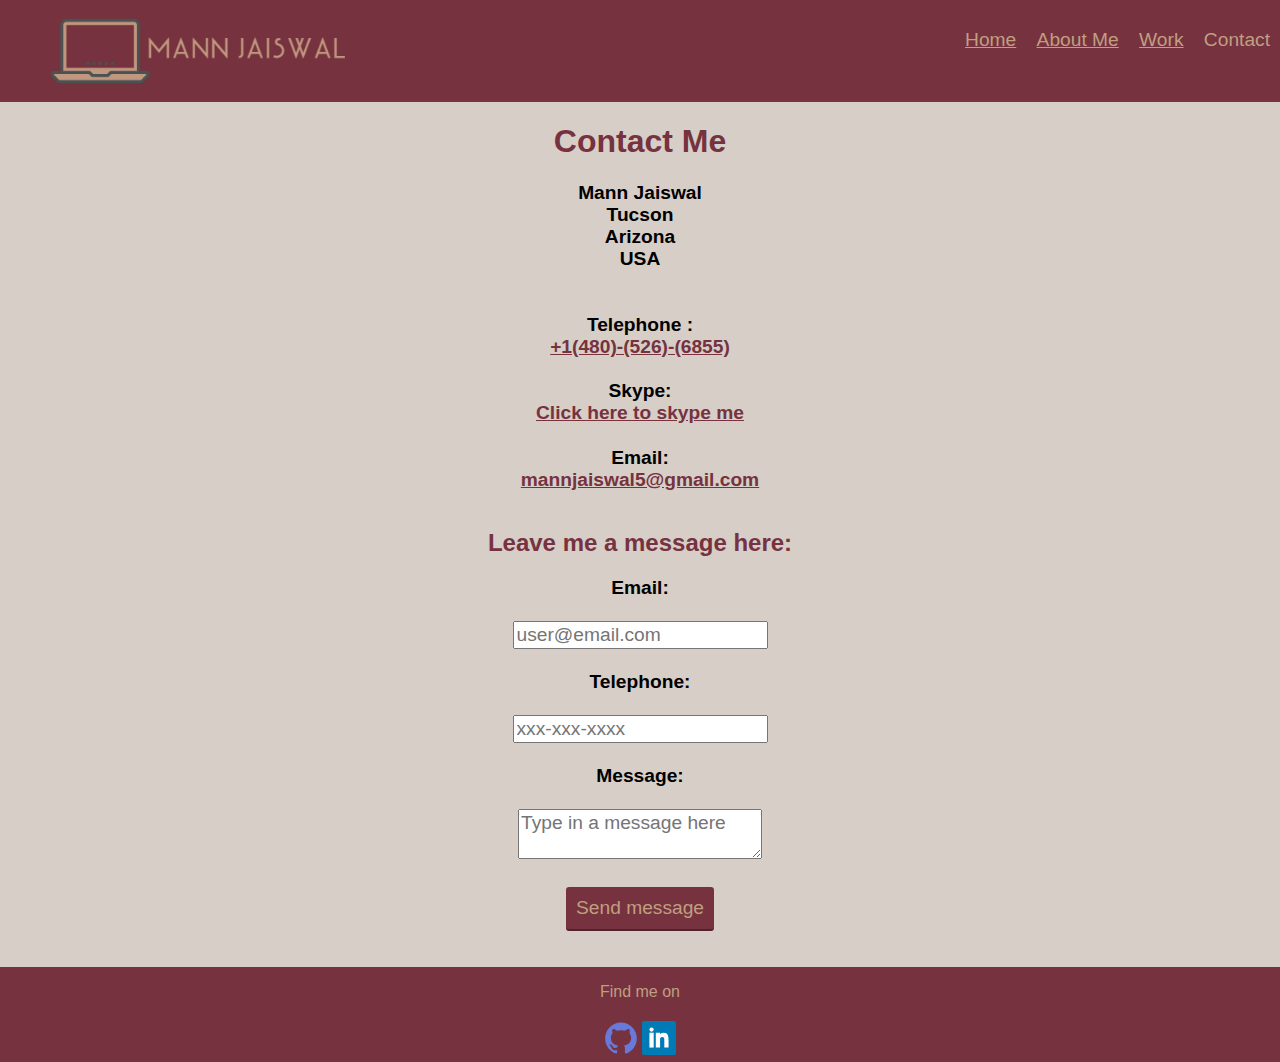
<file: contact.html>
<!DOCTYPE html>
<html lang="en">
  <head>
    <meta charset="UTF-8" />
    <meta name="viewport" content="width=device-width, initial-scale=1" />
    <meta http-equiv="X-UA-Compatible" content="IE=edge" />
    <meta name="viewport" content="width=device-width, initial-scale=1.0" />
    <link rel="stylesheet" type="text/css" href="css/normalize.css" />
    <!--Picking a font from google-->
    <link rel="preconnect" href="https://fonts.gstatic.com" />
    <link
      href="https://fonts.googleapis.com/css2?family=Roboto&display=swap"
      rel="stylesheet"
    />
    <link rel="stylesheet" type="text/css" href="css/style.production.css" />
    <title>Mann Jaiswal | Web Developer</title>
    <link rel="shortcut icon" type="img/png" href="img/favicon_icon.png" />
  </head>
  <body>
    <header class="page-header">
      <!-- Added my own logo -->
      <img
        class="page-header__item"
        src="img/my_logo.png"
        width="378"
        height="82"
        alt="A personal logo of Mann Jaiswal's website that consists of my name and a laptop icon"
      />
      <nav class="page-header__item main-navigation">
        <ul role="menubar" class="navigation-list">
          <li role="presentation">
            <a href="index.html" role="menuitem" class="navigation-list__item"
              >Home</a
            >
          </li>
          <li role="presentation">
            <a href="about.html" role="menuitem" class="navigation-list__item"
              >About Me</a
            >
          </li>
          <li role="presentation">
            <a href="work.html" role="menuitem" class="navigation-list__item"
              >Work</a
            >
          </li>
          <li role="presentation">
            <a
              href="contact.html"
              role="menuitem"
              class="navigation-list__item navigation-list__item--active"
              >Contact</a
            >
          </li>
        </ul>
      </nav>
    </header>
    <main class="contact_content">
      <h1 class="contact_header">Contact Me</h1>
      <div class="contact_address">
        Mann Jaiswal<br />
        Tucson<br />
        Arizona<br />
        USA <br />
        <br />
        <br />
        Telephone : <br />
        <a href="tel:+14805266855" class="contact_links"
          >+1(480)-(526)-(6855)</a
        >
        <br />
        <br />
        Skype: <br />
        <a href="skype:mannj9@outlook.com" class="contact_links"
          >Click here to skype me</a
        >
        <br />
        <br />
        Email: <br />
        <a href="mailto:mannjaiswal5@gmail.com" class="contact_links"
          >mannjaiswal5@gmail.com</a
        >
        <br />
      </div>
      <br />
      <!--Adding a contact form with labels and inputs-->
      <div class="contact-form_div">
        <h2 class="contact_header2">Leave me a message here:</h2>
        <form action="form" method="POST" id="contact-form">
          <label
            style="color: var(--dark-grey)"
            class="standard-label"
            for="contact-email"
            >Email: <br />
            <br
          /></label>
          <input
            type="email"
            id="contact-email"
            required
            placeholder="user@email.com"
          />
          <br />
          <br />

          <label
            for="contact-telephone"
            class="standard-label"
            style="color: var(--dark-grey)"
            >Telephone: <br />
            <br
          /></label>
          <input
            type="tel"
            id="contact-telephone"
            placeholder="xxx-xxx-xxxx"
          /><br />
          <br />

          <label
            style="color: var(--dark-grey)"
            for="contact-message"
            class="standard-label"
            >Message: <br />
            <br
          /></label>
          <textarea
            required
            maxlength="240"
            id="contact-message"
            placeholder="Type in a message here"
          ></textarea>
          <br />
          <br />

          <input type="submit" value="Send message" class="send_button" />
        </form>
        <br />
      </div>
      <br />
    </main>
    <!--Adding SVG icons for the footer section-->
    <footer class="page-footer">
      <p>Find me on</p>
      <div class="social-media">
        <a href="https://github.com/MannJaiswal786" target="_blank">
          <img src="img/github_logo.svg" height="40" width="34" alt="Github"
        /></a>
        <a
          href="https://www.linkedin.com/in/mann-jaiswal-10506a148/"
          target="_blank"
        >
          <img
            src="img/linkedin_logo.svg"
            height="40"
            width="34"
            alt="LinkedIn"
        /></a>
      </div>
    </footer>
    <!--Tota11y Script-->
    <!--- <script src="js/tota11y.min.js"></script>-->
  </body>
</html>
</file>
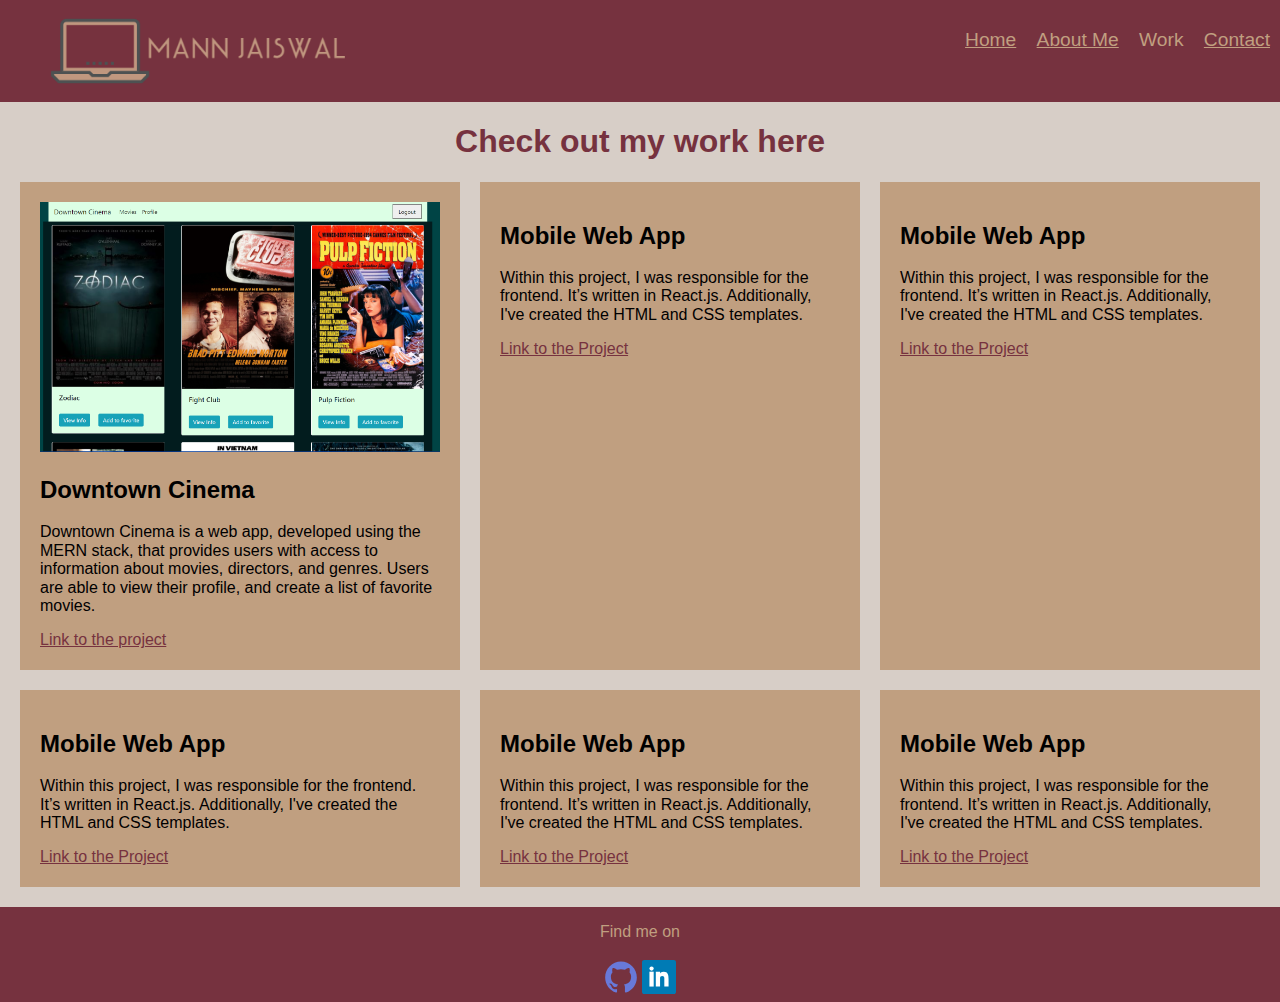
<file: work.html>
<!DOCTYPE html>
<html lang="en">
  <head>
    <meta charset="UTF-8" />
    <meta name="viewport" content="width=device-width, initial-scale=1" />
    <meta http-equiv="X-UA-Compatible" content="IE=edge" />
    <meta name="viewport" content="width=device-width, initial-scale=1.0" />
    <link rel="stylesheet" type="text/css" href="css/normalize.css" />
    <!--Picking a font from google-->
    <link rel="preconnect" href="https://fonts.gstatic.com" />
    <link
      href="https://fonts.googleapis.com/css2?family=Roboto&display=swap"
      rel="stylesheet"
    />
    <link rel="stylesheet" type="text/css" href="css/style.production.css" />
    <title>Mann Jaiswal | Web Developer</title>
    <link rel="shortcut icon" type="img/png" href="img/favicon_icon.png" />
  </head>
  <body>
    <header class="page-header">
      <!-- Added my own logo -->
      <img
        class="page-header__item"
        src="img/my_logo.png"
        width="378"
        height="82"
        alt="A personal logo of Mann Jaiswal's website that consists of my name and a laptop icon"
      />
      <nav class="page-header__item main-navigation">
        <ul role="menubar" class="navigation-list">
          <li role="presentation">
            <a href="index.html" role="menuitem" class="navigation-list__item"
              >Home</a
            >
          </li>
          <li role="presentation">
            <a href="about.html" role="menuitem" class="navigation-list__item"
              >About Me</a
            >
          </li>
          <li role="presentation">
            <a
              href="work.html"
              role="menuitem"
              class="navigation-list__item navigation-list__item--active"
              >Work</a
            >
          </li>
          <li role="presentation">
            <a href="contact.html" role="menuitem" class="navigation-list__item"
              >Contact</a
            >
          </li>
        </ul>
      </nav>
    </header>

    <section>
      <h1 class="work_heading">Check out my work here</h1>
      <div class="project__list">
        <!--Grid items will be coded here-->
        <div class="grid__item">
           <img class="image" style="height: 250px; width: 400px;" src="img/downtown.png" alt="an image of the project displaying all the movies">
          <h2>Downtown Cinema</h2>
          <p>
            Downtown Cinema is a web app, developed using the MERN stack, that provides users with access to information about movies, directors, and genres. 
            Users are able to view their profile, and create a list of favorite movies.
          </p>
          <a href="https://github.com/MannJaiswal786/myFlix-client" class="link_project">Link to the project</a>
        </div>
        <div class="grid__item">
          <!-- <img src="https://via.placeholder.com/500x250" alt=""> -->
          <h2>Mobile Web App</h2>
          <p>
            Within this project, I was responsible for the frontend. It’s
            written in React.js. Additionally, I've created the HTML and CSS
            templates.
          </p>
          <a href="#" class="link_project">Link to the Project</a>
        </div>
        <div class="grid__item">
          <!-- <img src="https://via.placeholder.com/500x250" alt=""> -->
          <h2>Mobile Web App</h2>
          <p>
            Within this project, I was responsible for the frontend. It’s
            written in React.js. Additionally, I've created the HTML and CSS
            templates.
          </p>
          <a href="#" class="link_project">Link to the Project</a>
        </div>
        <div class="grid__item">
          <!-- <img src="https://via.placeholder.com/500x250" alt=""> -->
          <h2>Mobile Web App</h2>
          <p>
            Within this project, I was responsible for the frontend. It’s
            written in React.js. Additionally, I've created the HTML and CSS
            templates.
          </p>
          <a href="#" class="link_project">Link to the Project</a>
        </div>
        <div class="grid__item">
          <!-- <img src="https://via.placeholder.com/500x250" alt=""> -->
          <h2>Mobile Web App</h2>
          <p>
            Within this project, I was responsible for the frontend. It’s
            written in React.js. Additionally, I've created the HTML and CSS
            templates.
          </p>
          <a href="#" class="link_project">Link to the Project</a>
        </div>
        <div class="grid__item">
          <!-- <img src="https://via.placeholder.com/500x250" alt=""> -->
          <h2>Mobile Web App</h2>
          <p>
            Within this project, I was responsible for the frontend. It’s
            written in React.js. Additionally, I've created the HTML and CSS
            templates.
          </p>
          <a href="#" class="link_project">Link to the Project</a>
        </div>
      </div>
    </section>

    <!--Adding SVG icons for the footer section-->
    <footer class="page-footer">
      <p>Find me on</p>
      <div class="social-media">
        <a href="https://github.com/MannJaiswal786" target="_blank">
          <img src="img/github_logo.svg" height="40" width="34" alt="Github"
        /></a>
        </a>
        <a
          href="https://www.linkedin.com/in/mann-jaiswal-10506a148/"
          target="_blank"
        >
          <img
            src="img/linkedin_logo.svg"
            height="40"
            width="34"
            alt="LinkedIn"
        /></a>
      </div>
    </footer>
    <!--Tota11y Script-->
    <!--- <script src="js/tota11y.min.js"></script>-->
  </body>
</html>
</file>
<file: css/style.production.css>
/*
* Prefixed by https://autoprefixer.github.io
* PostCSS: v7.0.29,
* Autoprefixer: v9.7.6
* Browsers: last 4 version
*/

body {
  background-color: #d7cec7;

  font-family: "Oswald", sans-serif;
  font-weight: 400;
  min-height: 100vh;
}

a {
  color: #c09f80;
}

a:hover,
a:focus {
  /* No underlining when hovering over a link */
  text-decoration: none;
}

a:active {
  /* */
  color: #489c79;
}

button {
  /*overwrites browser defaults and resets the border*/
  border: none;
  display: inline-block;
  /*take the font from the outer container*/
  font-family: inherit;
  /*styles the background color, font color and 
    text decoration of the button*/
  background-color: #76323f;
  color: #c09f80;
  text-decoration: none;
  /*adds spacing to the button*/
  padding: 10px;
  border-radius: 3px;
  /*gives the button a bottom border with a width of 2px,
  a solid type and a color in RGBA format*/
  border-bottom: 2px solid rgba(0, 0, 0, 0.3);
  -webkit-transition: opacity 0.2s;
  -o-transition: opacity 0.2s;
  transition: opacity 0.2s;
}

.button {
  /*overwrites browser defaults and resets the border*/
  border: none;
  display: inline-block;
  /*take the font from the outer container*/
  font-family: inherit;
  /*styles the background color, font color and 
    text decoration of the button*/
  background-color: #76323f;
  color: #c09f80;
  text-decoration: none;
  /*adds spacing to the button*/
  padding: 10px;
  border-radius: 3px;
  /*gives the button a bottom border with a width of 2px,
  a solid type and a color in RGBA format*/
  border-bottom: 2px solid rgba(0, 0, 0, 0.3);
  -webkit-transition: opacity 0.2s;
  -o-transition: opacity 0.2s;
  transition: opacity 0.2s;
}

.send_button {
  /*overwrites browser defaults and resets the border*/
  border: none;
  display: inline-block;
  /*take the font from the outer container*/
  font-family: inherit;
  /*styles the background color, font color and 
    text decoration of the button*/
  background-color: #76323f;
  color: #c09f80;
  text-decoration: none;
  /*adds spacing to the button*/
  padding: 10px;
  border-radius: 3px;
  /*gives the button a bottom border with a width of 2px,
  a solid type and a color in RGBA format*/
  border-bottom: 2px solid rgba(0, 0, 0, 0.3);
  -webkit-transition: opacity 0.2s;
  -o-transition: opacity 0.2s;
  transition: opacity 0.2s;
}

button:hover,
button:focus,
button:hover,
.button:focus,
.send_button:hover,
.send_button:focus {
  cursor: pointer;
}

.button:hover,
.send_button:hover {
  opacity: 0.8;
}

.navigation-list__item--active {
  text-decoration: none;
}

.profile__portrait {
  float: left;
  width: 250px;
  margin-right: 40px;
  height: auto;
  border-radius: 10%;
}

.page-footer {
  clear: both;
}

.profile {
  max-width: 700px;
  margin: 0 auto;
  padding: 100px;
}

* {
  -webkit-box-sizing: border-box;
  box-sizing: border-box;
}

.page-footer {
  display: -webkit-box;
  display: -ms-flexbox;
  display: flex;
  -webkit-box-orient: vertical;
  -webkit-box-direction: normal;
  -ms-flex-direction: column;
  flex-direction: column;
  text-align: center;
}

.page-header {
  display: -webkit-box;
  display: -ms-flexbox;
  display: flex;
  width: 100%;
  padding: 10px;
  font-size: larger;
}

.page-header__item {
  -webkit-box-flex: 0;
  -ms-flex: 0 1 200px;
  flex: 0 1 200px;
}

.page-header__item:last-child {
  text-align: right;
  -webkit-box-flex: 1;
  -ms-flex-positive: 1;
  flex-grow: 1;
}

.navigation-list {
  list-style-type: none;
}

.navigation-list li {
  display: inline-block;
  margin-left: 15px;
}

/*Start grid fallback*/
.grid__item {
  display: inline-block;
  width: 33%;
}
/*end grid fallback*/

@supports (display: grid) {
  .project__list {
    display: -ms-grid;
    display: grid;
    -ms-grid-columns: 1fr 20px 1fr 20px 1fr;
    grid-template-columns: 1fr 1fr 1fr;
    grid-gap: 20px;
  }

  .project__list {
    margin: 20px;
  }

  .grid__item {
    background-color: #c09f80;
    width: -webkit-fit-content;
    width: -moz-fit-content;
    width: fit-content;
    min-height: auto;
    margin: 0;
    padding: 20px;
  }
}

.page-header {
  background-color: #76323f;
}

.page-footer {
  background-color: #76323f;
  position: -webkit-sticky;
  position: sticky;
  top: 100%;
  width: 100%;
  color: #c09f80;
}

.work_heading {
  text-align: center;
  color: #76323f;
}

.project_link:visited {
  color: #76323f;
}

.project__link {
  color: #76323f;
}

.contact_content {
  text-align: center;
}

.about_content {
  text-align: center;
  max-width: 700px;
  margin: 0 auto;
}

.table_content {
  margin-left: auto;
  margin-right: auto;
}

table,
th,
td {
  border: 5px solid #76323f;
  padding: 5px;
}

table {
  height: 200px;
}

.contact_header2 {
  color: #76323f;
}

.contact_header {
  color: #76323f;
}

.table_header {
  font-weight: bolder;
}

tbody {
  font-weight: bolder;
}

.home_paragraph {
  font-size: larger;
  width: 600px;
}

.project__link {
  font-size: larger;
}

.header_about {
  color: #76323f;
}

.hello {
  color: #76323f;
}

.contact_address {
  font-size: larger;
  font-weight: bolder;
}

.contact_links {
  color: #76323f;
}

#contact-form {
  font-size: larger;
}

@media all and (max-width: 500px) {
  .project__list {
    -ms-grid-columns: 1fr;
    grid-template-columns: 1fr;
  }
}
@media all and (min-width: 500px) and (max-width: 750px) {
  .project__list {
    -ms-grid-columns: 1fr 20px 1fr;
    grid-template-columns: 1fr 1fr;
  }
}
@media all and (max-width: 750px) {
  .project__list {
    grid-gap: 10px;
  }
  .grid__item:last-child {
    grid-column: auto/auto;
    grid-row: auto/auto;
  }
  h1 {
    font-size: 22px;
  }
}

.link_project {
  color: #76323f;
}

@-webkit-keyframes color-change {
  0% {
    fill: #edc655;
  }
  50% {
    fill: #fcffad;
  }
  100% {
    fill: #f76414;
  }
}

@keyframes color-change {
  0% {
    fill: #edc655;
  }
  50% {
    fill: #fcffad;
  }
  100% {
    fill: #f76414;
  }
}

.sun {
  -webkit-animation-duration: 4s;
  animation-duration: 4s;
  -webkit-animation-name: color-change;
  animation-name: color-change;
  -webkit-animation-iteration-count: infinite;
  animation-iteration-count: infinite;
  -webkit-animation-direction: alternate;
  animation-direction: alternate;
  -webkit-animation-timing-function: linear;
  animation-timing-function: linear;
}

@-webkit-keyframes cloud-move {
  from {
    -webkit-transform: translate(0, 50px);
    transform: translate(0, 50px);
  }
  to {
    -webkit-transform: translate(200px, 50px);
    transform: translate(200px, 50px);
  }
}

@keyframes cloud-move {
  from {
    -webkit-transform: translate(0, 50px);
    transform: translate(0, 50px);
  }
  to {
    -webkit-transform: translate(200px, 50px);
    transform: translate(200px, 50px);
  }
}

.cloud-front {
  -webkit-animation: 30s cloud-move infinite alternate linear;
  animation: 30s cloud-move infinite alternate linear;
}

@-webkit-keyframes cloud-move-reverse {
  from {
    -webkit-transform: translate(446px, 48px);
    transform: translate(446px, 48px);
  }
  to {
    -webkit-transform: translate(100px, 48px);
    transform: translate(100px, 48px);
  }
}

@keyframes cloud-move-reverse {
  from {
    -webkit-transform: translate(446px, 48px);
    transform: translate(446px, 48px);
  }
  to {
    -webkit-transform: translate(100px, 48px);
    transform: translate(100px, 48px);
  }
}

.cloud-back {
  -webkit-animation: 34s cloud-move-reverse infinite alternate linear;
  animation: 34s cloud-move-reverse infinite alternate linear;
}

.text_aboutme {
  font-weight: bolder;
  font-size: larger;
}

.page-footer a {
  text-decoration: none;
}

.project__link {
  position: absolute;
}

#contact-form {
  font-weight: bolder;
}
</file>
